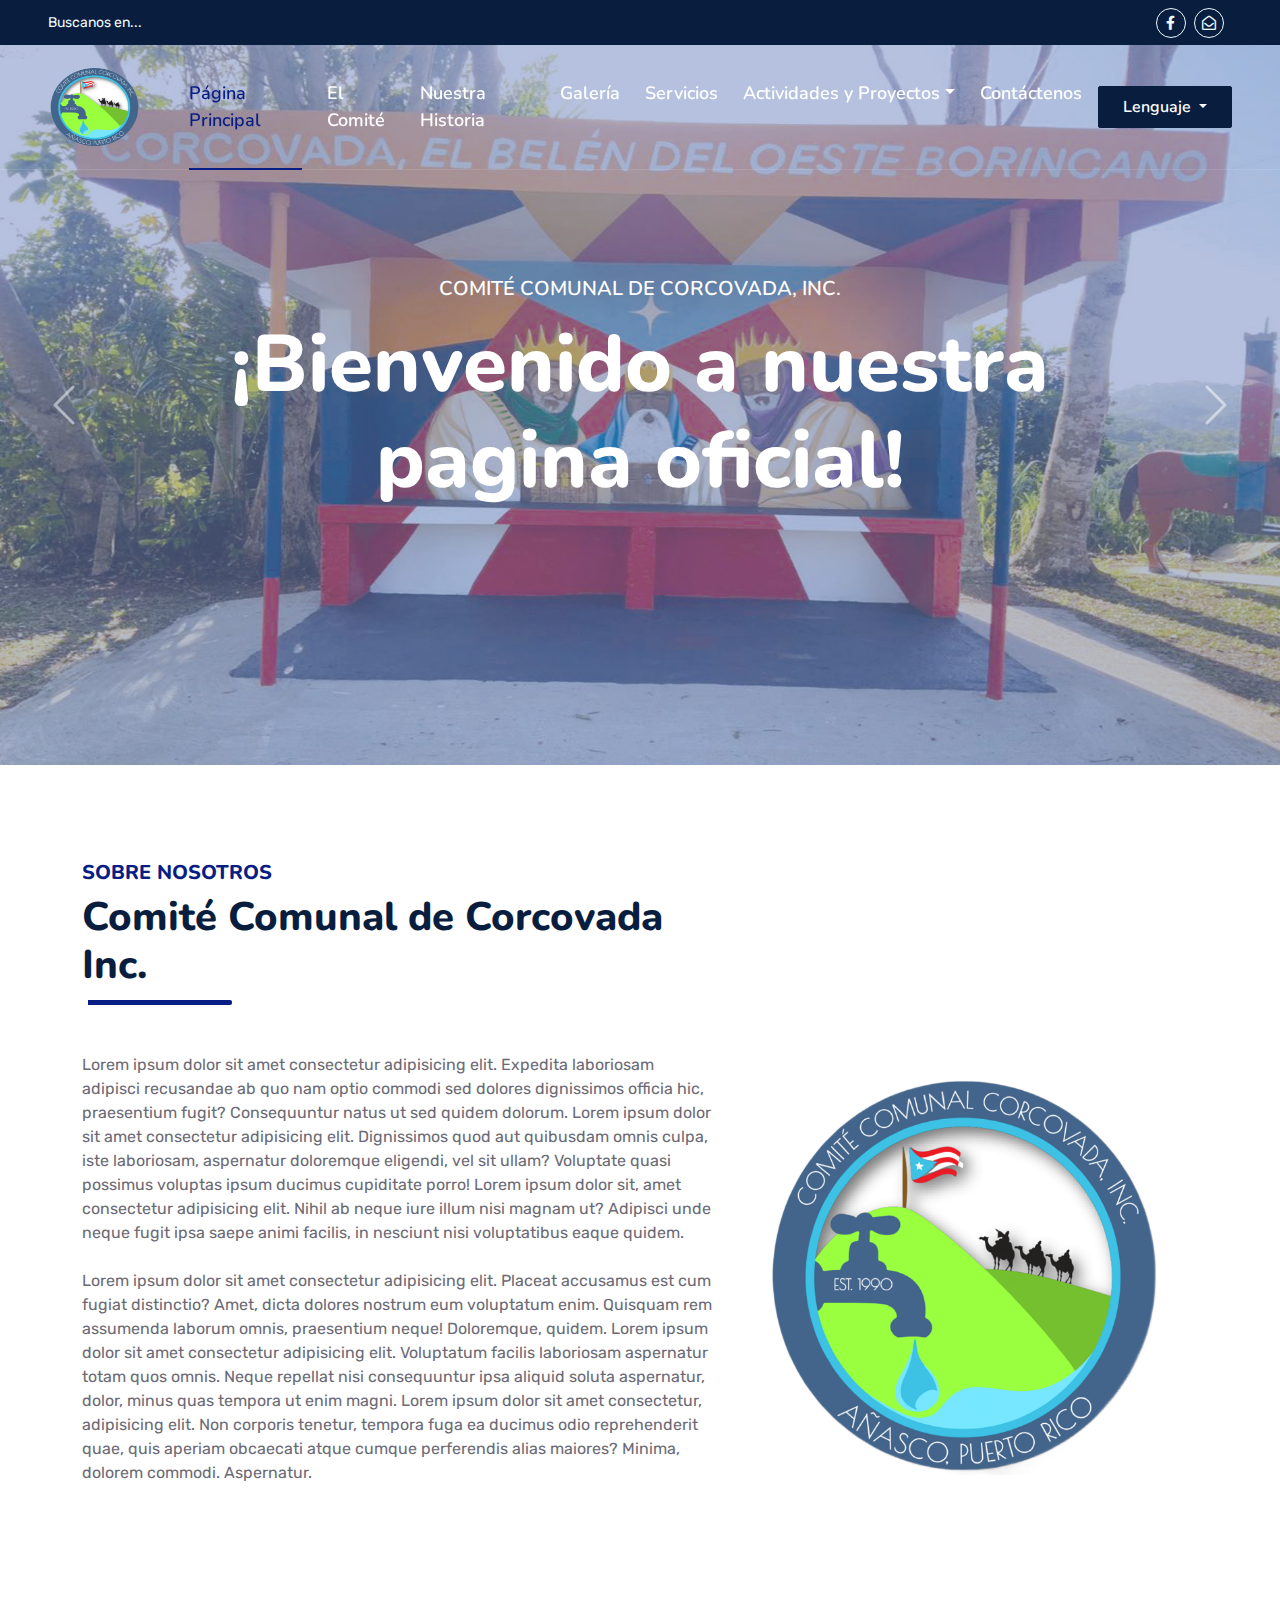
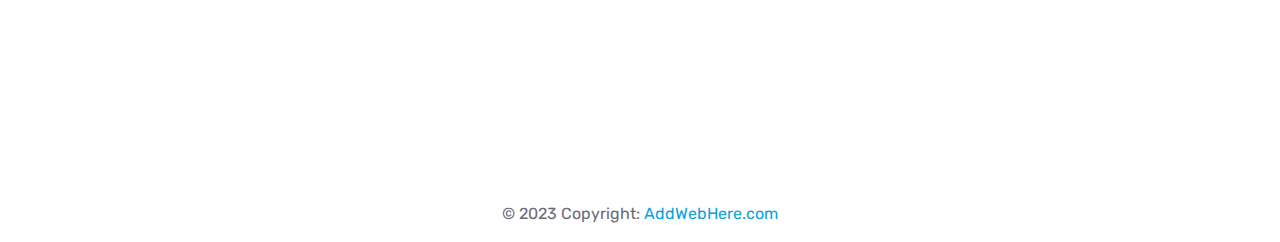
<file: index.html>
<!DOCTYPE html>
<html lang="en">

<head>
    <meta charset="utf-8">
    <title>Comité Comunal de Corcovada, Inc.</title>
    <meta content="width=device-width, initial-scale=1.0" name="viewport">

    <!-- Tab Icon -->
    <link rel="icon" type="image/x-icon" href="img/logo.png">

    <!-- Google Web Fonts -->
    <link rel="preconnect" href="https://fonts.googleapis.com">
    <link rel="preconnect" href="https://fonts.gstatic.com" crossorigin>
    <link href="https://fonts.googleapis.com/css2?family=Nunito:wght@400;600;700;800&family=Rubik:wght@400;500;600;700&display=swap" rel="stylesheet">

    <!-- Icon Font Stylesheet -->
    <link href="https://cdnjs.cloudflare.com/ajax/libs/font-awesome/5.10.0/css/all.min.css" rel="stylesheet">
    <link href="https://cdn.jsdelivr.net/npm/bootstrap-icons@1.4.1/font/bootstrap-icons.css" rel="stylesheet">

    <!-- Libraries Stylesheet -->
    <link href="lib/owlcarousel/assets/owl.carousel.min.css" rel="stylesheet">
    <link href="lib/animate/animate.min.css" rel="stylesheet">

    <!-- Customized Bootstrap Stylesheet -->
    <link href="css/bootstrap.min.css" rel="stylesheet">

    <!-- Template Stylesheet -->
    <link href="css/style.css" rel="stylesheet">
</head>

<body>
    <!-- Spinner Start -->
    <div id="spinner" class="show bg-white position-fixed translate-middle w-100 vh-100 top-50 start-50 d-flex align-items-center justify-content-center">
        <div class="spinner"></div>
    </div>
    <!-- Spinner End -->


    <!-- Topbar Start -->
    <div class="container-fluid bg-dark px-5 d-none d-lg-block">
        <div class="row gx-0">
            <div class="col-lg-8 text-center text-lg-start mb-2 mb-lg-0">
                <div class="d-inline-flex align-items-center" style="height: 45px;">
                    <small class="me-3 text-light">Buscanos en...</small>
                </div>
            </div>
            <div class="col-lg-4 text-center text-lg-end">
                <div class="d-inline-flex align-items-center" style="height: 45px;">
                    <a class="btn btn-sm btn-outline-light btn-sm-square rounded-circle me-2" href="https://www.facebook.com/comitecomunal.corcovada" target="_blank"><i class="fab fa-facebook-f fw-normal"></i></a>
                    <a class="btn btn-sm btn-outline-light btn-sm-square rounded-circle me-2" href="mailto:comite.corcovada@gmail.com"><i class="fa fa-envelope-open fw-normal"></i></a>
                </div>
            </div>
        </div>
    </div>
    <!-- Topbar End -->


    <!-- Navbar & Carousel Start -->
    <div class="container-fluid position-relative p-0">
        <nav class="navbar navbar-expand-lg navbar-dark px-5 py-3 py-lg-0">
            <a href="index.html" class="navbar-brand p-0">
                <img src="img/logo.png" class="m-0" style="width:100px;height:80px;" alt="Logo">
            </a>
            <button class="navbar-toggler" type="button" data-bs-toggle="collapse" data-bs-target="#navbarCollapse">
                <span class="fa fa-bars"></span>
            </button>
            <div class="collapse navbar-collapse" id="navbarCollapse">
                <div class="navbar-nav ms-auto py-0">
                    <a href="index.html" class="nav-item nav-link active">Página Principal</a>
                    <a href="elComite.html" class="nav-item nav-link">El Comité</a>
                    <a href="nuestraHistoria.html" class="nav-item nav-link">Nuestra Historia</a>
                    <a href="index.html" class="nav-item nav-link">Galería</a>
                    <a href="service.html" class="nav-item nav-link">Servicios</a>
                    <div class="nav-item dropdown">
                        <a href="#" class="nav-link dropdown-toggle" data-bs-toggle="dropdown">Actividades y Proyectos</a>
                        <div class="dropdown-menu m-0">
                            <a href="Actividades.html" class="dropdown-item">Actividades</a>
                            <a href="Proyectos.html" class="dropdown-item">Proyectos</a>
                        </div>
                    </div>
                    <a href="contact.html" class="nav-item nav-link">Contáctenos</a>
                </div>
                <div class="dropdown">
                    <button class="btn btn-dark dropdown-toggle py-2 px-4 ms-3" type="button" id="dropdownMenuButton" data-toggle="dropdown" aria-haspopup="true" aria-expanded="false">
                      Lenguaje
                    </button>
                    <div class="dropdown-menu" aria-labelledby="dropdownMenuButton">
                      <a class="dropdown-item" href="#">Español</a>
                      <a class="dropdown-item" href="#">English</a>
                      <a class="dropdown-item" href="#">Français</a>
                    </div>
                  </div>
            </div>
        </nav>

        <div id="header-carousel" class="carousel slide carousel-fade" data-bs-ride="carousel">
            <div class="carousel-inner">
                <div class="carousel-item active">
                    <img class="w-100" src="img/f1-carousel.png" alt="Image">
                    <div class="carousel-caption d-flex flex-column align-items-center justify-content-center">
                        <div class="p-3" style="max-width: 900px;">
                            <h5 class="text-white text-uppercase mb-3 animated slideInDown">Comité Comunal de Corcovada, Inc.</h5>
                            <h1 class="display-1 text-white mb-md-4 animated zoomIn">¡Bienvenido a nuestra pagina oficial!</h1>
                            
                        </div>
                    </div>
                </div>
                <div class="carousel-item">
                    <img class="w-100" src="img/f2-carousel.png" alt="Image">
                    <div class="carousel-caption d-flex flex-column align-items-center justify-content-center">
                        <div class="p-3" style="max-width: 900px;">
                            <h5 class="text-white text-uppercase mb-3 animated slideInDown">Comité Comunal de Corcovada, Inc.</h5>
                            <h1 class="text-white text-uppercase mb-3 animated zoomIn">¡Entra, conócenos y forma parte del cambio!</h1>
                            <a href="contact.html" class="btn btn-primary py-md-3 px-md-5 me-3 animated slideInLeft">¿Quieres formar parte del cambio?</a>
                        </div>
                    </div>
                </div>
                <div class="carousel-item">
                    <img class="w-100" src="img/f3-carousel.png" alt="Image">
                    <div class="carousel-caption d-flex flex-column align-items-center justify-content-center">
                        <div class="p-3" style="max-width: 900px;">
                            <h5 class="text-white text-uppercase mb-3 animated slideInDown">Comité Comunal de Corcovada, Inc.</h5>
                            <h1 class="text-white text-uppercase mb-3 animated zoomIn">¡Escríbanos... queremos saber de usted!</h1>
                            <a href="contact.html" class="btn btn-primary py-md-3 px-md-5 me-3 animated slideInLeft">Contáctanos</a>
                        </div>
                    </div>
                </div>
            </div>
            <button class="carousel-control-prev" type="button" data-bs-target="#header-carousel"
                data-bs-slide="prev">
                <span class="carousel-control-prev-icon" aria-hidden="true"></span>
                <span class="visually-hidden">Previous</span>
            </button>
            <button class="carousel-control-next" type="button" data-bs-target="#header-carousel"
                data-bs-slide="next">
                <span class="carousel-control-next-icon" aria-hidden="true"></span>
                <span class="visually-hidden">Next</span>
            </button>
        </div>
    </div>
    <!-- Navbar & Carousel End -->


    <!-- About Start -->
    <div class="container-fluid py-5 wow fadeInUp" data-wow-delay="0.1s">
        <div class="container py-5">
            <div class="row g-5">
                <div class="col-lg-7">
                    <div class="section-title position-relative pb-3 mb-5">
                        <h5 class="fw-bold about-col text-uppercase">Sobre nosotros</h5>
                        <h1 class="mb-0">Comité Comunal de Corcovada Inc.</h1>
                    </div>
                    <p class="mb-4">Lorem ipsum dolor sit amet consectetur adipisicing elit. Expedita laboriosam adipisci recusandae ab quo nam optio commodi sed dolores dignissimos officia hic, praesentium fugit? Consequuntur natus ut sed quidem dolorum.
                        Lorem ipsum dolor sit amet consectetur adipisicing elit. Dignissimos quod aut quibusdam omnis culpa, iste laboriosam, aspernatur doloremque eligendi, vel sit ullam? Voluptate quasi possimus voluptas ipsum ducimus cupiditate porro!
                        Lorem ipsum dolor sit, amet consectetur adipisicing elit. Nihil ab neque iure illum nisi magnam ut? Adipisci unde neque fugit ipsa saepe animi facilis, in nesciunt nisi voluptatibus eaque quidem.
                    </p>
                    <p class="mb-4">Lorem ipsum dolor sit amet consectetur adipisicing elit. Placeat accusamus est cum fugiat distinctio? Amet, dicta dolores nostrum eum voluptatum enim. Quisquam rem assumenda laborum omnis, praesentium neque! Doloremque, quidem.
                        Lorem ipsum dolor sit amet consectetur adipisicing elit. Voluptatum facilis laboriosam aspernatur totam quos omnis. Neque repellat nisi consequuntur ipsa aliquid soluta aspernatur, dolor, minus quas tempora ut enim magni.
                        Lorem ipsum dolor sit amet consectetur, adipisicing elit. Non corporis tenetur, tempora fuga ea ducimus odio reprehenderit quae, quis aperiam obcaecati atque cumque perferendis alias maiores? Minima, dolorem commodi. Aspernatur.
                    </p>
                    <div class="row g-0 mb-3">
                        <div class="col-sm-6 wow zoomIn" data-wow-delay="0.2s">
                            <h5 class="mb-3"><i class="fa fa-check about-col me-3"></i>Nota#1</h5>
                            <h5 class="mb-3"><i class="fa fa-check about-col me-3"></i>Nota#2</h5>
                        </div>
                        <div class="col-sm-6 wow zoomIn" data-wow-delay="0.4s">
                            <h5 class="mb-3"><i class="fa fa-check about-col me-3"></i>Nota#3</h5>
                            <h5 class="mb-3"><i class="fa fa-check about-col me-3"></i>Nota#4</h5>
                        </div>
                    </div>
                    <div class="d-flex align-items-center mb-4 wow fadeIn" data-wow-delay="0.6s">
                        <div class="bg-primary d-flex align-items-center justify-content-center rounded" style="width: 60px; height: 60px;">
                            <i class="fa fa-phone-alt text-white"></i>
                        </div>
                        <div class="ps-4">
                            <h5 class="mb-2">Puedes llamarnos all...</h5>
                            <h4 class="text-primary mb-0">+1 787-473-0528</h4>
                        </div>
                    </div>
                </div>
                <div class="col-lg-5" style="min-height: 700px;">
                    <div class="position-relative h-100">
                        <img class="position-absolute w-100 h-100 rounded wow zoomIn" data-wow-delay="0.9s" src="img/logo.png" style="object-fit: contain;">
                    </div>
                </div>
            </div>
        </div>
    </div>
    <!-- About End -->
    

    <!-- Back to Top -->
    <a href="#" class="btn btn-lg btn-primary btn-lg-square rounded back-to-top"><i class="bi bi-arrow-up"></i></a>

    <!-- Footer Start-->
    <footer class="page-footer font-small blue">

    <!-- Copyright -->
    <div class="footer-copyright text-center py-3">© 2023 Copyright:
      <a href="/"> AddWebHere.com</a>
    </div>
    <!-- Copyright -->
  
    </foo>
    <!-- Footer End-->


    <!-- JavaScript Libraries -->
    <script src="https://code.jquery.com/jquery-3.4.1.min.js"></script>
    <script src="https://cdn.jsdelivr.net/npm/bootstrap@5.0.0/dist/js/bootstrap.bundle.min.js"></script>
    <script src="lib/wow/wow.min.js"></script>
    <script src="lib/easing/easing.min.js"></script>
    <script src="lib/waypoints/waypoints.min.js"></script>
    <script src="lib/counterup/counterup.min.js"></script>
    <script src="lib/owlcarousel/owl.carousel.min.js"></script>

    <!-- Template Javascript -->
    <script src="js/main.js"></script>
</body>

</html>
</file>
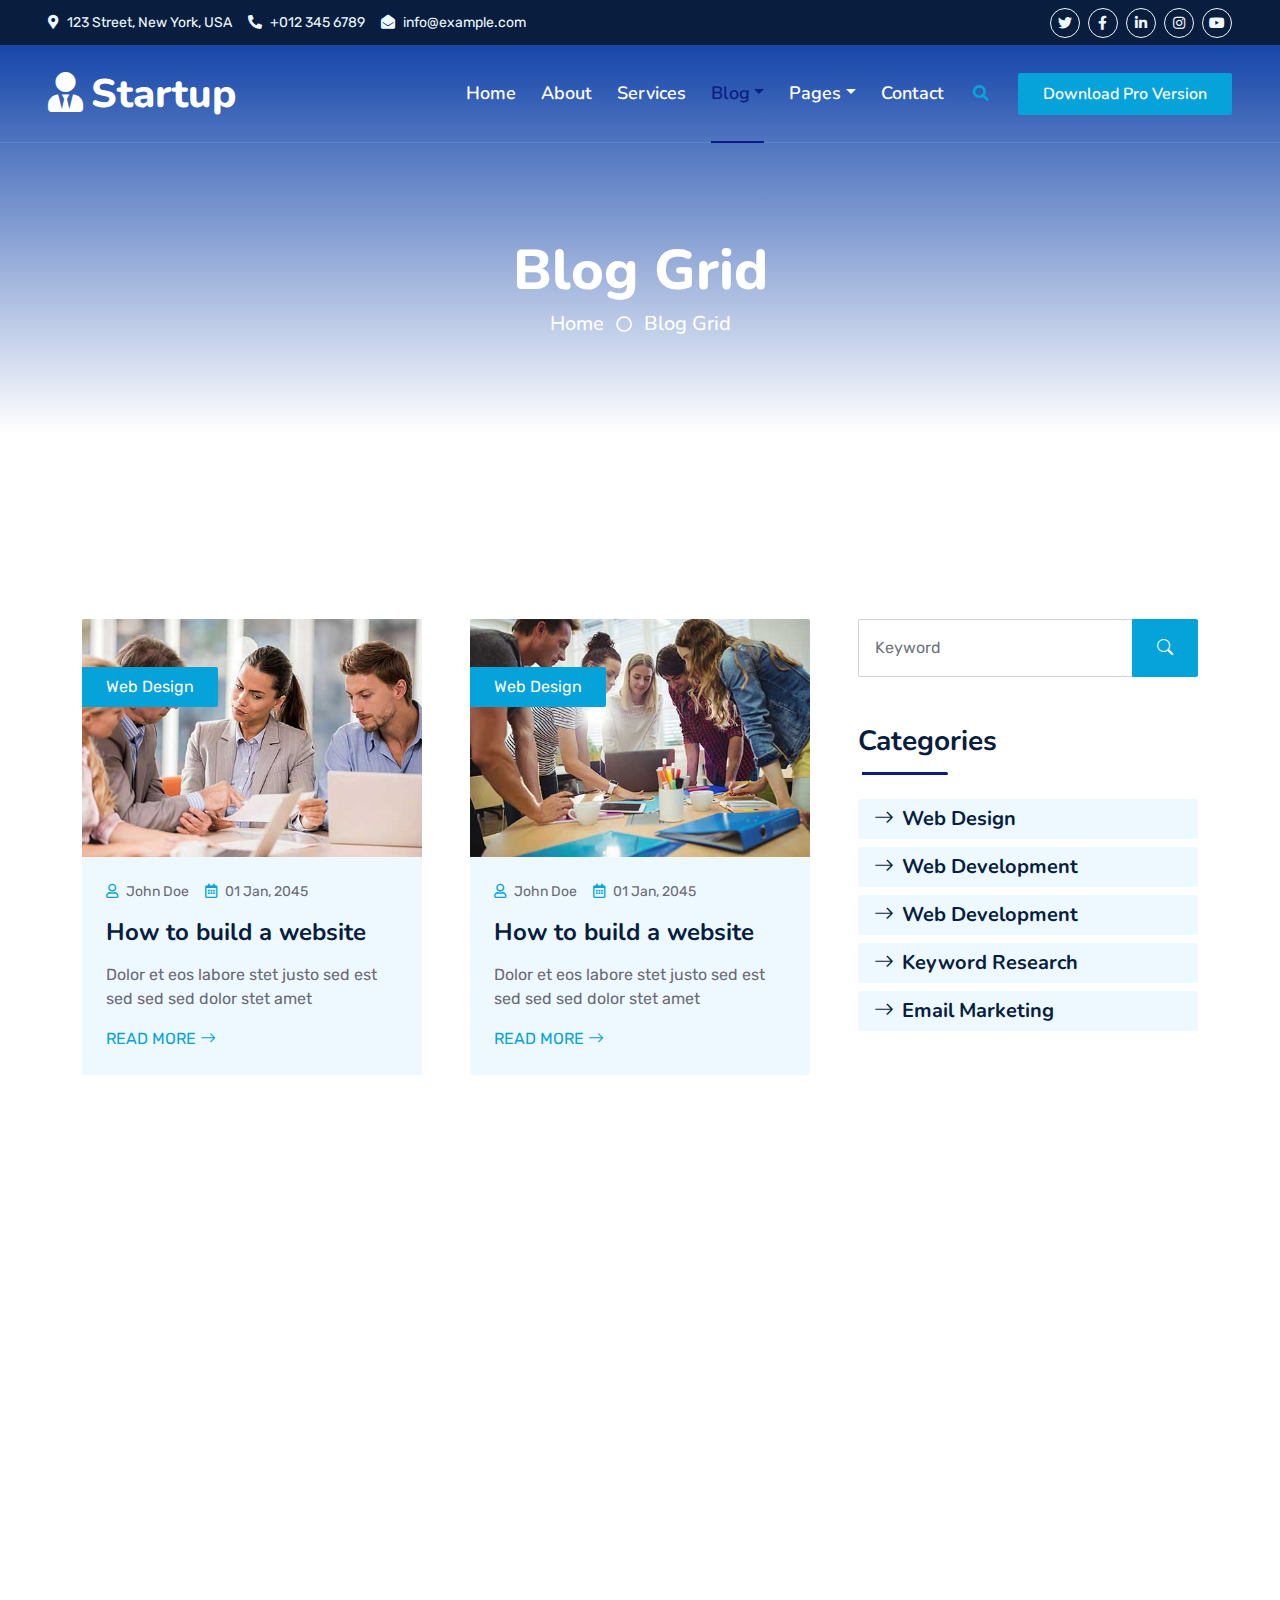
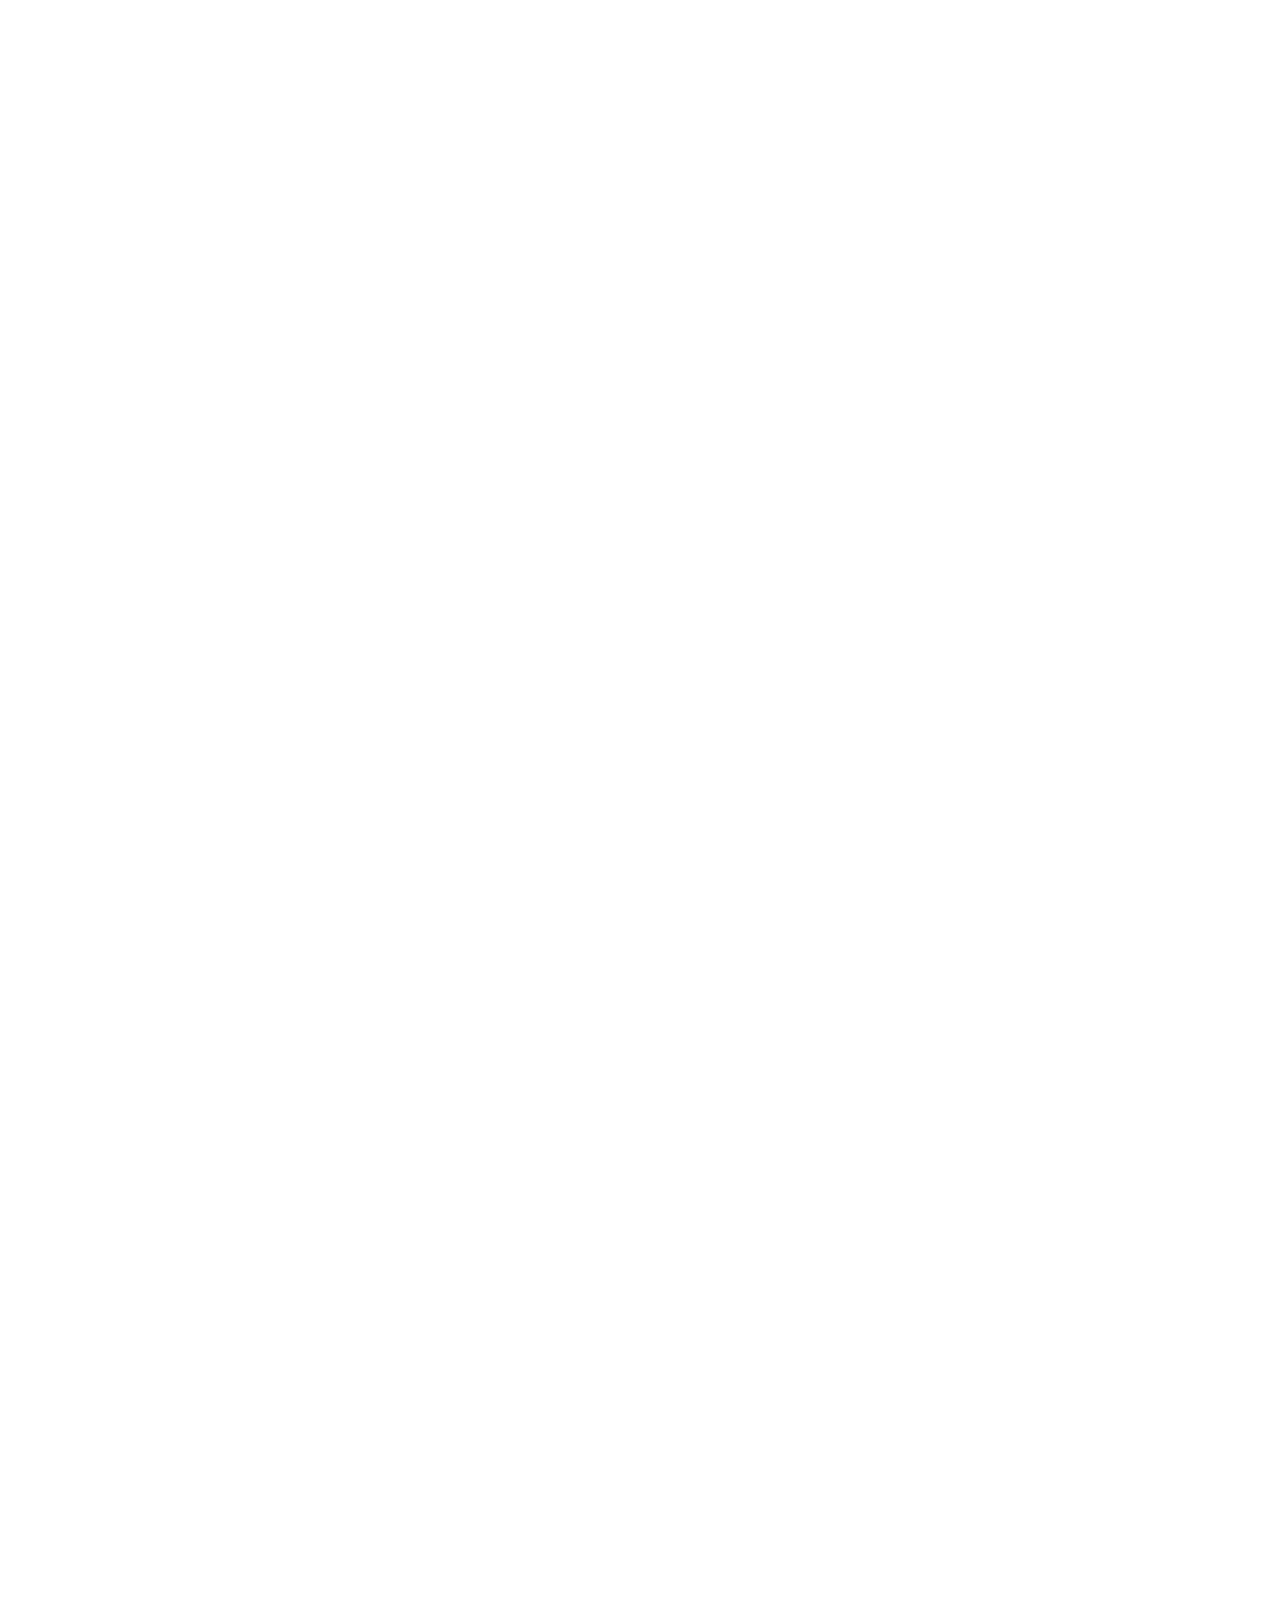
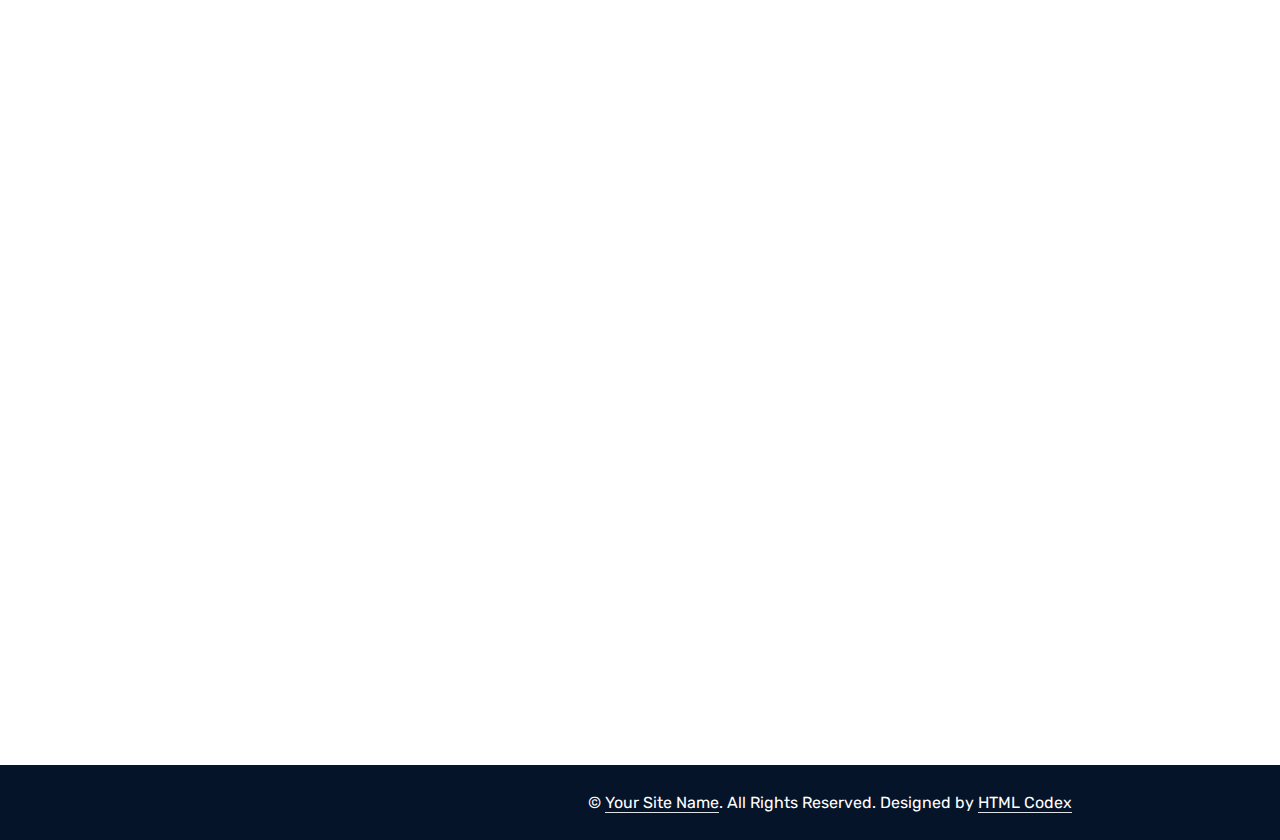
<file: blog.html>
<!DOCTYPE html>
<html lang="en">

<head>
    <meta charset="utf-8">
    <title>Startup - Startup Website Template</title>
    <meta content="width=device-width, initial-scale=1.0" name="viewport">
    <meta content="Free HTML Templates" name="keywords">
    <meta content="Free HTML Templates" name="description">

    <!-- Favicon -->
    <link href="img/favicon.ico" rel="icon">

    <!-- Google Web Fonts -->
    <link rel="preconnect" href="https://fonts.googleapis.com">
    <link rel="preconnect" href="https://fonts.gstatic.com" crossorigin>
    <link href="https://fonts.googleapis.com/css2?family=Nunito:wght@400;600;700;800&family=Rubik:wght@400;500;600;700&display=swap" rel="stylesheet">

    <!-- Icon Font Stylesheet -->
    <link href="https://cdnjs.cloudflare.com/ajax/libs/font-awesome/5.10.0/css/all.min.css" rel="stylesheet">
    <link href="https://cdn.jsdelivr.net/npm/bootstrap-icons@1.4.1/font/bootstrap-icons.css" rel="stylesheet">

    <!-- Libraries Stylesheet -->
    <link href="lib/owlcarousel/assets/owl.carousel.min.css" rel="stylesheet">
    <link href="lib/animate/animate.min.css" rel="stylesheet">

    <!-- Customized Bootstrap Stylesheet -->
    <link href="css/bootstrap.min.css" rel="stylesheet">

    <!-- Template Stylesheet -->
    <link href="css/style.css" rel="stylesheet">
</head>

<body>
    <!-- Spinner Start -->
    <div id="spinner" class="show bg-white position-fixed translate-middle w-100 vh-100 top-50 start-50 d-flex align-items-center justify-content-center">
        <div class="spinner"></div>
    </div>
    <!-- Spinner End -->


    <!-- Topbar Start -->
    <div class="container-fluid bg-dark px-5 d-none d-lg-block">
        <div class="row gx-0">
            <div class="col-lg-8 text-center text-lg-start mb-2 mb-lg-0">
                <div class="d-inline-flex align-items-center" style="height: 45px;">
                    <small class="me-3 text-light"><i class="fa fa-map-marker-alt me-2"></i>123 Street, New York, USA</small>
                    <small class="me-3 text-light"><i class="fa fa-phone-alt me-2"></i>+012 345 6789</small>
                    <small class="text-light"><i class="fa fa-envelope-open me-2"></i>info@example.com</small>
                </div>
            </div>
            <div class="col-lg-4 text-center text-lg-end">
                <div class="d-inline-flex align-items-center" style="height: 45px;">
                    <a class="btn btn-sm btn-outline-light btn-sm-square rounded-circle me-2" href=""><i class="fab fa-twitter fw-normal"></i></a>
                    <a class="btn btn-sm btn-outline-light btn-sm-square rounded-circle me-2" href=""><i class="fab fa-facebook-f fw-normal"></i></a>
                    <a class="btn btn-sm btn-outline-light btn-sm-square rounded-circle me-2" href=""><i class="fab fa-linkedin-in fw-normal"></i></a>
                    <a class="btn btn-sm btn-outline-light btn-sm-square rounded-circle me-2" href=""><i class="fab fa-instagram fw-normal"></i></a>
                    <a class="btn btn-sm btn-outline-light btn-sm-square rounded-circle" href=""><i class="fab fa-youtube fw-normal"></i></a>
                </div>
            </div>
        </div>
    </div>
    <!-- Topbar End -->


    <!-- Navbar Start -->
    <div class="container-fluid position-relative p-0">
        <nav class="navbar navbar-expand-lg navbar-dark px-5 py-3 py-lg-0">
            <a href="index.html" class="navbar-brand p-0">
                <h1 class="m-0"><i class="fa fa-user-tie me-2"></i>Startup</h1>
            </a>
            <button class="navbar-toggler" type="button" data-bs-toggle="collapse" data-bs-target="#navbarCollapse">
                <span class="fa fa-bars"></span>
            </button>
            <div class="collapse navbar-collapse" id="navbarCollapse">
                <div class="navbar-nav ms-auto py-0">
                    <a href="index.html" class="nav-item nav-link">Home</a>
                    <a href="about.html" class="nav-item nav-link">About</a>
                    <a href="service.html" class="nav-item nav-link">Services</a>
                    <div class="nav-item dropdown">
                        <a href="#" class="nav-link dropdown-toggle active" data-bs-toggle="dropdown">Blog</a>
                        <div class="dropdown-menu m-0">
                            <a href="blog.html" class="dropdown-item active">Blog Grid</a>
                            <a href="detail.html" class="dropdown-item">Blog Detail</a>
                        </div>
                    </div>
                    <div class="nav-item dropdown">
                        <a href="#" class="nav-link dropdown-toggle" data-bs-toggle="dropdown">Pages</a>
                        <div class="dropdown-menu m-0">
                            <a href="price.html" class="dropdown-item">Pricing Plan</a>
                            <a href="feature.html" class="dropdown-item">Our features</a>
                            <a href="team.html" class="dropdown-item">Team Members</a>
                            <a href="testimonial.html" class="dropdown-item">Testimonial</a>
                            <a href="quote.html" class="dropdown-item">Free Quote</a>
                        </div>
                    </div>
                    <a href="contact.html" class="nav-item nav-link">Contact</a>
                </div>
                <butaton type="button" class="btn text-primary ms-3" data-bs-toggle="modal" data-bs-target="#searchModal"><i class="fa fa-search"></i></butaton>
                <a href="https://htmlcodex.com/startup-company-website-template" class="btn btn-primary py-2 px-4 ms-3">Download Pro Version</a>
            </div>
        </nav>

        <div class="container-fluid bg-primary py-5 bg-header" style="margin-bottom: 90px;">
            <div class="row py-5">
                <div class="col-12 pt-lg-5 mt-lg-5 text-center">
                    <h1 class="display-4 text-white animated zoomIn">Blog Grid</h1>
                    <a href="" class="h5 text-white">Home</a>
                    <i class="far fa-circle text-white px-2"></i>
                    <a href="" class="h5 text-white">Blog Grid</a>
                </div>
            </div>
        </div>
    </div>
    <!-- Navbar End -->


    <!-- Full Screen Search Start -->
    <div class="modal fade" id="searchModal" tabindex="-1">
        <div class="modal-dialog modal-fullscreen">
            <div class="modal-content" style="background: rgba(9, 30, 62, .7);">
                <div class="modal-header border-0">
                    <button type="button" class="btn bg-white btn-close" data-bs-dismiss="modal" aria-label="Close"></button>
                </div>
                <div class="modal-body d-flex align-items-center justify-content-center">
                    <div class="input-group" style="max-width: 600px;">
                        <input type="text" class="form-control bg-transparent border-primary p-3" placeholder="Type search keyword">
                        <button class="btn btn-primary px-4"><i class="bi bi-search"></i></button>
                    </div>
                </div>
            </div>
        </div>
    </div>
    <!-- Full Screen Search End -->


    <!-- Blog Start -->
    <div class="container-fluid py-5 wow fadeInUp" data-wow-delay="0.1s">
        <div class="container py-5">
            <div class="row g-5">
                <!-- Blog list Start -->
                <div class="col-lg-8">
                    <div class="row g-5">
                        <div class="col-md-6 wow slideInUp" data-wow-delay="0.1s">
                            <div class="blog-item bg-light rounded overflow-hidden">
                                <div class="blog-img position-relative overflow-hidden">
                                    <img class="img-fluid" src="img/blog-1.jpg" alt="">
                                    <a class="position-absolute top-0 start-0 bg-primary text-white rounded-end mt-5 py-2 px-4" href="">Web Design</a>
                                </div>
                                <div class="p-4">
                                    <div class="d-flex mb-3">
                                        <small class="me-3"><i class="far fa-user text-primary me-2"></i>John Doe</small>
                                        <small><i class="far fa-calendar-alt text-primary me-2"></i>01 Jan, 2045</small>
                                    </div>
                                    <h4 class="mb-3">How to build a website</h4>
                                    <p>Dolor et eos labore stet justo sed est sed sed sed dolor stet amet</p>
                                    <a class="text-uppercase" href="">Read More <i class="bi bi-arrow-right"></i></a>
                                </div>
                            </div>
                        </div>
                        <div class="col-md-6 wow slideInUp" data-wow-delay="0.6s">
                            <div class="blog-item bg-light rounded overflow-hidden">
                                <div class="blog-img position-relative overflow-hidden">
                                    <img class="img-fluid" src="img/blog-2.jpg" alt="">
                                    <a class="position-absolute top-0 start-0 bg-primary text-white rounded-end mt-5 py-2 px-4" href="">Web Design</a>
                                </div>
                                <div class="p-4">
                                    <div class="d-flex mb-3">
                                        <small class="me-3"><i class="far fa-user text-primary me-2"></i>John Doe</small>
                                        <small><i class="far fa-calendar-alt text-primary me-2"></i>01 Jan, 2045</small>
                                    </div>
                                    <h4 class="mb-3">How to build a website</h4>
                                    <p>Dolor et eos labore stet justo sed est sed sed sed dolor stet amet</p>
                                    <a class="text-uppercase" href="">Read More <i class="bi bi-arrow-right"></i></a>
                                </div>
                            </div>
                        </div>
                        <div class="col-md-6 wow slideInUp" data-wow-delay="0.1s">
                            <div class="blog-item bg-light rounded overflow-hidden">
                                <div class="blog-img position-relative overflow-hidden">
                                    <img class="img-fluid" src="img/blog-3.jpg" alt="">
                                    <a class="position-absolute top-0 start-0 bg-primary text-white rounded-end mt-5 py-2 px-4" href="">Web Design</a>
                                </div>
                                <div class="p-4">
                                    <div class="d-flex mb-3">
                                        <small class="me-3"><i class="far fa-user text-primary me-2"></i>John Doe</small>
                                        <small><i class="far fa-calendar-alt text-primary me-2"></i>01 Jan, 2045</small>
                                    </div>
                                    <h4 class="mb-3">How to build a website</h4>
                                    <p>Dolor et eos labore stet justo sed est sed sed sed dolor stet amet</p>
                                    <a class="text-uppercase" href="">Read More <i class="bi bi-arrow-right"></i></a>
                                </div>
                            </div>
                        </div>
                        <div class="col-md-6 wow slideInUp" data-wow-delay="0.6s">
                            <div class="blog-item bg-light rounded overflow-hidden">
                                <div class="blog-img position-relative overflow-hidden">
                                    <img class="img-fluid" src="img/blog-1.jpg" alt="">
                                    <a class="position-absolute top-0 start-0 bg-primary text-white rounded-end mt-5 py-2 px-4" href="">Web Design</a>
                                </div>
                                <div class="p-4">
                                    <div class="d-flex mb-3">
                                        <small class="me-3"><i class="far fa-user text-primary me-2"></i>John Doe</small>
                                        <small><i class="far fa-calendar-alt text-primary me-2"></i>01 Jan, 2045</small>
                                    </div>
                                    <h4 class="mb-3">How to build a website</h4>
                                    <p>Dolor et eos labore stet justo sed est sed sed sed dolor stet amet</p>
                                    <a class="text-uppercase" href="">Read More <i class="bi bi-arrow-right"></i></a>
                                </div>
                            </div>
                        </div>
                        <div class="col-md-6 wow slideInUp" data-wow-delay="0.1s">
                            <div class="blog-item bg-light rounded overflow-hidden">
                                <div class="blog-img position-relative overflow-hidden">
                                    <img class="img-fluid" src="img/blog-2.jpg" alt="">
                                    <a class="position-absolute top-0 start-0 bg-primary text-white rounded-end mt-5 py-2 px-4" href="">Web Design</a>
                                </div>
                                <div class="p-4">
                                    <div class="d-flex mb-3">
                                        <small class="me-3"><i class="far fa-user text-primary me-2"></i>John Doe</small>
                                        <small><i class="far fa-calendar-alt text-primary me-2"></i>01 Jan, 2045</small>
                                    </div>
                                    <h4 class="mb-3">How to build a website</h4>
                                    <p>Dolor et eos labore stet justo sed est sed sed sed dolor stet amet</p>
                                    <a class="text-uppercase" href="">Read More <i class="bi bi-arrow-right"></i></a>
                                </div>
                            </div>
                        </div>
                        <div class="col-md-6 wow slideInUp" data-wow-delay="0.6s">
                            <div class="blog-item bg-light rounded overflow-hidden">
                                <div class="blog-img position-relative overflow-hidden">
                                    <img class="img-fluid" src="img/blog-3.jpg" alt="">
                                    <a class="position-absolute top-0 start-0 bg-primary text-white rounded-end mt-5 py-2 px-4" href="">Web Design</a>
                                </div>
                                <div class="p-4">
                                    <div class="d-flex mb-3">
                                        <small class="me-3"><i class="far fa-user text-primary me-2"></i>John Doe</small>
                                        <small><i class="far fa-calendar-alt text-primary me-2"></i>01 Jan, 2045</small>
                                    </div>
                                    <h4 class="mb-3">How to build a website</h4>
                                    <p>Dolor et eos labore stet justo sed est sed sed sed dolor stet amet</p>
                                    <a class="text-uppercase" href="">Read More <i class="bi bi-arrow-right"></i></a>
                                </div>
                            </div>
                        </div>
                        <div class="col-md-6 wow slideInUp" data-wow-delay="0.1s">
                            <div class="blog-item bg-light rounded overflow-hidden">
                                <div class="blog-img position-relative overflow-hidden">
                                    <img class="img-fluid" src="img/blog-1.jpg" alt="">
                                    <a class="position-absolute top-0 start-0 bg-primary text-white rounded-end mt-5 py-2 px-4" href="">Web Design</a>
                                </div>
                                <div class="p-4">
                                    <div class="d-flex mb-3">
                                        <small class="me-3"><i class="far fa-user text-primary me-2"></i>John Doe</small>
                                        <small><i class="far fa-calendar-alt text-primary me-2"></i>01 Jan, 2045</small>
                                    </div>
                                    <h4 class="mb-3">How to build a website</h4>
                                    <p>Dolor et eos labore stet justo sed est sed sed sed dolor stet amet</p>
                                    <a class="text-uppercase" href="">Read More <i class="bi bi-arrow-right"></i></a>
                                </div>
                            </div>
                        </div>
                        <div class="col-md-6 wow slideInUp" data-wow-delay="0.6s">
                            <div class="blog-item bg-light rounded overflow-hidden">
                                <div class="blog-img position-relative overflow-hidden">
                                    <img class="img-fluid" src="img/blog-2.jpg" alt="">
                                    <a class="position-absolute top-0 start-0 bg-primary text-white rounded-end mt-5 py-2 px-4" href="">Web Design</a>
                                </div>
                                <div class="p-4">
                                    <div class="d-flex mb-3">
                                        <small class="me-3"><i class="far fa-user text-primary me-2"></i>John Doe</small>
                                        <small><i class="far fa-calendar-alt text-primary me-2"></i>01 Jan, 2045</small>
                                    </div>
                                    <h4 class="mb-3">How to build a website</h4>
                                    <p>Dolor et eos labore stet justo sed est sed sed sed dolor stet amet</p>
                                    <a class="text-uppercase" href="">Read More <i class="bi bi-arrow-right"></i></a>
                                </div>
                            </div>
                        </div>
                        <div class="col-md-6 wow slideInUp" data-wow-delay="0.1s">
                            <div class="blog-item bg-light rounded overflow-hidden">
                                <div class="blog-img position-relative overflow-hidden">
                                    <img class="img-fluid" src="img/blog-3.jpg" alt="">
                                    <a class="position-absolute top-0 start-0 bg-primary text-white rounded-end mt-5 py-2 px-4" href="">Web Design</a>
                                </div>
                                <div class="p-4">
                                    <div class="d-flex mb-3">
                                        <small class="me-3"><i class="far fa-user text-primary me-2"></i>John Doe</small>
                                        <small><i class="far fa-calendar-alt text-primary me-2"></i>01 Jan, 2045</small>
                                    </div>
                                    <h4 class="mb-3">How to build a website</h4>
                                    <p>Dolor et eos labore stet justo sed est sed sed sed dolor stet amet</p>
                                    <a class="text-uppercase" href="">Read More <i class="bi bi-arrow-right"></i></a>
                                </div>
                            </div>
                        </div>
                        <div class="col-md-6 wow slideInUp" data-wow-delay="0.6s">
                            <div class="blog-item bg-light rounded overflow-hidden">
                                <div class="blog-img position-relative overflow-hidden">
                                    <img class="img-fluid" src="img/blog-1.jpg" alt="">
                                    <a class="position-absolute top-0 start-0 bg-primary text-white rounded-end mt-5 py-2 px-4" href="">Web Design</a>
                                </div>
                                <div class="p-4">
                                    <div class="d-flex mb-3">
                                        <small class="me-3"><i class="far fa-user text-primary me-2"></i>John Doe</small>
                                        <small><i class="far fa-calendar-alt text-primary me-2"></i>01 Jan, 2045</small>
                                    </div>
                                    <h4 class="mb-3">How to build a website</h4>
                                    <p>Dolor et eos labore stet justo sed est sed sed sed dolor stet amet</p>
                                    <a class="text-uppercase" href="">Read More <i class="bi bi-arrow-right"></i></a>
                                </div>
                            </div>
                        </div>
                        <div class="col-12 wow slideInUp" data-wow-delay="0.1s">
                            <nav aria-label="Page navigation">
                              <ul class="pagination pagination-lg m-0">
                                <li class="page-item disabled">
                                  <a class="page-link rounded-0" href="#" aria-label="Previous">
                                    <span aria-hidden="true"><i class="bi bi-arrow-left"></i></span>
                                  </a>
                                </li>
                                <li class="page-item active"><a class="page-link" href="#">1</a></li>
                                <li class="page-item"><a class="page-link" href="#">2</a></li>
                                <li class="page-item"><a class="page-link" href="#">3</a></li>
                                <li class="page-item">
                                  <a class="page-link rounded-0" href="#" aria-label="Next">
                                    <span aria-hidden="true"><i class="bi bi-arrow-right"></i></span>
                                  </a>
                                </li>
                              </ul>
                            </nav>
                        </div>
                    </div>
                </div>
                <!-- Blog list End -->
    
                <!-- Sidebar Start -->
                <div class="col-lg-4">
                    <!-- Search Form Start -->
                    <div class="mb-5 wow slideInUp" data-wow-delay="0.1s">
                        <div class="input-group">
                            <input type="text" class="form-control p-3" placeholder="Keyword">
                            <button class="btn btn-primary px-4"><i class="bi bi-search"></i></button>
                        </div>
                    </div>
                    <!-- Search Form End -->
    
                    <!-- Category Start -->
                    <div class="mb-5 wow slideInUp" data-wow-delay="0.1s">
                        <div class="section-title section-title-sm position-relative pb-3 mb-4">
                            <h3 class="mb-0">Categories</h3>
                        </div>
                        <div class="link-animated d-flex flex-column justify-content-start">
                            <a class="h5 fw-semi-bold bg-light rounded py-2 px-3 mb-2" href="#"><i class="bi bi-arrow-right me-2"></i>Web Design</a>
                            <a class="h5 fw-semi-bold bg-light rounded py-2 px-3 mb-2" href="#"><i class="bi bi-arrow-right me-2"></i>Web Development</a>
                            <a class="h5 fw-semi-bold bg-light rounded py-2 px-3 mb-2" href="#"><i class="bi bi-arrow-right me-2"></i>Web Development</a>
                            <a class="h5 fw-semi-bold bg-light rounded py-2 px-3 mb-2" href="#"><i class="bi bi-arrow-right me-2"></i>Keyword Research</a>
                            <a class="h5 fw-semi-bold bg-light rounded py-2 px-3 mb-2" href="#"><i class="bi bi-arrow-right me-2"></i>Email Marketing</a>
                        </div>
                    </div>
                    <!-- Category End -->
    
                    <!-- Recent Post Start -->
                    <div class="mb-5 wow slideInUp" data-wow-delay="0.1s">
                        <div class="section-title section-title-sm position-relative pb-3 mb-4">
                            <h3 class="mb-0">Recent Post</h3>
                        </div>
                        <div class="d-flex rounded overflow-hidden mb-3">
                            <img class="img-fluid" src="img/blog-1.jpg" style="width: 100px; height: 100px; object-fit: cover;" alt="">
                            <a href="" class="h5 fw-semi-bold d-flex align-items-center bg-light px-3 mb-0">Lorem ipsum dolor sit amet adipis elit
                            </a>
                        </div>
                        <div class="d-flex rounded overflow-hidden mb-3">
                            <img class="img-fluid" src="img/blog-2.jpg" style="width: 100px; height: 100px; object-fit: cover;" alt="">
                            <a href="" class="h5 fw-semi-bold d-flex align-items-center bg-light px-3 mb-0">Lorem ipsum dolor sit amet adipis elit
                            </a>
                        </div>
                        <div class="d-flex rounded overflow-hidden mb-3">
                            <img class="img-fluid" src="img/blog-3.jpg" style="width: 100px; height: 100px; object-fit: cover;" alt="">
                            <a href="" class="h5 fw-semi-bold d-flex align-items-center bg-light px-3 mb-0">Lorem ipsum dolor sit amet adipis elit
                            </a>
                        </div>
                        <div class="d-flex rounded overflow-hidden mb-3">
                            <img class="img-fluid" src="img/blog-1.jpg" style="width: 100px; height: 100px; object-fit: cover;" alt="">
                            <a href="" class="h5 fw-semi-bold d-flex align-items-center bg-light px-3 mb-0">Lorem ipsum dolor sit amet adipis elit
                            </a>
                        </div>
                        <div class="d-flex rounded overflow-hidden mb-3">
                            <img class="img-fluid" src="img/blog-2.jpg" style="width: 100px; height: 100px; object-fit: cover;" alt="">
                            <a href="" class="h5 fw-semi-bold d-flex align-items-center bg-light px-3 mb-0">Lorem ipsum dolor sit amet adipis elit
                            </a>
                        </div>
                        <div class="d-flex rounded overflow-hidden mb-3">
                            <img class="img-fluid" src="img/blog-3.jpg" style="width: 100px; height: 100px; object-fit: cover;" alt="">
                            <a href="" class="h5 fw-semi-bold d-flex align-items-center bg-light px-3 mb-0">Lorem ipsum dolor sit amet adipis elit
                            </a>
                        </div>
                    </div>
                    <!-- Recent Post End -->
    
                    <!-- Image Start -->
                    <div class="mb-5 wow slideInUp" data-wow-delay="0.1s">
                        <img src="img/blog-1.jpg" alt="" class="img-fluid rounded">
                    </div>
                    <!-- Image End -->
    
                    <!-- Tags Start -->
                    <div class="mb-5 wow slideInUp" data-wow-delay="0.1s">
                        <div class="section-title section-title-sm position-relative pb-3 mb-4">
                            <h3 class="mb-0">Tag Cloud</h3>
                        </div>
                        <div class="d-flex flex-wrap m-n1">
                            <a href="" class="btn btn-light m-1">Design</a>
                            <a href="" class="btn btn-light m-1">Development</a>
                            <a href="" class="btn btn-light m-1">Marketing</a>
                            <a href="" class="btn btn-light m-1">SEO</a>
                            <a href="" class="btn btn-light m-1">Writing</a>
                            <a href="" class="btn btn-light m-1">Consulting</a>
                            <a href="" class="btn btn-light m-1">Design</a>
                            <a href="" class="btn btn-light m-1">Development</a>
                            <a href="" class="btn btn-light m-1">Marketing</a>
                            <a href="" class="btn btn-light m-1">SEO</a>
                            <a href="" class="btn btn-light m-1">Writing</a>
                            <a href="" class="btn btn-light m-1">Consulting</a>
                        </div>
                    </div>
                    <!-- Tags End -->
    
                    <!-- Plain Text Start -->
                    <div class="wow slideInUp" data-wow-delay="0.1s">
                        <div class="section-title section-title-sm position-relative pb-3 mb-4">
                            <h3 class="mb-0">Plain Text</h3>
                        </div>
                        <div class="bg-light text-center" style="padding: 30px;">
                            <p>Vero sea et accusam justo dolor accusam lorem consetetur, dolores sit amet sit dolor clita kasd justo, diam accusam no sea ut tempor magna takimata, amet sit et diam dolor ipsum amet diam</p>
                            <a href="" class="btn btn-primary py-2 px-4">Read More</a>
                        </div>
                    </div>
                    <!-- Plain Text End -->
                </div>
                <!-- Sidebar End -->
            </div>
        </div>
    </div>
    <!-- Blog End -->


    <!-- Vendor Start -->
    <div class="container-fluid py-5 wow fadeInUp" data-wow-delay="0.1s">
        <div class="container py-5 mb-5">
            <div class="bg-white">
                <div class="owl-carousel vendor-carousel">
                    <img src="img/vendor-1.jpg" alt="">
                    <img src="img/vendor-2.jpg" alt="">
                    <img src="img/vendor-3.jpg" alt="">
                    <img src="img/vendor-4.jpg" alt="">
                    <img src="img/vendor-5.jpg" alt="">
                    <img src="img/vendor-6.jpg" alt="">
                    <img src="img/vendor-7.jpg" alt="">
                    <img src="img/vendor-8.jpg" alt="">
                    <img src="img/vendor-9.jpg" alt="">
                </div>
            </div>
        </div>
    </div>
    <!-- Vendor End -->
    

    <!-- Footer Start -->
    <div class="container-fluid bg-dark text-light mt-5 wow fadeInUp" data-wow-delay="0.1s">
        <div class="container">
            <div class="row gx-5">
                <div class="col-lg-4 col-md-6 footer-about">
                    <div class="d-flex flex-column align-items-center justify-content-center text-center h-100 bg-primary p-4">
                        <a href="index.html" class="navbar-brand">
                            <h1 class="m-0 text-white"><i class="fa fa-user-tie me-2"></i>Startup</h1>
                        </a>
                        <p class="mt-3 mb-4">Lorem diam sit erat dolor elitr et, diam lorem justo amet clita stet eos sit. Elitr dolor duo lorem, elitr clita ipsum sea. Diam amet erat lorem stet eos. Diam amet et kasd eos duo.</p>
                        <form action="">
                            <div class="input-group">
                                <input type="text" class="form-control border-white p-3" placeholder="Your Email">
                                <button class="btn btn-dark">Sign Up</button>
                            </div>
                        </form>
                    </div>
                </div>
                <div class="col-lg-8 col-md-6">
                    <div class="row gx-5">
                        <div class="col-lg-4 col-md-12 pt-5 mb-5">
                            <div class="section-title section-title-sm position-relative pb-3 mb-4">
                                <h3 class="text-light mb-0">Get In Touch</h3>
                            </div>
                            <div class="d-flex mb-2">
                                <i class="bi bi-geo-alt text-primary me-2"></i>
                                <p class="mb-0">123 Street, New York, USA</p>
                            </div>
                            <div class="d-flex mb-2">
                                <i class="bi bi-envelope-open text-primary me-2"></i>
                                <p class="mb-0">info@example.com</p>
                            </div>
                            <div class="d-flex mb-2">
                                <i class="bi bi-telephone text-primary me-2"></i>
                                <p class="mb-0">+012 345 67890</p>
                            </div>
                            <div class="d-flex mt-4">
                                <a class="btn btn-primary btn-square me-2" href="#"><i class="fab fa-twitter fw-normal"></i></a>
                                <a class="btn btn-primary btn-square me-2" href="#"><i class="fab fa-facebook-f fw-normal"></i></a>
                                <a class="btn btn-primary btn-square me-2" href="#"><i class="fab fa-linkedin-in fw-normal"></i></a>
                                <a class="btn btn-primary btn-square" href="#"><i class="fab fa-instagram fw-normal"></i></a>
                            </div>
                        </div>
                        <div class="col-lg-4 col-md-12 pt-0 pt-lg-5 mb-5">
                            <div class="section-title section-title-sm position-relative pb-3 mb-4">
                                <h3 class="text-light mb-0">Quick Links</h3>
                            </div>
                            <div class="link-animated d-flex flex-column justify-content-start">
                                <a class="text-light mb-2" href="#"><i class="bi bi-arrow-right text-primary me-2"></i>Home</a>
                                <a class="text-light mb-2" href="#"><i class="bi bi-arrow-right text-primary me-2"></i>About Us</a>
                                <a class="text-light mb-2" href="#"><i class="bi bi-arrow-right text-primary me-2"></i>Our Services</a>
                                <a class="text-light mb-2" href="#"><i class="bi bi-arrow-right text-primary me-2"></i>Meet The Team</a>
                                <a class="text-light mb-2" href="#"><i class="bi bi-arrow-right text-primary me-2"></i>Latest Blog</a>
                                <a class="text-light" href="#"><i class="bi bi-arrow-right text-primary me-2"></i>Contact Us</a>
                            </div>
                        </div>
                        <div class="col-lg-4 col-md-12 pt-0 pt-lg-5 mb-5">
                            <div class="section-title section-title-sm position-relative pb-3 mb-4">
                                <h3 class="text-light mb-0">Popular Links</h3>
                            </div>
                            <div class="link-animated d-flex flex-column justify-content-start">
                                <a class="text-light mb-2" href="#"><i class="bi bi-arrow-right text-primary me-2"></i>Home</a>
                                <a class="text-light mb-2" href="#"><i class="bi bi-arrow-right text-primary me-2"></i>About Us</a>
                                <a class="text-light mb-2" href="#"><i class="bi bi-arrow-right text-primary me-2"></i>Our Services</a>
                                <a class="text-light mb-2" href="#"><i class="bi bi-arrow-right text-primary me-2"></i>Meet The Team</a>
                                <a class="text-light mb-2" href="#"><i class="bi bi-arrow-right text-primary me-2"></i>Latest Blog</a>
                                <a class="text-light" href="#"><i class="bi bi-arrow-right text-primary me-2"></i>Contact Us</a>
                            </div>
                        </div>
                    </div>
                </div>
            </div>
        </div>
    </div>
    <div class="container-fluid text-white" style="background: #061429;">
        <div class="container text-center">
            <div class="row justify-content-end">
                <div class="col-lg-8 col-md-6">
                    <div class="d-flex align-items-center justify-content-center" style="height: 75px;">
                        <p class="mb-0">&copy; <a class="text-white border-bottom" href="#">Your Site Name</a>. All Rights Reserved. 
						
						<!--/*** This template is free as long as you keep the footer author’s credit link/attribution link/backlink. If you'd like to use the template without the footer author’s credit link/attribution link/backlink, you can purchase the Credit Removal License from "https://htmlcodex.com/credit-removal". Thank you for your support. ***/-->
						Designed by <a class="text-white border-bottom" href="https://htmlcodex.com">HTML Codex</a></p>
                    </div>
                </div>
            </div>
        </div>
    </div>
    <!-- Footer End -->


    <!-- Back to Top -->
    <a href="#" class="btn btn-lg btn-primary btn-lg-square rounded back-to-top"><i class="bi bi-arrow-up"></i></a>


    <!-- JavaScript Libraries -->
    <script src="https://code.jquery.com/jquery-3.4.1.min.js"></script>
    <script src="https://cdn.jsdelivr.net/npm/bootstrap@5.0.0/dist/js/bootstrap.bundle.min.js"></script>
    <script src="lib/wow/wow.min.js"></script>
    <script src="lib/easing/easing.min.js"></script>
    <script src="lib/waypoints/waypoints.min.js"></script>
    <script src="lib/counterup/counterup.min.js"></script>
    <script src="lib/owlcarousel/owl.carousel.min.js"></script>

    <!-- Template Javascript -->
    <script src="js/main.js"></script>
</body>

</html>
</file>
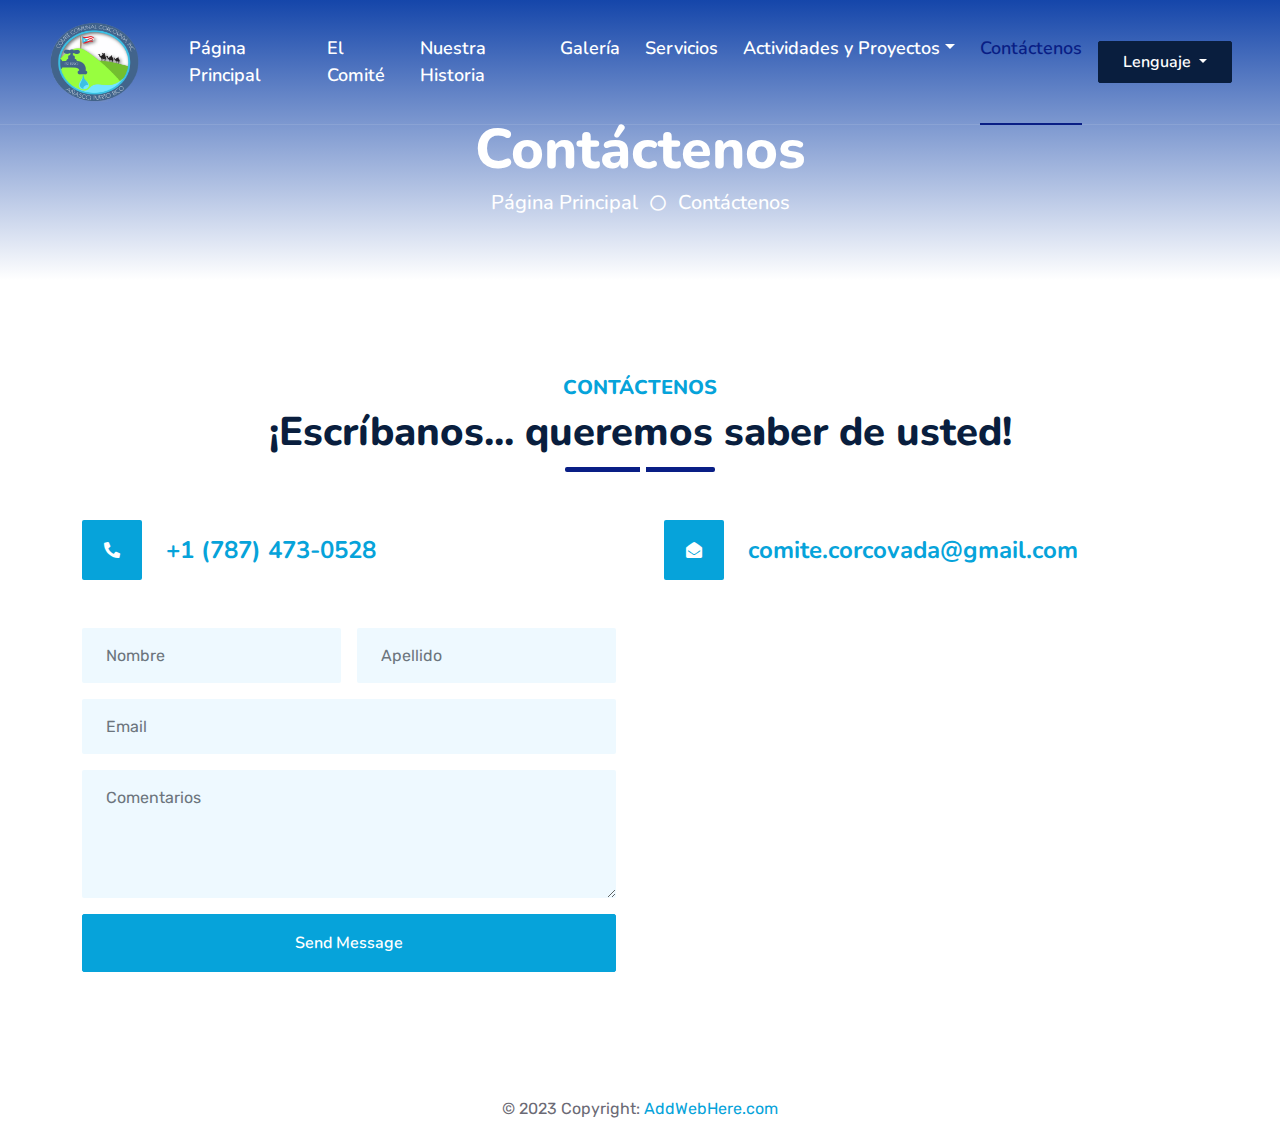
<file: contact.html>
<!DOCTYPE html>
<html lang="en">

<head>
    <meta charset="utf-8">
    <title>Contáctenos - Comité Comunal de Corcovada, Inc.</title>
    <meta content="width=device-width, initial-scale=1.0" name="viewport">

    <!-- Tab Icon -->
    <link rel="icon" type="image/x-icon" href="img/logo.png">

    <!-- Google Web Fonts -->
    <link rel="preconnect" href="https://fonts.googleapis.com">
    <link rel="preconnect" href="https://fonts.gstatic.com" crossorigin>
    <link href="https://fonts.googleapis.com/css2?family=Nunito:wght@400;600;700;800&family=Rubik:wght@400;500;600;700&display=swap" rel="stylesheet">

    <!-- Icon Font Stylesheet -->
    <link href="https://cdnjs.cloudflare.com/ajax/libs/font-awesome/5.10.0/css/all.min.css" rel="stylesheet">
    <link href="https://cdn.jsdelivr.net/npm/bootstrap-icons@1.4.1/font/bootstrap-icons.css" rel="stylesheet">

    <!-- Libraries Stylesheet -->
    <link href="lib/owlcarousel/assets/owl.carousel.min.css" rel="stylesheet">
    <link href="lib/animate/animate.min.css" rel="stylesheet">

    <!-- Customized Bootstrap Stylesheet -->
    <link href="css/bootstrap.min.css" rel="stylesheet">

    <!-- Template Stylesheet -->
    <link href="css/style.css" rel="stylesheet">
</head>

<body>
    <!-- Spinner Start -->
    <div id="spinner" class="show bg-white position-fixed translate-middle w-100 vh-100 top-50 start-50 d-flex align-items-center justify-content-center">
        <div class="spinner"></div>
    </div>
    <!-- Spinner End -->


    <!-- Navbar Start -->
    <div class="container-fluid position-relative p-0">
        <nav class="navbar navbar-expand-lg navbar-dark px-5 py-3 py-lg-0">
            <a href="index.html" class="navbar-brand p-0">
                <img src="img/logo.png" class="m-0" style="width:100px;height:80px;" alt="Logo">
            </a>
            <button class="navbar-toggler" type="button" data-bs-toggle="collapse" data-bs-target="#navbarCollapse">
                <span class="fa fa-bars"></span>
            </button>
            <div class="collapse navbar-collapse" id="navbarCollapse">
                <div class="navbar-nav ms-auto py-0">
                    <a href="index.html" class="nav-item nav-link">Página Principal</a>
                    <a href="elComite.html" class="nav-item nav-link">El Comité</a>
                    <a href="nuestraHistoria.html" class="nav-item nav-link">Nuestra Historia</a>
                    <a href="index.html" class="nav-item nav-link">Galería</a>
                    <a href="service.html" class="nav-item nav-link">Servicios</a>
                    <div class="nav-item dropdown">
                        <a href="#" class="nav-link dropdown-toggle" data-bs-toggle="dropdown">Actividades y Proyectos</a>
                        <div class="dropdown-menu m-0">
                            <a href="Actividades.html" class="dropdown-item">Actividades</a>
                            <a href="Proyectos.html" class="dropdown-item">Proyectos</a>
                        </div>
                    </div>
                    <a href="contact.html" class="nav-item nav-link active">Contáctenos</a>
                </div>
                <div class="dropdown">
                    <button class="btn btn-dark dropdown-toggle py-2 px-4 ms-3" type="button" id="dropdownMenuButton" data-toggle="dropdown" aria-haspopup="true" aria-expanded="false">
                      Lenguaje
                    </button>
                    <div class="dropdown-menu" aria-labelledby="dropdownMenuButton">
                      <a class="dropdown-item" href="#">Español</a>
                      <a class="dropdown-item" href="#">English</a>
                      <a class="dropdown-item" href="#">Français</a>
                    </div>
                  </div>
            </div>
        </nav>

        <div class=" py-5 bg-header" >
            <div class="row py-3">
                <div class="col-12 pt-lg-1 mt-lg-5 text-center">
                    <h1 class="display-4 text-white animated zoomIn">Contáctenos</h1>
                    <a href="index.html" class="h5 text-white">Página Principal</a>
                    <i class="far fa-circle text-white px-2"></i>
                    <a href="contact.html" class="h5 text-white">Contáctenos</a>
                </div>
            </div>
        </div>

    </div>
    <!-- Navbar End -->


    <!-- Full Screen Search Start -->
    <div class="modal fade" id="searchModal" tabindex="-1">
        <div class="modal-dialog modal-fullscreen">
            <div class="modal-content" style="background: rgba(9, 30, 62, .7);">
                <div class="modal-header border-0">
                    <button type="button" class="btn bg-white btn-close" data-bs-dismiss="modal" aria-label="Close"></button>
                </div>
                <div class="modal-body d-flex align-items-center justify-content-center">
                    <div class="input-group" style="max-width: 600px;">
                        <input type="text" class="form-control bg-transparent border-primary p-3" placeholder="Type search keyword">
                        <button class="btn btn-primary px-4"><i class="bi bi-search"></i></button>
                    </div>
                </div>
            </div>
        </div>
    </div>
    <!-- Full Screen Search End -->


    <!-- Contact Start -->
    <div class="container-fluid py-5 wow fadeInUp" data-wow-delay="0.1s">
        <div class="container py-5">
            <div class="section-title text-center position-relative pb-3 mb-5 mx-auto" style="max-width: 800px;">
                <h5 class="fw-bold text-primary text-uppercase">Contáctenos</h5>
                <h1 class="mb-0">¡Escríbanos... queremos saber de usted!</h1>
            </div>
            <div class="row g-5 mb-5">
                <div class="col">
                    <div class="d-flex align-items-center wow fadeIn" data-wow-delay="0.1s">
                        <div class="bg-primary d-flex align-items-center justify-content-center rounded" style="width: 60px; height: 60px;">
                            <i class="fa fa-phone-alt text-white"></i>
                        </div>
                        <div class="ps-4">
                            <h4 class="text-primary mb-0">+1 (787) 473-0528</h4>
                        </div>
                    </div>
                </div>
                <div class="col">
                    <div class="d-flex align-items-center wow fadeIn" data-wow-delay="0.4s">
                        <div class="bg-primary d-flex align-items-center justify-content-center rounded" style="width: 60px; height: 60px;">
                            <i class="fa fa-envelope-open text-white"></i>
                        </div>
                        <div class="ps-4">
                            <h4 class="text-primary mb-0">comite.corcovada@gmail.com</h4>
                        </div>
                    </div>
                </div>
            </div>
            <div class="row g-5">
                <div class="col-lg-6 wow slideInUp" data-wow-delay="0.3s">
                    <form>
                        <div class="row g-3">
                            <div class="col-md-6">
                                <input type="text" class="form-control border-0 bg-light px-4" placeholder="Nombre" style="height: 55px;" required>
                            </div>
                            <div class="col-md-6">
                                <input type="text" class="form-control border-0 bg-light px-4" placeholder="Apellido" style="height: 55px;" required>
                            </div>
                            <div class="col-12">
                                <input type="email" class="form-control border-0 bg-light px-4" placeholder="Email" style="height: 55px;" required>
                            </div>
                            <div class="col-12">
                                <textarea class="form-control border-0 bg-light px-4 py-3" rows="4" placeholder="Comentarios" required></textarea>
                            </div>
                            <div class="col-12">
                                <button class="btn btn-primary w-100 py-3" type="submit">Send Message</button>
                            </div>
                        </div>
                    </form>
                </div>
                <div class="col-lg-6 wow slideInUp" data-wow-delay="0.6s">
                    <iframe class="position-relative rounded w-100 h-100"
                        src="https://www.google.com/maps/embed?pb=!1m18!1m12!1m3!1d2678.5606633560988!2d-67.0584113063357!3d18.29900965854309!2m3!1f0!2f0!3f0!3m2!1i1024!2i768!4f13.1!3m3!1m2!1s0x8c02b7ad42346b1b%3A0x9c7ec967323289c5!2sCentro%20Comvenciones%20Comunitario%20Corcovada!5e0!3m2!1ses-419!2spr!4v1679625550859!5m2!1ses-419!2spr"
                        frameborder="0" style="min-height: 350px; border:0;" allowfullscreen="" aria-hidden="false"
                        tabindex="0"></iframe>
                </div>
            </div>
        </div>
    </div>
    <!-- Contact End -->


     <!-- Back to Top -->
     <a href="#" class="btn btn-lg btn-primary btn-lg-square rounded back-to-top"><i class="bi bi-arrow-up"></i></a>

     <!-- Footer Start-->
     <footer class="page-footer font-small blue">
 
     <!-- Copyright -->
     <div class="footer-copyright text-center py-3">© 2023 Copyright:
       <a href="/"> AddWebHere.com</a>
     </div>
     <!-- Copyright -->
   
     </foo>
     <!-- Footer End-->


    <!-- Back to Top -->
    <a href="#" class="btn btn-lg btn-primary btn-lg-square rounded back-to-top"><i class="bi bi-arrow-up"></i></a>


    <!-- JavaScript Libraries -->
    <script src="https://code.jquery.com/jquery-3.4.1.min.js"></script>
    <script src="https://cdn.jsdelivr.net/npm/bootstrap@5.0.0/dist/js/bootstrap.bundle.min.js"></script>
    <script src="lib/wow/wow.min.js"></script>
    <script src="lib/easing/easing.min.js"></script>
    <script src="lib/waypoints/waypoints.min.js"></script>
    <script src="lib/counterup/counterup.min.js"></script>
    <script src="lib/owlcarousel/owl.carousel.min.js"></script>

    <!-- Template Javascript -->
    <script src="js/main.js"></script>
</body>

</html>
</file>
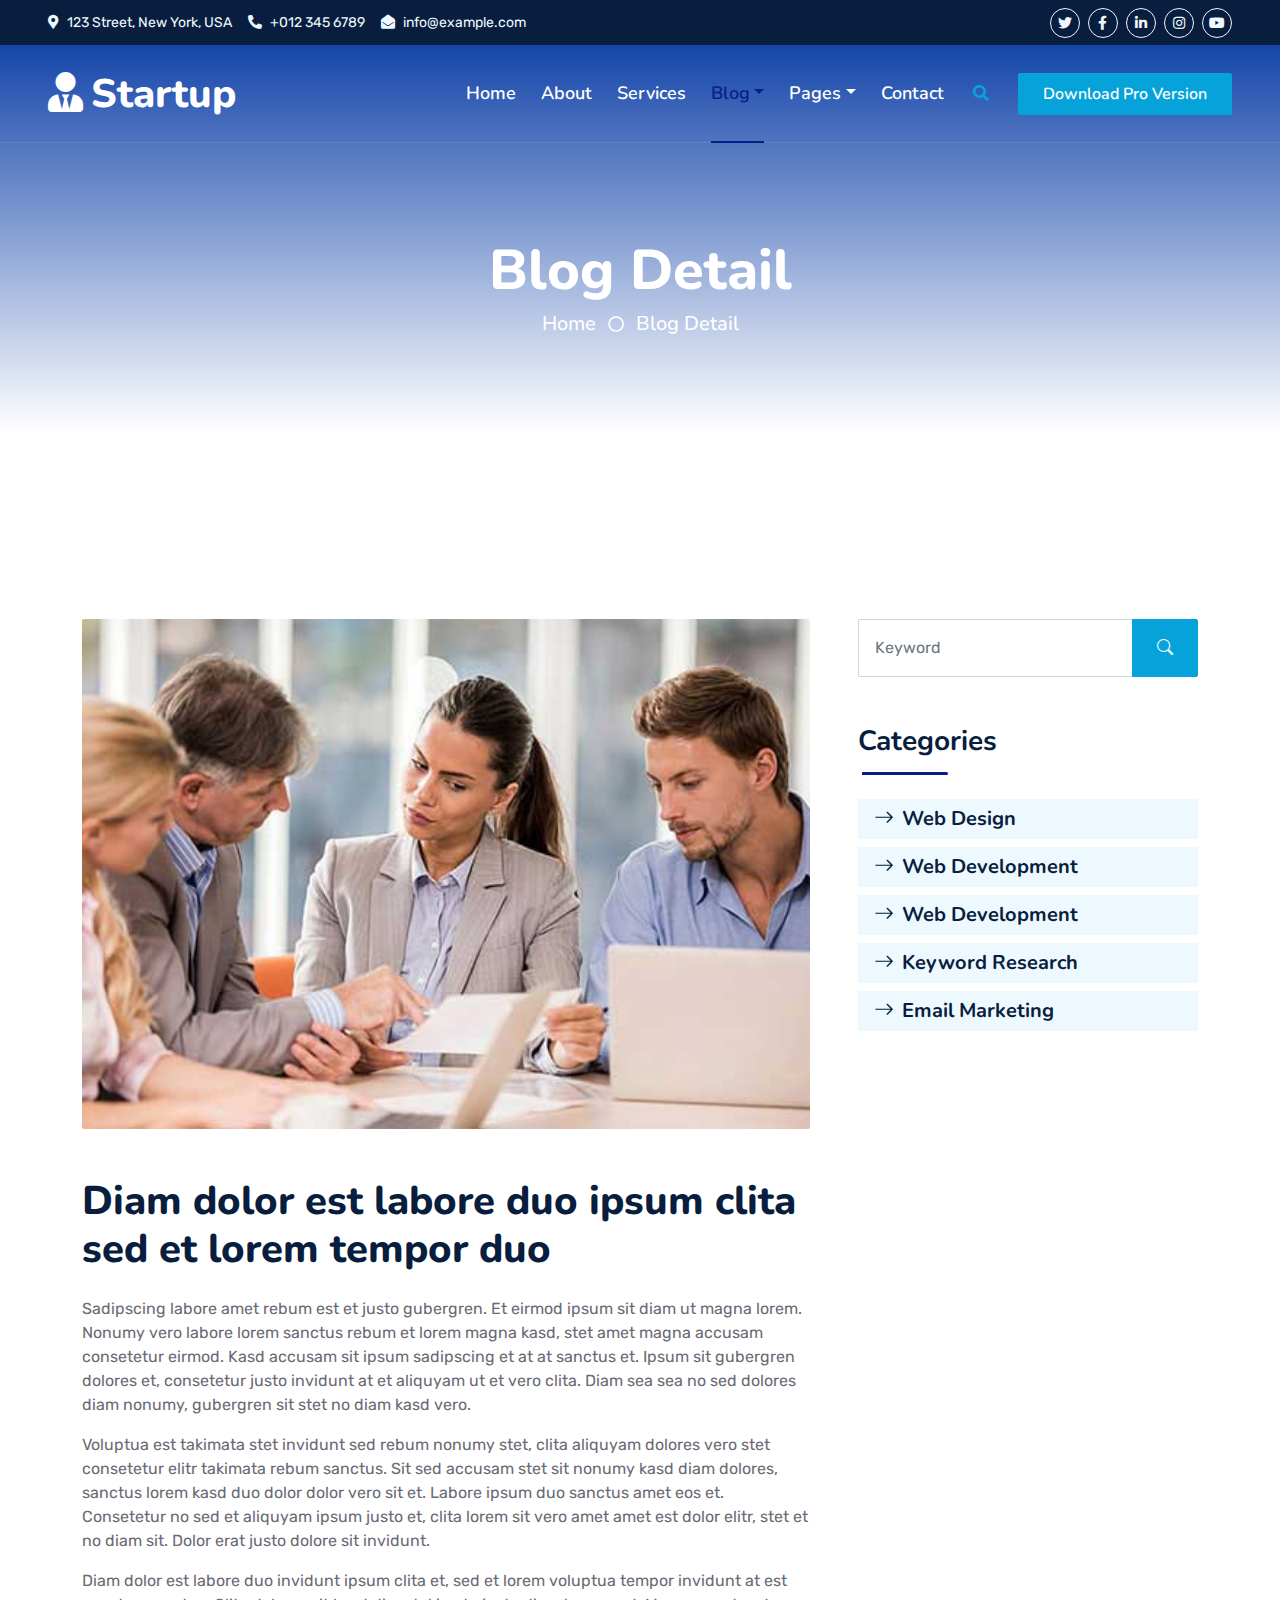
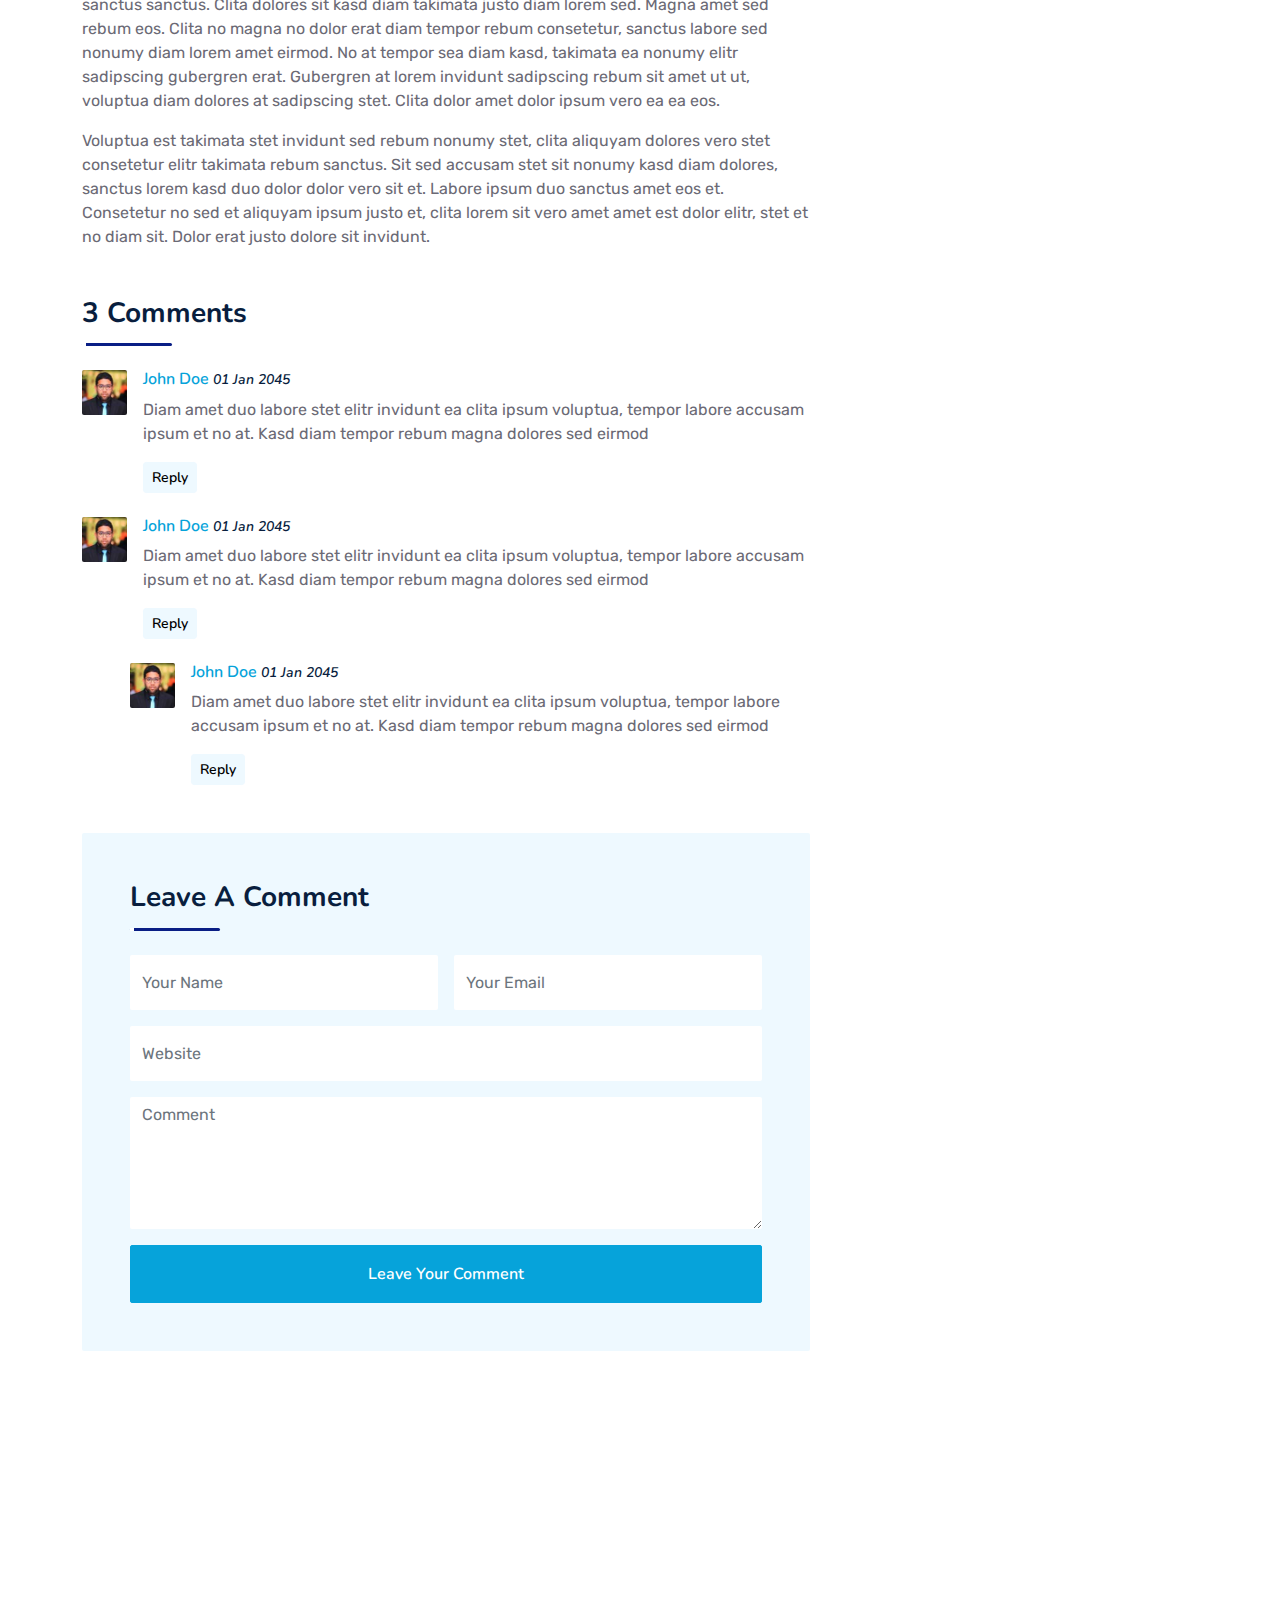
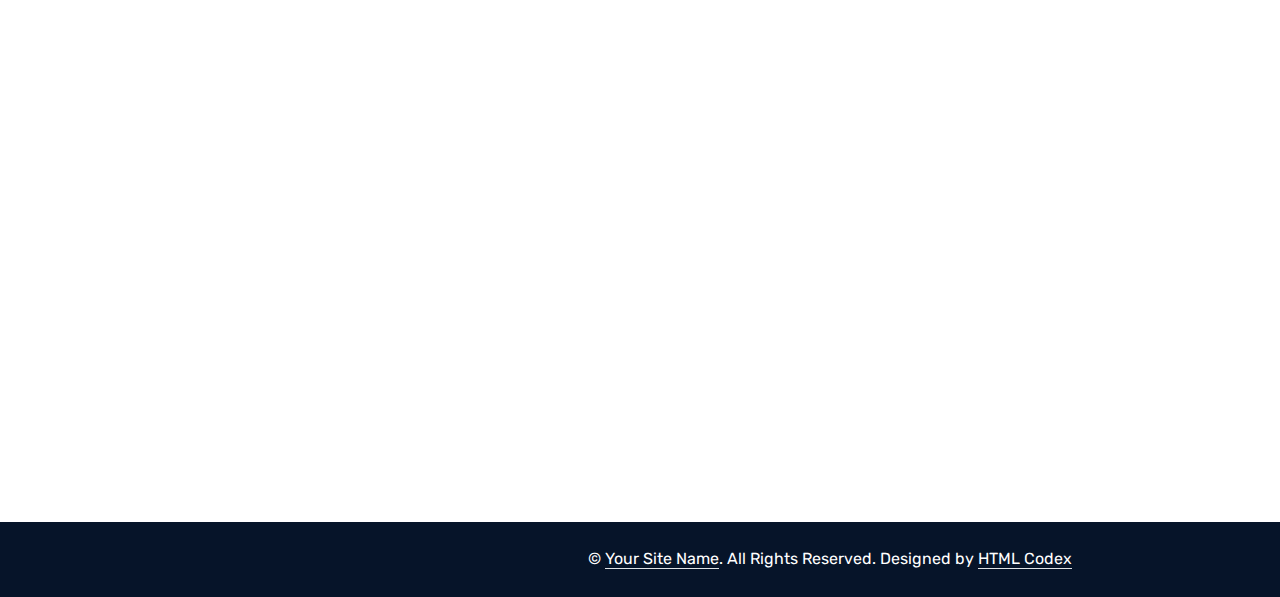
<file: detail.html>
<!DOCTYPE html>
<html lang="en">

<head>
    <meta charset="utf-8">
    <title>Startup - Startup Website Template</title>
    <meta content="width=device-width, initial-scale=1.0" name="viewport">
    <meta content="Free HTML Templates" name="keywords">
    <meta content="Free HTML Templates" name="description">

    <!-- Favicon -->
    <link href="img/favicon.ico" rel="icon">

    <!-- Google Web Fonts -->
    <link rel="preconnect" href="https://fonts.googleapis.com">
    <link rel="preconnect" href="https://fonts.gstatic.com" crossorigin>
    <link href="https://fonts.googleapis.com/css2?family=Nunito:wght@400;600;700;800&family=Rubik:wght@400;500;600;700&display=swap" rel="stylesheet">

    <!-- Icon Font Stylesheet -->
    <link href="https://cdnjs.cloudflare.com/ajax/libs/font-awesome/5.10.0/css/all.min.css" rel="stylesheet">
    <link href="https://cdn.jsdelivr.net/npm/bootstrap-icons@1.4.1/font/bootstrap-icons.css" rel="stylesheet">

    <!-- Libraries Stylesheet -->
    <link href="lib/owlcarousel/assets/owl.carousel.min.css" rel="stylesheet">
    <link href="lib/animate/animate.min.css" rel="stylesheet">

    <!-- Customized Bootstrap Stylesheet -->
    <link href="css/bootstrap.min.css" rel="stylesheet">

    <!-- Template Stylesheet -->
    <link href="css/style.css" rel="stylesheet">
</head>

<body>
    <!-- Spinner Start -->
    <div id="spinner" class="show bg-white position-fixed translate-middle w-100 vh-100 top-50 start-50 d-flex align-items-center justify-content-center">
        <div class="spinner"></div>
    </div>
    <!-- Spinner End -->


    <!-- Topbar Start -->
    <div class="container-fluid bg-dark px-5 d-none d-lg-block">
        <div class="row gx-0">
            <div class="col-lg-8 text-center text-lg-start mb-2 mb-lg-0">
                <div class="d-inline-flex align-items-center" style="height: 45px;">
                    <small class="me-3 text-light"><i class="fa fa-map-marker-alt me-2"></i>123 Street, New York, USA</small>
                    <small class="me-3 text-light"><i class="fa fa-phone-alt me-2"></i>+012 345 6789</small>
                    <small class="text-light"><i class="fa fa-envelope-open me-2"></i>info@example.com</small>
                </div>
            </div>
            <div class="col-lg-4 text-center text-lg-end">
                <div class="d-inline-flex align-items-center" style="height: 45px;">
                    <a class="btn btn-sm btn-outline-light btn-sm-square rounded-circle me-2" href=""><i class="fab fa-twitter fw-normal"></i></a>
                    <a class="btn btn-sm btn-outline-light btn-sm-square rounded-circle me-2" href=""><i class="fab fa-facebook-f fw-normal"></i></a>
                    <a class="btn btn-sm btn-outline-light btn-sm-square rounded-circle me-2" href=""><i class="fab fa-linkedin-in fw-normal"></i></a>
                    <a class="btn btn-sm btn-outline-light btn-sm-square rounded-circle me-2" href=""><i class="fab fa-instagram fw-normal"></i></a>
                    <a class="btn btn-sm btn-outline-light btn-sm-square rounded-circle" href=""><i class="fab fa-youtube fw-normal"></i></a>
                </div>
            </div>
        </div>
    </div>
    <!-- Topbar End -->


    <!-- Navbar Start -->
    <div class="container-fluid position-relative p-0">
        <nav class="navbar navbar-expand-lg navbar-dark px-5 py-3 py-lg-0">
            <a href="index.html" class="navbar-brand p-0">
                <h1 class="m-0"><i class="fa fa-user-tie me-2"></i>Startup</h1>
            </a>
            <button class="navbar-toggler" type="button" data-bs-toggle="collapse" data-bs-target="#navbarCollapse">
                <span class="fa fa-bars"></span>
            </button>
            <div class="collapse navbar-collapse" id="navbarCollapse">
                <div class="navbar-nav ms-auto py-0">
                    <a href="index.html" class="nav-item nav-link">Home</a>
                    <a href="about.html" class="nav-item nav-link">About</a>
                    <a href="service.html" class="nav-item nav-link">Services</a>
                    <div class="nav-item dropdown">
                        <a href="#" class="nav-link dropdown-toggle active" data-bs-toggle="dropdown">Blog</a>
                        <div class="dropdown-menu m-0">
                            <a href="blog.html" class="dropdown-item">Blog Grid</a>
                            <a href="detail.html" class="dropdown-item active">Blog Detail</a>
                        </div>
                    </div>
                    <div class="nav-item dropdown">
                        <a href="#" class="nav-link dropdown-toggle" data-bs-toggle="dropdown">Pages</a>
                        <div class="dropdown-menu m-0">
                            <a href="price.html" class="dropdown-item">Pricing Plan</a>
                            <a href="feature.html" class="dropdown-item">Our features</a>
                            <a href="team.html" class="dropdown-item">Team Members</a>
                            <a href="testimonial.html" class="dropdown-item">Testimonial</a>
                            <a href="quote.html" class="dropdown-item">Free Quote</a>
                        </div>
                    </div>
                    <a href="contact.html" class="nav-item nav-link">Contact</a>
                </div>
                <butaton type="button" class="btn text-primary ms-3" data-bs-toggle="modal" data-bs-target="#searchModal"><i class="fa fa-search"></i></butaton>
                <a href="https://htmlcodex.com/startup-company-website-template" class="btn btn-primary py-2 px-4 ms-3">Download Pro Version</a>
            </div>
        </nav>

        <div class="container-fluid bg-primary py-5 bg-header" style="margin-bottom: 90px;">
            <div class="row py-5">
                <div class="col-12 pt-lg-5 mt-lg-5 text-center">
                    <h1 class="display-4 text-white animated zoomIn">Blog Detail</h1>
                    <a href="" class="h5 text-white">Home</a>
                    <i class="far fa-circle text-white px-2"></i>
                    <a href="" class="h5 text-white">Blog Detail</a>
                </div>
            </div>
        </div>
    </div>
    <!-- Navbar End -->


    <!-- Full Screen Search Start -->
    <div class="modal fade" id="searchModal" tabindex="-1">
        <div class="modal-dialog modal-fullscreen">
            <div class="modal-content" style="background: rgba(9, 30, 62, .7);">
                <div class="modal-header border-0">
                    <button type="button" class="btn bg-white btn-close" data-bs-dismiss="modal" aria-label="Close"></button>
                </div>
                <div class="modal-body d-flex align-items-center justify-content-center">
                    <div class="input-group" style="max-width: 600px;">
                        <input type="text" class="form-control bg-transparent border-primary p-3" placeholder="Type search keyword">
                        <button class="btn btn-primary px-4"><i class="bi bi-search"></i></button>
                    </div>
                </div>
            </div>
        </div>
    </div>
    <!-- Full Screen Search End -->


    <!-- Blog Start -->
    <div class="container-fluid py-5 wow fadeInUp" data-wow-delay="0.1s">
        <div class="container py-5">
            <div class="row g-5">
                <div class="col-lg-8">
                    <!-- Blog Detail Start -->
                    <div class="mb-5">
                        <img class="img-fluid w-100 rounded mb-5" src="img/blog-1.jpg" alt="">
                        <h1 class="mb-4">Diam dolor est labore duo ipsum clita sed et lorem tempor duo</h1>
                        <p>Sadipscing labore amet rebum est et justo gubergren. Et eirmod ipsum sit diam ut
                            magna lorem. Nonumy vero labore lorem sanctus rebum et lorem magna kasd, stet
                            amet magna accusam consetetur eirmod. Kasd accusam sit ipsum sadipscing et at at
                            sanctus et. Ipsum sit gubergren dolores et, consetetur justo invidunt at et
                            aliquyam ut et vero clita. Diam sea sea no sed dolores diam nonumy, gubergren
                            sit stet no diam kasd vero.</p>
                        <p>Voluptua est takimata stet invidunt sed rebum nonumy stet, clita aliquyam dolores
                            vero stet consetetur elitr takimata rebum sanctus. Sit sed accusam stet sit
                            nonumy kasd diam dolores, sanctus lorem kasd duo dolor dolor vero sit et. Labore
                            ipsum duo sanctus amet eos et. Consetetur no sed et aliquyam ipsum justo et,
                            clita lorem sit vero amet amet est dolor elitr, stet et no diam sit. Dolor erat
                            justo dolore sit invidunt.</p>
                        <p>Diam dolor est labore duo invidunt ipsum clita et, sed et lorem voluptua tempor
                            invidunt at est sanctus sanctus. Clita dolores sit kasd diam takimata justo diam
                            lorem sed. Magna amet sed rebum eos. Clita no magna no dolor erat diam tempor
                            rebum consetetur, sanctus labore sed nonumy diam lorem amet eirmod. No at tempor
                            sea diam kasd, takimata ea nonumy elitr sadipscing gubergren erat. Gubergren at
                            lorem invidunt sadipscing rebum sit amet ut ut, voluptua diam dolores at
                            sadipscing stet. Clita dolor amet dolor ipsum vero ea ea eos.</p>
                        <p>Voluptua est takimata stet invidunt sed rebum nonumy stet, clita aliquyam dolores
                            vero stet consetetur elitr takimata rebum sanctus. Sit sed accusam stet sit
                            nonumy kasd diam dolores, sanctus lorem kasd duo dolor dolor vero sit et. Labore
                            ipsum duo sanctus amet eos et. Consetetur no sed et aliquyam ipsum justo et,
                            clita lorem sit vero amet amet est dolor elitr, stet et no diam sit. Dolor erat
                            justo dolore sit invidunt.</p>
                    </div>
                    <!-- Blog Detail End -->
    
                    <!-- Comment List Start -->
                    <div class="mb-5">
                        <div class="section-title section-title-sm position-relative pb-3 mb-4">
                            <h3 class="mb-0">3 Comments</h3>
                        </div>
                        <div class="d-flex mb-4">
                            <img src="img/user.jpg" class="img-fluid rounded" style="width: 45px; height: 45px;">
                            <div class="ps-3">
                                <h6><a href="">John Doe</a> <small><i>01 Jan 2045</i></small></h6>
                                <p>Diam amet duo labore stet elitr invidunt ea clita ipsum voluptua, tempor labore
                                    accusam ipsum et no at. Kasd diam tempor rebum magna dolores sed eirmod</p>
                                <button class="btn btn-sm btn-light">Reply</button>
                            </div>
                        </div>
                        <div class="d-flex mb-4">
                            <img src="img/user.jpg" class="img-fluid rounded" style="width: 45px; height: 45px;">
                            <div class="ps-3">
                                <h6><a href="">John Doe</a> <small><i>01 Jan 2045</i></small></h6>
                                <p>Diam amet duo labore stet elitr invidunt ea clita ipsum voluptua, tempor labore
                                    accusam ipsum et no at. Kasd diam tempor rebum magna dolores sed eirmod</p>
                                <button class="btn btn-sm btn-light">Reply</button>
                            </div>
                        </div>
                        <div class="d-flex ms-5 mb-4">
                            <img src="img/user.jpg" class="img-fluid rounded" style="width: 45px; height: 45px;">
                            <div class="ps-3">
                                <h6><a href="">John Doe</a> <small><i>01 Jan 2045</i></small></h6>
                                <p>Diam amet duo labore stet elitr invidunt ea clita ipsum voluptua, tempor labore
                                    accusam ipsum et no at. Kasd diam tempor rebum magna dolores sed eirmod</p>
                                <button class="btn btn-sm btn-light">Reply</button>
                            </div>
                        </div>
                    </div>
                    <!-- Comment List End -->
    
                    <!-- Comment Form Start -->
                    <div class="bg-light rounded p-5">
                        <div class="section-title section-title-sm position-relative pb-3 mb-4">
                            <h3 class="mb-0">Leave A Comment</h3>
                        </div>
                        <form>
                            <div class="row g-3">
                                <div class="col-12 col-sm-6">
                                    <input type="text" class="form-control bg-white border-0" placeholder="Your Name" style="height: 55px;">
                                </div>
                                <div class="col-12 col-sm-6">
                                    <input type="email" class="form-control bg-white border-0" placeholder="Your Email" style="height: 55px;">
                                </div>
                                <div class="col-12">
                                    <input type="text" class="form-control bg-white border-0" placeholder="Website" style="height: 55px;">
                                </div>
                                <div class="col-12">
                                    <textarea class="form-control bg-white border-0" rows="5" placeholder="Comment"></textarea>
                                </div>
                                <div class="col-12">
                                    <button class="btn btn-primary w-100 py-3" type="submit">Leave Your Comment</button>
                                </div>
                            </div>
                        </form>
                    </div>
                    <!-- Comment Form End -->
                </div>
    
                <!-- Sidebar Start -->
                <div class="col-lg-4">
                    <!-- Search Form Start -->
                    <div class="mb-5 wow slideInUp" data-wow-delay="0.1s">
                        <div class="input-group">
                            <input type="text" class="form-control p-3" placeholder="Keyword">
                            <button class="btn btn-primary px-4"><i class="bi bi-search"></i></button>
                        </div>
                    </div>
                    <!-- Search Form End -->
    
                    <!-- Category Start -->
                    <div class="mb-5 wow slideInUp" data-wow-delay="0.1s">
                        <div class="section-title section-title-sm position-relative pb-3 mb-4">
                            <h3 class="mb-0">Categories</h3>
                        </div>
                        <div class="link-animated d-flex flex-column justify-content-start">
                            <a class="h5 fw-semi-bold bg-light rounded py-2 px-3 mb-2" href="#"><i class="bi bi-arrow-right me-2"></i>Web Design</a>
                            <a class="h5 fw-semi-bold bg-light rounded py-2 px-3 mb-2" href="#"><i class="bi bi-arrow-right me-2"></i>Web Development</a>
                            <a class="h5 fw-semi-bold bg-light rounded py-2 px-3 mb-2" href="#"><i class="bi bi-arrow-right me-2"></i>Web Development</a>
                            <a class="h5 fw-semi-bold bg-light rounded py-2 px-3 mb-2" href="#"><i class="bi bi-arrow-right me-2"></i>Keyword Research</a>
                            <a class="h5 fw-semi-bold bg-light rounded py-2 px-3 mb-2" href="#"><i class="bi bi-arrow-right me-2"></i>Email Marketing</a>
                        </div>
                    </div>
                    <!-- Category End -->
    
                    <!-- Recent Post Start -->
                    <div class="mb-5 wow slideInUp" data-wow-delay="0.1s">
                        <div class="section-title section-title-sm position-relative pb-3 mb-4">
                            <h3 class="mb-0">Recent Post</h3>
                        </div>
                        <div class="d-flex rounded overflow-hidden mb-3">
                            <img class="img-fluid" src="img/blog-1.jpg" style="width: 100px; height: 100px; object-fit: cover;" alt="">
                            <a href="" class="h5 fw-semi-bold d-flex align-items-center bg-light px-3 mb-0">Lorem ipsum dolor sit amet adipis elit
                            </a>
                        </div>
                        <div class="d-flex rounded overflow-hidden mb-3">
                            <img class="img-fluid" src="img/blog-2.jpg" style="width: 100px; height: 100px; object-fit: cover;" alt="">
                            <a href="" class="h5 fw-semi-bold d-flex align-items-center bg-light px-3 mb-0">Lorem ipsum dolor sit amet adipis elit
                            </a>
                        </div>
                        <div class="d-flex rounded overflow-hidden mb-3">
                            <img class="img-fluid" src="img/blog-3.jpg" style="width: 100px; height: 100px; object-fit: cover;" alt="">
                            <a href="" class="h5 fw-semi-bold d-flex align-items-center bg-light px-3 mb-0">Lorem ipsum dolor sit amet adipis elit
                            </a>
                        </div>
                        <div class="d-flex rounded overflow-hidden mb-3">
                            <img class="img-fluid" src="img/blog-1.jpg" style="width: 100px; height: 100px; object-fit: cover;" alt="">
                            <a href="" class="h5 fw-semi-bold d-flex align-items-center bg-light px-3 mb-0">Lorem ipsum dolor sit amet adipis elit
                            </a>
                        </div>
                        <div class="d-flex rounded overflow-hidden mb-3">
                            <img class="img-fluid" src="img/blog-2.jpg" style="width: 100px; height: 100px; object-fit: cover;" alt="">
                            <a href="" class="h5 fw-semi-bold d-flex align-items-center bg-light px-3 mb-0">Lorem ipsum dolor sit amet adipis elit
                            </a>
                        </div>
                        <div class="d-flex rounded overflow-hidden mb-3">
                            <img class="img-fluid" src="img/blog-3.jpg" style="width: 100px; height: 100px; object-fit: cover;" alt="">
                            <a href="" class="h5 fw-semi-bold d-flex align-items-center bg-light px-3 mb-0">Lorem ipsum dolor sit amet adipis elit
                            </a>
                        </div>
                    </div>
                    <!-- Recent Post End -->
    
                    <!-- Image Start -->
                    <div class="mb-5 wow slideInUp" data-wow-delay="0.1s">
                        <img src="img/blog-1.jpg" alt="" class="img-fluid rounded">
                    </div>
                    <!-- Image End -->
    
                    <!-- Tags Start -->
                    <div class="mb-5 wow slideInUp" data-wow-delay="0.1s">
                        <div class="section-title section-title-sm position-relative pb-3 mb-4">
                            <h3 class="mb-0">Tag Cloud</h3>
                        </div>
                        <div class="d-flex flex-wrap m-n1">
                            <a href="" class="btn btn-light m-1">Design</a>
                            <a href="" class="btn btn-light m-1">Development</a>
                            <a href="" class="btn btn-light m-1">Marketing</a>
                            <a href="" class="btn btn-light m-1">SEO</a>
                            <a href="" class="btn btn-light m-1">Writing</a>
                            <a href="" class="btn btn-light m-1">Consulting</a>
                            <a href="" class="btn btn-light m-1">Design</a>
                            <a href="" class="btn btn-light m-1">Development</a>
                            <a href="" class="btn btn-light m-1">Marketing</a>
                            <a href="" class="btn btn-light m-1">SEO</a>
                            <a href="" class="btn btn-light m-1">Writing</a>
                            <a href="" class="btn btn-light m-1">Consulting</a>
                        </div>
                    </div>
                    <!-- Tags End -->
    
                    <!-- Plain Text Start -->
                    <div class="wow slideInUp" data-wow-delay="0.1s">
                        <div class="section-title section-title-sm position-relative pb-3 mb-4">
                            <h3 class="mb-0">Plain Text</h3>
                        </div>
                        <div class="bg-light text-center" style="padding: 30px;">
                            <p>Vero sea et accusam justo dolor accusam lorem consetetur, dolores sit amet sit dolor clita kasd justo, diam accusam no sea ut tempor magna takimata, amet sit et diam dolor ipsum amet diam</p>
                            <a href="" class="btn btn-primary py-2 px-4">Read More</a>
                        </div>
                    </div>
                    <!-- Plain Text End -->
                </div>
                <!-- Sidebar End -->
            </div>
        </div>
    </div>
    <!-- Blog End -->


    <!-- Vendor Start -->
    <div class="container-fluid py-5 wow fadeInUp" data-wow-delay="0.1s">
        <div class="container py-5 mb-5">
            <div class="bg-white">
                <div class="owl-carousel vendor-carousel">
                    <img src="img/vendor-1.jpg" alt="">
                    <img src="img/vendor-2.jpg" alt="">
                    <img src="img/vendor-3.jpg" alt="">
                    <img src="img/vendor-4.jpg" alt="">
                    <img src="img/vendor-5.jpg" alt="">
                    <img src="img/vendor-6.jpg" alt="">
                    <img src="img/vendor-7.jpg" alt="">
                    <img src="img/vendor-8.jpg" alt="">
                    <img src="img/vendor-9.jpg" alt="">
                </div>
            </div>
        </div>
    </div>
    <!-- Vendor End -->
    

    <!-- Footer Start -->
    <div class="container-fluid bg-dark text-light mt-5 wow fadeInUp" data-wow-delay="0.1s">
        <div class="container">
            <div class="row gx-5">
                <div class="col-lg-4 col-md-6 footer-about">
                    <div class="d-flex flex-column align-items-center justify-content-center text-center h-100 bg-primary p-4">
                        <a href="index.html" class="navbar-brand">
                            <h1 class="m-0 text-white"><i class="fa fa-user-tie me-2"></i>Startup</h1>
                        </a>
                        <p class="mt-3 mb-4">Lorem diam sit erat dolor elitr et, diam lorem justo amet clita stet eos sit. Elitr dolor duo lorem, elitr clita ipsum sea. Diam amet erat lorem stet eos. Diam amet et kasd eos duo.</p>
                        <form action="">
                            <div class="input-group">
                                <input type="text" class="form-control border-white p-3" placeholder="Your Email">
                                <button class="btn btn-dark">Sign Up</button>
                            </div>
                        </form>
                    </div>
                </div>
                <div class="col-lg-8 col-md-6">
                    <div class="row gx-5">
                        <div class="col-lg-4 col-md-12 pt-5 mb-5">
                            <div class="section-title section-title-sm position-relative pb-3 mb-4">
                                <h3 class="text-light mb-0">Get In Touch</h3>
                            </div>
                            <div class="d-flex mb-2">
                                <i class="bi bi-geo-alt text-primary me-2"></i>
                                <p class="mb-0">123 Street, New York, USA</p>
                            </div>
                            <div class="d-flex mb-2">
                                <i class="bi bi-envelope-open text-primary me-2"></i>
                                <p class="mb-0">info@example.com</p>
                            </div>
                            <div class="d-flex mb-2">
                                <i class="bi bi-telephone text-primary me-2"></i>
                                <p class="mb-0">+012 345 67890</p>
                            </div>
                            <div class="d-flex mt-4">
                                <a class="btn btn-primary btn-square me-2" href="#"><i class="fab fa-twitter fw-normal"></i></a>
                                <a class="btn btn-primary btn-square me-2" href="#"><i class="fab fa-facebook-f fw-normal"></i></a>
                                <a class="btn btn-primary btn-square me-2" href="#"><i class="fab fa-linkedin-in fw-normal"></i></a>
                                <a class="btn btn-primary btn-square" href="#"><i class="fab fa-instagram fw-normal"></i></a>
                            </div>
                        </div>
                        <div class="col-lg-4 col-md-12 pt-0 pt-lg-5 mb-5">
                            <div class="section-title section-title-sm position-relative pb-3 mb-4">
                                <h3 class="text-light mb-0">Quick Links</h3>
                            </div>
                            <div class="link-animated d-flex flex-column justify-content-start">
                                <a class="text-light mb-2" href="#"><i class="bi bi-arrow-right text-primary me-2"></i>Home</a>
                                <a class="text-light mb-2" href="#"><i class="bi bi-arrow-right text-primary me-2"></i>About Us</a>
                                <a class="text-light mb-2" href="#"><i class="bi bi-arrow-right text-primary me-2"></i>Our Services</a>
                                <a class="text-light mb-2" href="#"><i class="bi bi-arrow-right text-primary me-2"></i>Meet The Team</a>
                                <a class="text-light mb-2" href="#"><i class="bi bi-arrow-right text-primary me-2"></i>Latest Blog</a>
                                <a class="text-light" href="#"><i class="bi bi-arrow-right text-primary me-2"></i>Contact Us</a>
                            </div>
                        </div>
                        <div class="col-lg-4 col-md-12 pt-0 pt-lg-5 mb-5">
                            <div class="section-title section-title-sm position-relative pb-3 mb-4">
                                <h3 class="text-light mb-0">Popular Links</h3>
                            </div>
                            <div class="link-animated d-flex flex-column justify-content-start">
                                <a class="text-light mb-2" href="#"><i class="bi bi-arrow-right text-primary me-2"></i>Home</a>
                                <a class="text-light mb-2" href="#"><i class="bi bi-arrow-right text-primary me-2"></i>About Us</a>
                                <a class="text-light mb-2" href="#"><i class="bi bi-arrow-right text-primary me-2"></i>Our Services</a>
                                <a class="text-light mb-2" href="#"><i class="bi bi-arrow-right text-primary me-2"></i>Meet The Team</a>
                                <a class="text-light mb-2" href="#"><i class="bi bi-arrow-right text-primary me-2"></i>Latest Blog</a>
                                <a class="text-light" href="#"><i class="bi bi-arrow-right text-primary me-2"></i>Contact Us</a>
                            </div>
                        </div>
                    </div>
                </div>
            </div>
        </div>
    </div>
    <div class="container-fluid text-white" style="background: #061429;">
        <div class="container text-center">
            <div class="row justify-content-end">
                <div class="col-lg-8 col-md-6">
                    <div class="d-flex align-items-center justify-content-center" style="height: 75px;">
                        <p class="mb-0">&copy; <a class="text-white border-bottom" href="#">Your Site Name</a>. All Rights Reserved. 
						
						<!--/*** This template is free as long as you keep the footer author’s credit link/attribution link/backlink. If you'd like to use the template without the footer author’s credit link/attribution link/backlink, you can purchase the Credit Removal License from "https://htmlcodex.com/credit-removal". Thank you for your support. ***/-->
						Designed by <a class="text-white border-bottom" href="https://htmlcodex.com">HTML Codex</a></p>
                    </div>
                </div>
            </div>
        </div>
    </div>
    <!-- Footer End -->


    <!-- Back to Top -->
    <a href="#" class="btn btn-lg btn-primary btn-lg-square rounded back-to-top"><i class="bi bi-arrow-up"></i></a>


    <!-- JavaScript Libraries -->
    <script src="https://code.jquery.com/jquery-3.4.1.min.js"></script>
    <script src="https://cdn.jsdelivr.net/npm/bootstrap@5.0.0/dist/js/bootstrap.bundle.min.js"></script>
    <script src="lib/wow/wow.min.js"></script>
    <script src="lib/easing/easing.min.js"></script>
    <script src="lib/waypoints/waypoints.min.js"></script>
    <script src="lib/counterup/counterup.min.js"></script>
    <script src="lib/owlcarousel/owl.carousel.min.js"></script>

    <!-- Template Javascript -->
    <script src="js/main.js"></script>
</body>

</html>
</file>
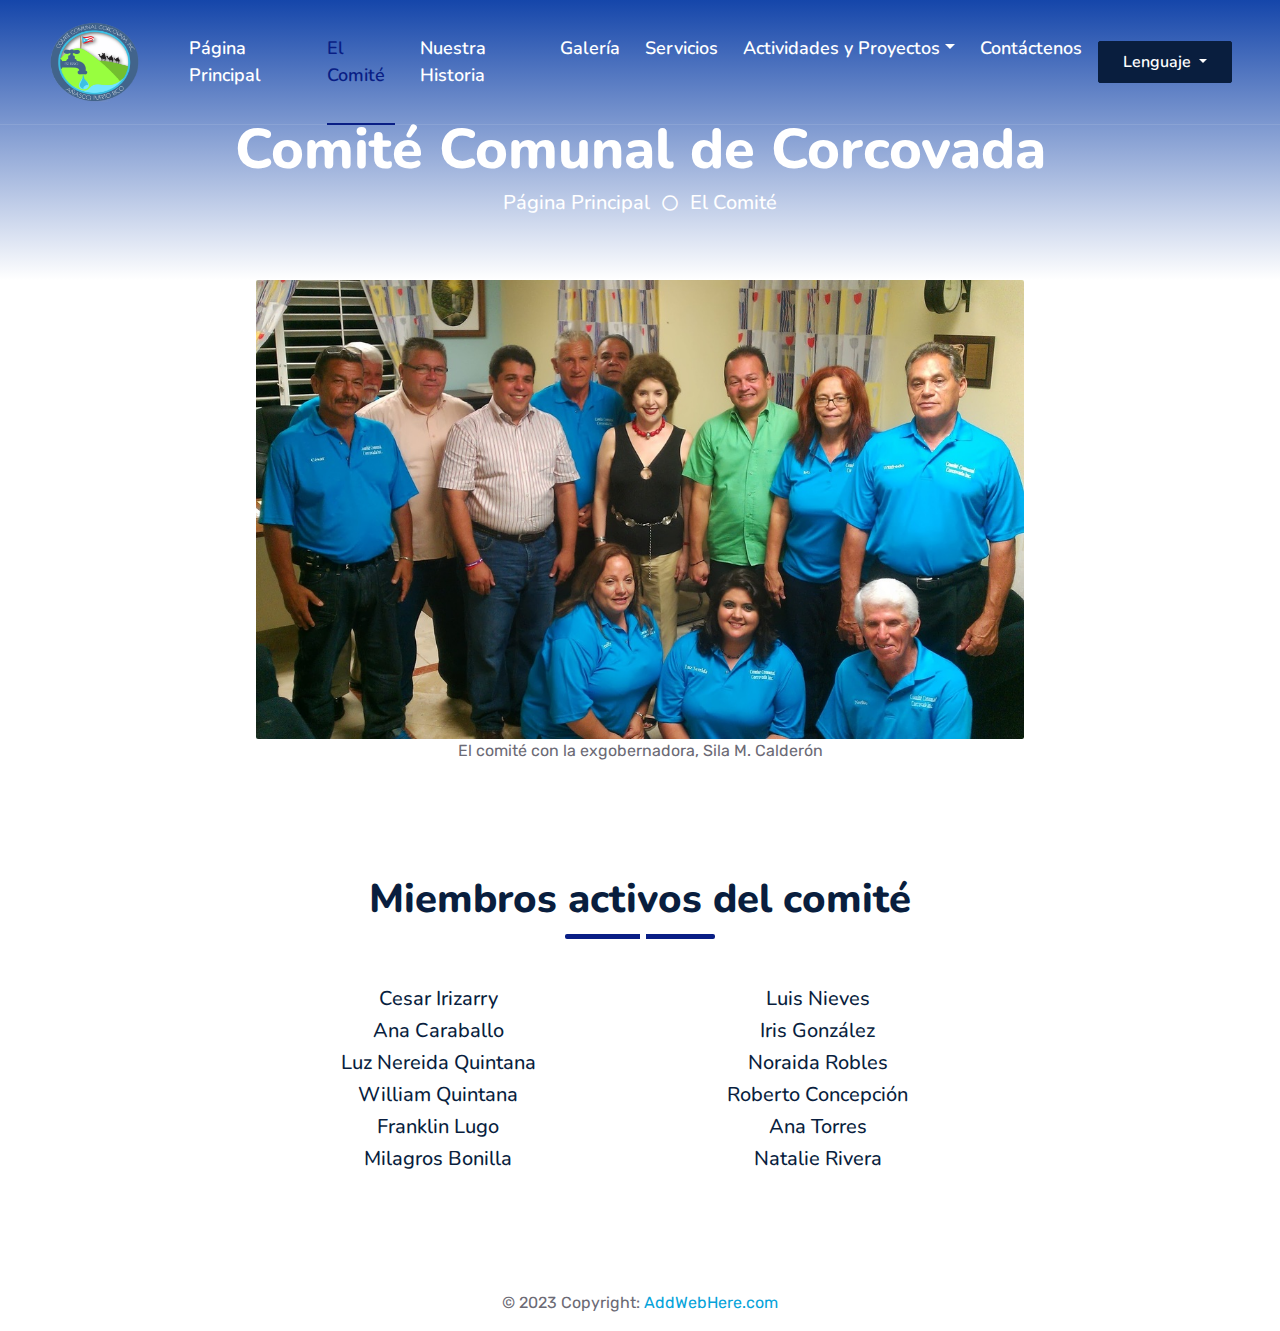
<file: elComite.html>
<!DOCTYPE html>
<html lang="en">

<head>
    <meta charset="utf-8">
    <title>El Comité - Comité Comunal de Corcovada, Inc.</title>
    <meta content="width=device-width, initial-scale=1.0" name="viewport">

    <!-- Tab Icon -->
    <link rel="icon" type="image/x-icon" href="img/logo.png">

    <!-- Google Web Fonts -->
    <link rel="preconnect" href="https://fonts.googleapis.com">
    <link rel="preconnect" href="https://fonts.gstatic.com" crossorigin>
    <link href="https://fonts.googleapis.com/css2?family=Nunito:wght@400;600;700;800&family=Rubik:wght@400;500;600;700&display=swap" rel="stylesheet">

    <!-- Icon Font Stylesheet -->
    <link href="https://cdnjs.cloudflare.com/ajax/libs/font-awesome/5.10.0/css/all.min.css" rel="stylesheet">
    <link href="https://cdn.jsdelivr.net/npm/bootstrap-icons@1.4.1/font/bootstrap-icons.css" rel="stylesheet">

    <!-- Libraries Stylesheet -->
    <link href="lib/owlcarousel/assets/owl.carousel.min.css" rel="stylesheet">
    <link href="lib/animate/animate.min.css" rel="stylesheet">

    <!-- Customized Bootstrap Stylesheet -->
    <link href="css/bootstrap.min.css" rel="stylesheet">

    <!-- Template Stylesheet -->
    <link href="css/style.css" rel="stylesheet">
</head>

<body>
    <!-- Spinner Start -->
    <div id="spinner" class="show bg-white position-fixed translate-middle w-100 vh-100 top-50 start-50 d-flex align-items-center justify-content-center">
        <div class="spinner"></div>
    </div>
    <!-- Spinner End -->


    <!-- Navbar Start -->
    <div class="container-fluid position-relative p-0">
        <nav class="navbar navbar-expand-lg navbar-dark px-5 py-3 py-lg-0">
            <a href="index.html" class="navbar-brand p-0">
                <img src="img/logo.png" class="m-0" style="width:100px;height:80px;" alt="Logo">
            </a>
            <button class="navbar-toggler" type="button" data-bs-toggle="collapse" data-bs-target="#navbarCollapse">
                <span class="fa fa-bars"></span>
            </button>
            <div class="collapse navbar-collapse" id="navbarCollapse">
                <div class="navbar-nav ms-auto py-0">
                    <a href="index.html" class="nav-item nav-link">Página Principal</a>
                    <a href="elComite.html" class="nav-item nav-link active">El Comité</a>
                    <a href="nuestraHistoria.html" class="nav-item nav-link">Nuestra Historia</a>
                    <a href="index.html" class="nav-item nav-link">Galería</a>
                    <a href="service.html" class="nav-item nav-link">Servicios</a>
                    <div class="nav-item dropdown">
                        <a href="#" class="nav-link dropdown-toggle" data-bs-toggle="dropdown">Actividades y Proyectos</a>
                        <div class="dropdown-menu m-0">
                            <a href="Actividades.html" class="dropdown-item">Actividades</a>
                            <a href="Proyectos.html" class="dropdown-item">Proyectos</a>
                        </div>
                    </div>
                    <a href="contact.html" class="nav-item nav-link">Contáctenos</a>
                </div>
                <div class="dropdown">
                    <button class="btn btn-dark dropdown-toggle py-2 px-4 ms-3" type="button" id="dropdownMenuButton" data-toggle="dropdown" aria-haspopup="true" aria-expanded="false">
                      Lenguaje
                    </button>
                    <div class="dropdown-menu" aria-labelledby="dropdownMenuButton">
                      <a class="dropdown-item" href="#">Español</a>
                      <a class="dropdown-item" href="#">English</a>
                      <a class="dropdown-item" href="#">Français</a>
                    </div>
                  </div>
            </div>
        </nav>

        <div class=" py-5 bg-header" >
            <div class="row py-3">
                <div class="col-12 pt-lg-1 mt-lg-5 text-center">
                    <h1 class="display-4 text-white animated zoomIn">Comité Comunal de Corcovada</h1>
                    <a href="index.html" class="h5 text-white">Página Principal</a>
                    <i class="far fa-circle text-white px-2"></i>
                    <a href="elComite.html" class="h5 text-white">El Comité</a>
                </div>
            </div>
        </div>
    </div>
    <!-- Navbar End -->


    <!--Committee Image-->
    <div class="text-center">
        <img id="Comite" src="img/fotoComite.jpg" class="rounded" style="max-width:60%;" >
        <p>El comité con la exgobernadora, Sila M. Calderón</p>
    </div>

    <!-- Committee Start -->
    <div class="container-fluid py-5 wow fadeInUp" data-wow-delay="0.1s">
        <div class="container py-5">
            <div class="row g-5">
                <div class="section-title text-center position-relative pb-3 mb-5 mx-auto" style="max-width: 600px;">
                    <h1 class="mb-0">Miembros activos del comité</h1>
                </div>

                    <div class="row justify-content-md-center">
                      <div class="h5 col-6 col-sm-4 text-center">Cesar Irizarry</div>
                      <div class="h5 col-6 col-sm-4 text-center">Luis Nieves</div>
                  
                      <!-- Force next columns to break to new line at md breakpoint and up -->
                      <div class="w-100 d-none d-md-block"></div>
                  
                      <div class="h5 col-6 col-sm-4 text-center">Ana Caraballo</div>
                      <div class="h5 col-6 col-sm-4 text-center">Iris González</div>

                      <div class="w-100 d-none d-md-block"></div>
                  
                      <div class="h5 col-6 col-sm-4 text-center">Luz Nereida Quintana</div>
                      <div class="h5 col-6 col-sm-4 text-center">Noraida Robles</div>

                      <div class="w-100 d-none d-md-block"></div>
                  
                      <div class="h5 col-6 col-sm-4 text-center">William Quintana</div>
                      <div class="h5 col-6 col-sm-4 text-center">Roberto Concepción</div>

                      <div class="w-100 d-none d-md-block"></div>
                  
                      <div class="h5 col-6 col-sm-4 text-center">Franklin Lugo</div>
                      <div class="h5 col-6 col-sm-4 text-center">Ana Torres</div>

                      <div class="w-100 d-none d-md-block"></div>
                  
                      <div class="h5 col-6 col-sm-4 text-center">Milagros Bonilla</div>
                      <div class="h5 col-6 col-sm-4 text-center">Natalie Rivera</div>
                    </div>

                
            </div>
        </div>
    </div>
    <!-- Committee End -->


    <!-- Back to Top -->
    <a href="#" class="btn btn-lg btn-primary btn-lg-square rounded back-to-top"><i class="bi bi-arrow-up"></i></a>

    <!-- Footer Start-->
    <footer class="page-footer font-small blue">

    <!-- Copyright -->
    <div class="footer-copyright text-center py-3">© 2023 Copyright:
      <a href="/"> AddWebHere.com</a>
    </div>
    <!-- Copyright -->
  
    </footer>
    <!-- Footer End-->


    <!-- JavaScript Libraries -->
    <script src="https://code.jquery.com/jquery-3.4.1.min.js"></script>
    <script src="https://cdn.jsdelivr.net/npm/bootstrap@5.0.0/dist/js/bootstrap.bundle.min.js"></script>
    <script src="lib/wow/wow.min.js"></script>
    <script src="lib/easing/easing.min.js"></script>
    <script src="lib/waypoints/waypoints.min.js"></script>
    <script src="lib/counterup/counterup.min.js"></script>
    <script src="lib/owlcarousel/owl.carousel.min.js"></script>

    <!-- Template Javascript -->
    <script src="js/main.js"></script>
</body>

</html>
</file>
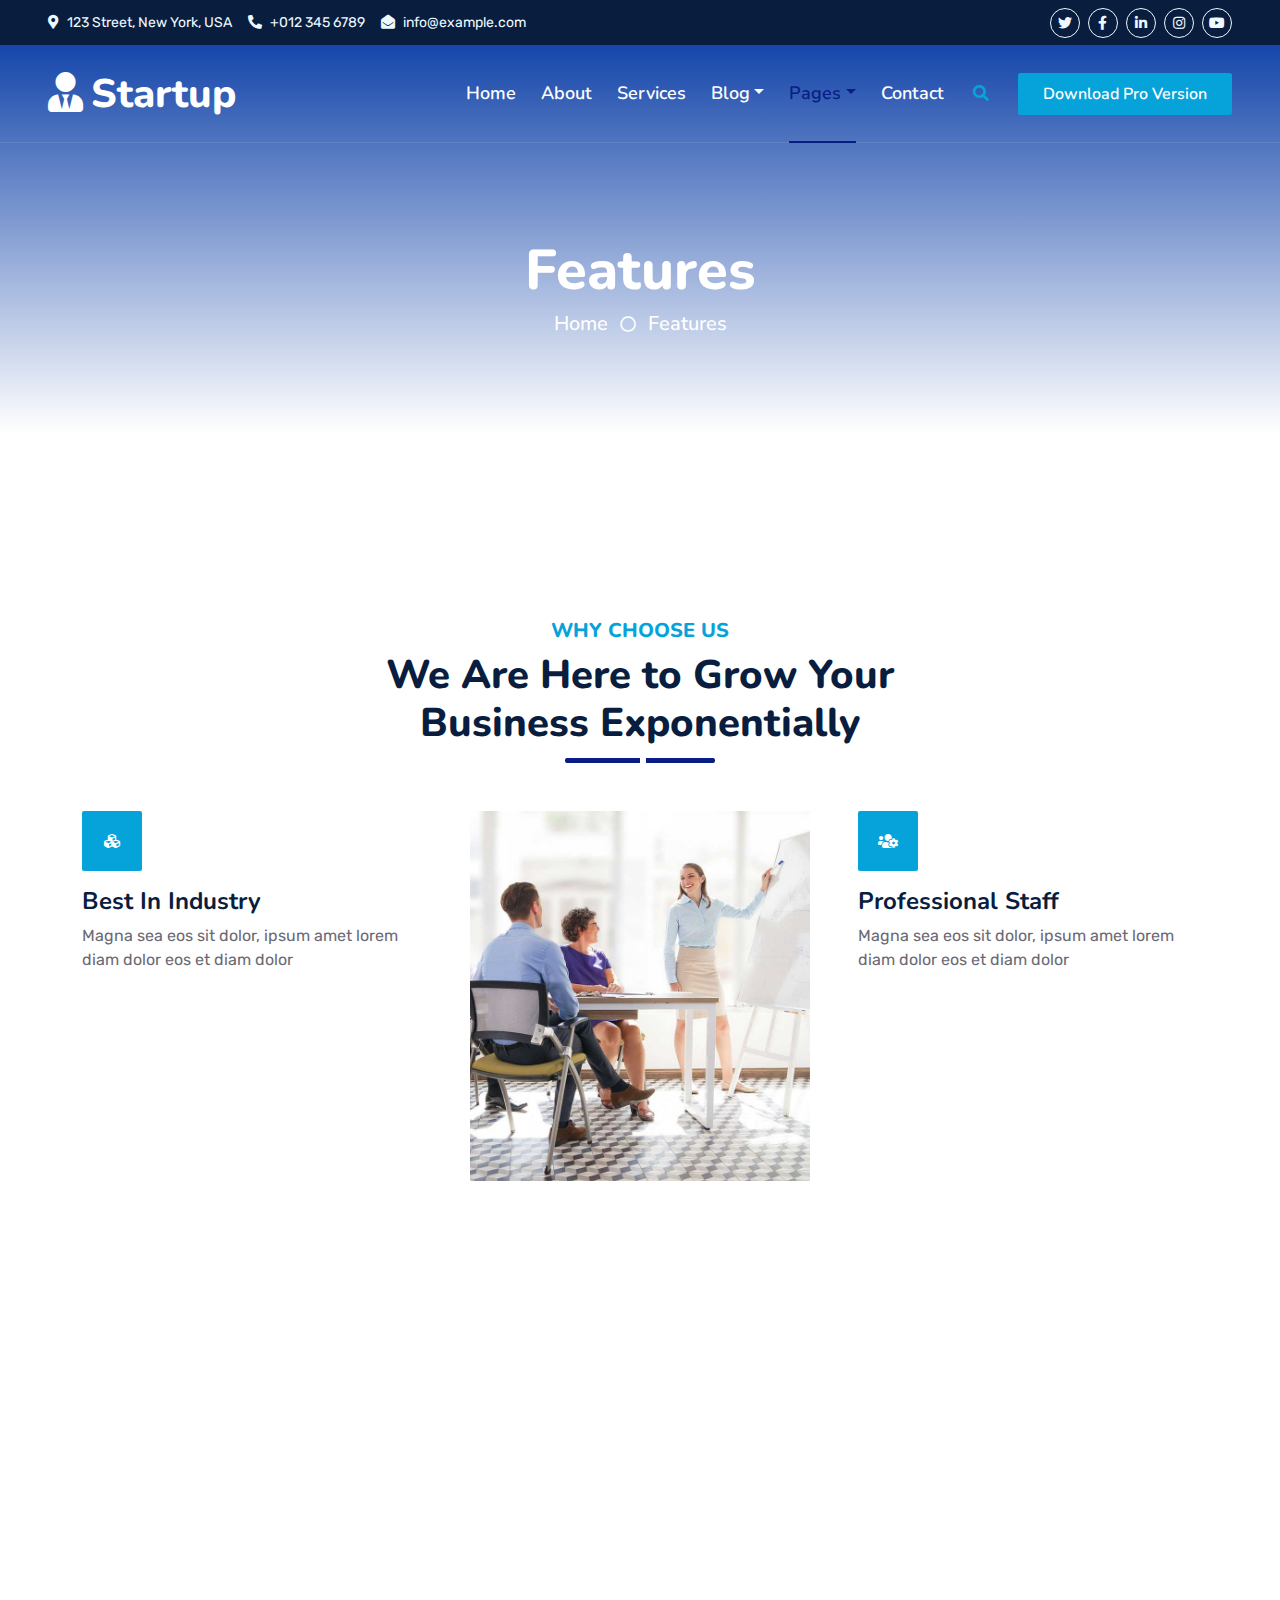
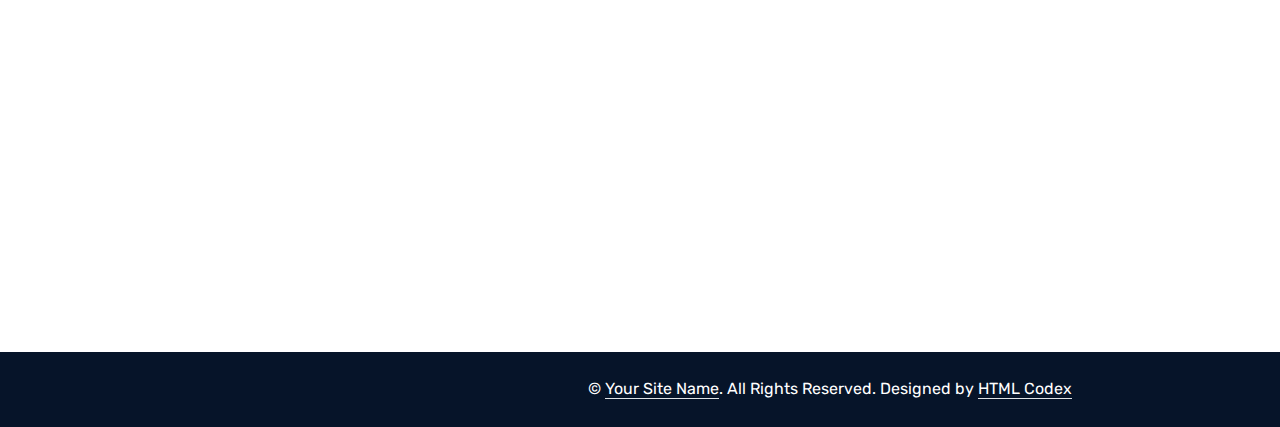
<file: feature.html>
<!DOCTYPE html>
<html lang="en">

<head>
    <meta charset="utf-8">
    <title>Startup - Startup Website Template</title>
    <meta content="width=device-width, initial-scale=1.0" name="viewport">
    <meta content="Free HTML Templates" name="keywords">
    <meta content="Free HTML Templates" name="description">

    <!-- Favicon -->
    <link href="img/favicon.ico" rel="icon">

    <!-- Google Web Fonts -->
    <link rel="preconnect" href="https://fonts.googleapis.com">
    <link rel="preconnect" href="https://fonts.gstatic.com" crossorigin>
    <link href="https://fonts.googleapis.com/css2?family=Nunito:wght@400;600;700;800&family=Rubik:wght@400;500;600;700&display=swap" rel="stylesheet">

    <!-- Icon Font Stylesheet -->
    <link href="https://cdnjs.cloudflare.com/ajax/libs/font-awesome/5.10.0/css/all.min.css" rel="stylesheet">
    <link href="https://cdn.jsdelivr.net/npm/bootstrap-icons@1.4.1/font/bootstrap-icons.css" rel="stylesheet">

    <!-- Libraries Stylesheet -->
    <link href="lib/owlcarousel/assets/owl.carousel.min.css" rel="stylesheet">
    <link href="lib/animate/animate.min.css" rel="stylesheet">

    <!-- Customized Bootstrap Stylesheet -->
    <link href="css/bootstrap.min.css" rel="stylesheet">

    <!-- Template Stylesheet -->
    <link href="css/style.css" rel="stylesheet">
</head>

<body>
    <!-- Spinner Start -->
    <div id="spinner" class="show bg-white position-fixed translate-middle w-100 vh-100 top-50 start-50 d-flex align-items-center justify-content-center">
        <div class="spinner"></div>
    </div>
    <!-- Spinner End -->


    <!-- Topbar Start -->
    <div class="container-fluid bg-dark px-5 d-none d-lg-block">
        <div class="row gx-0">
            <div class="col-lg-8 text-center text-lg-start mb-2 mb-lg-0">
                <div class="d-inline-flex align-items-center" style="height: 45px;">
                    <small class="me-3 text-light"><i class="fa fa-map-marker-alt me-2"></i>123 Street, New York, USA</small>
                    <small class="me-3 text-light"><i class="fa fa-phone-alt me-2"></i>+012 345 6789</small>
                    <small class="text-light"><i class="fa fa-envelope-open me-2"></i>info@example.com</small>
                </div>
            </div>
            <div class="col-lg-4 text-center text-lg-end">
                <div class="d-inline-flex align-items-center" style="height: 45px;">
                    <a class="btn btn-sm btn-outline-light btn-sm-square rounded-circle me-2" href=""><i class="fab fa-twitter fw-normal"></i></a>
                    <a class="btn btn-sm btn-outline-light btn-sm-square rounded-circle me-2" href=""><i class="fab fa-facebook-f fw-normal"></i></a>
                    <a class="btn btn-sm btn-outline-light btn-sm-square rounded-circle me-2" href=""><i class="fab fa-linkedin-in fw-normal"></i></a>
                    <a class="btn btn-sm btn-outline-light btn-sm-square rounded-circle me-2" href=""><i class="fab fa-instagram fw-normal"></i></a>
                    <a class="btn btn-sm btn-outline-light btn-sm-square rounded-circle" href=""><i class="fab fa-youtube fw-normal"></i></a>
                </div>
            </div>
        </div>
    </div>
    <!-- Topbar End -->


    <!-- Navbar Start -->
    <div class="container-fluid position-relative p-0">
        <nav class="navbar navbar-expand-lg navbar-dark px-5 py-3 py-lg-0">
            <a href="index.html" class="navbar-brand p-0">
                <h1 class="m-0"><i class="fa fa-user-tie me-2"></i>Startup</h1>
            </a>
            <button class="navbar-toggler" type="button" data-bs-toggle="collapse" data-bs-target="#navbarCollapse">
                <span class="fa fa-bars"></span>
            </button>
            <div class="collapse navbar-collapse" id="navbarCollapse">
                <div class="navbar-nav ms-auto py-0">
                    <a href="index.html" class="nav-item nav-link">Home</a>
                    <a href="about.html" class="nav-item nav-link">About</a>
                    <a href="service.html" class="nav-item nav-link">Services</a>
                    <div class="nav-item dropdown">
                        <a href="#" class="nav-link dropdown-toggle" data-bs-toggle="dropdown">Blog</a>
                        <div class="dropdown-menu m-0">
                            <a href="blog.html" class="dropdown-item">Blog Grid</a>
                            <a href="detail.html" class="dropdown-item">Blog Detail</a>
                        </div>
                    </div>
                    <div class="nav-item dropdown">
                        <a href="#" class="nav-link dropdown-toggle active" data-bs-toggle="dropdown">Pages</a>
                        <div class="dropdown-menu m-0">
                            <a href="price.html" class="dropdown-item">Pricing Plan</a>
                            <a href="feature.html" class="dropdown-item active">Our features</a>
                            <a href="team.html" class="dropdown-item">Team Members</a>
                            <a href="testimonial.html" class="dropdown-item">Testimonial</a>
                            <a href="quote.html" class="dropdown-item">Free Quote</a>
                        </div>
                    </div>
                    <a href="contact.html" class="nav-item nav-link">Contact</a>
                </div>
                <butaton type="button" class="btn text-primary ms-3" data-bs-toggle="modal" data-bs-target="#searchModal"><i class="fa fa-search"></i></butaton>
                <a href="https://htmlcodex.com/startup-company-website-template" class="btn btn-primary py-2 px-4 ms-3">Download Pro Version</a>
            </div>
        </nav>

        <div class="container-fluid bg-primary py-5 bg-header" style="margin-bottom: 90px;">
            <div class="row py-5">
                <div class="col-12 pt-lg-5 mt-lg-5 text-center">
                    <h1 class="display-4 text-white animated zoomIn">Features</h1>
                    <a href="" class="h5 text-white">Home</a>
                    <i class="far fa-circle text-white px-2"></i>
                    <a href="" class="h5 text-white">Features</a>
                </div>
            </div>
        </div>
    </div>
    <!-- Navbar End -->


    <!-- Full Screen Search Start -->
    <div class="modal fade" id="searchModal" tabindex="-1">
        <div class="modal-dialog modal-fullscreen">
            <div class="modal-content" style="background: rgba(9, 30, 62, .7);">
                <div class="modal-header border-0">
                    <button type="button" class="btn bg-white btn-close" data-bs-dismiss="modal" aria-label="Close"></button>
                </div>
                <div class="modal-body d-flex align-items-center justify-content-center">
                    <div class="input-group" style="max-width: 600px;">
                        <input type="text" class="form-control bg-transparent border-primary p-3" placeholder="Type search keyword">
                        <button class="btn btn-primary px-4"><i class="bi bi-search"></i></button>
                    </div>
                </div>
            </div>
        </div>
    </div>
    <!-- Full Screen Search End -->


    <!-- Features Start -->
    <div class="container-fluid py-5 wow fadeInUp" data-wow-delay="0.1s">
        <div class="container py-5">
            <div class="section-title text-center position-relative pb-3 mb-5 mx-auto" style="max-width: 600px;">
                <h5 class="fw-bold text-primary text-uppercase">Why Choose Us</h5>
                <h1 class="mb-0">We Are Here to Grow Your Business Exponentially</h1>
            </div>
            <div class="row g-5">
                <div class="col-lg-4">
                    <div class="row g-5">
                        <div class="col-12 wow zoomIn" data-wow-delay="0.2s">
                            <div class="bg-primary rounded d-flex align-items-center justify-content-center mb-3" style="width: 60px; height: 60px;">
                                <i class="fa fa-cubes text-white"></i>
                            </div>
                            <h4>Best In Industry</h4>
                            <p class="mb-0">Magna sea eos sit dolor, ipsum amet lorem diam dolor eos et diam dolor</p>
                        </div>
                        <div class="col-12 wow zoomIn" data-wow-delay="0.6s">
                            <div class="bg-primary rounded d-flex align-items-center justify-content-center mb-3" style="width: 60px; height: 60px;">
                                <i class="fa fa-award text-white"></i>
                            </div>
                            <h4>Award Winning</h4>
                            <p class="mb-0">Magna sea eos sit dolor, ipsum amet lorem diam dolor eos et diam dolor</p>
                        </div>
                    </div>
                </div>
                <div class="col-lg-4  wow zoomIn" data-wow-delay="0.9s" style="min-height: 350px;">
                    <div class="position-relative h-100">
                        <img class="position-absolute w-100 h-100 rounded wow zoomIn" data-wow-delay="0.1s" src="img/feature.jpg" style="object-fit: cover;">
                    </div>
                </div>
                <div class="col-lg-4">
                    <div class="row g-5">
                        <div class="col-12 wow zoomIn" data-wow-delay="0.4s">
                            <div class="bg-primary rounded d-flex align-items-center justify-content-center mb-3" style="width: 60px; height: 60px;">
                                <i class="fa fa-users-cog text-white"></i>
                            </div>
                            <h4>Professional Staff</h4>
                            <p class="mb-0">Magna sea eos sit dolor, ipsum amet lorem diam dolor eos et diam dolor</p>
                        </div>
                        <div class="col-12 wow zoomIn" data-wow-delay="0.8s">
                            <div class="bg-primary rounded d-flex align-items-center justify-content-center mb-3" style="width: 60px; height: 60px;">
                                <i class="fa fa-phone-alt text-white"></i>
                            </div>
                            <h4>24/7 Support</h4>
                            <p class="mb-0">Magna sea eos sit dolor, ipsum amet lorem diam dolor eos et diam dolor</p>
                        </div>
                    </div>
                </div>
            </div>
        </div>
    </div>
    <!-- Features Start -->


    <!-- Vendor Start -->
    <div class="container-fluid py-5 wow fadeInUp" data-wow-delay="0.1s">
        <div class="container py-5 mb-5">
            <div class="bg-white">
                <div class="owl-carousel vendor-carousel">
                    <img src="img/vendor-1.jpg" alt="">
                    <img src="img/vendor-2.jpg" alt="">
                    <img src="img/vendor-3.jpg" alt="">
                    <img src="img/vendor-4.jpg" alt="">
                    <img src="img/vendor-5.jpg" alt="">
                    <img src="img/vendor-6.jpg" alt="">
                    <img src="img/vendor-7.jpg" alt="">
                    <img src="img/vendor-8.jpg" alt="">
                    <img src="img/vendor-9.jpg" alt="">
                </div>
            </div>
        </div>
    </div>
    <!-- Vendor End -->
    

    <!-- Footer Start -->
    <div class="container-fluid bg-dark text-light mt-5 wow fadeInUp" data-wow-delay="0.1s">
        <div class="container">
            <div class="row gx-5">
                <div class="col-lg-4 col-md-6 footer-about">
                    <div class="d-flex flex-column align-items-center justify-content-center text-center h-100 bg-primary p-4">
                        <a href="index.html" class="navbar-brand">
                            <h1 class="m-0 text-white"><i class="fa fa-user-tie me-2"></i>Startup</h1>
                        </a>
                        <p class="mt-3 mb-4">Lorem diam sit erat dolor elitr et, diam lorem justo amet clita stet eos sit. Elitr dolor duo lorem, elitr clita ipsum sea. Diam amet erat lorem stet eos. Diam amet et kasd eos duo.</p>
                        <form action="">
                            <div class="input-group">
                                <input type="text" class="form-control border-white p-3" placeholder="Your Email">
                                <button class="btn btn-dark">Sign Up</button>
                            </div>
                        </form>
                    </div>
                </div>
                <div class="col-lg-8 col-md-6">
                    <div class="row gx-5">
                        <div class="col-lg-4 col-md-12 pt-5 mb-5">
                            <div class="section-title section-title-sm position-relative pb-3 mb-4">
                                <h3 class="text-light mb-0">Get In Touch</h3>
                            </div>
                            <div class="d-flex mb-2">
                                <i class="bi bi-geo-alt text-primary me-2"></i>
                                <p class="mb-0">123 Street, New York, USA</p>
                            </div>
                            <div class="d-flex mb-2">
                                <i class="bi bi-envelope-open text-primary me-2"></i>
                                <p class="mb-0">info@example.com</p>
                            </div>
                            <div class="d-flex mb-2">
                                <i class="bi bi-telephone text-primary me-2"></i>
                                <p class="mb-0">+012 345 67890</p>
                            </div>
                            <div class="d-flex mt-4">
                                <a class="btn btn-primary btn-square me-2" href="#"><i class="fab fa-twitter fw-normal"></i></a>
                                <a class="btn btn-primary btn-square me-2" href="#"><i class="fab fa-facebook-f fw-normal"></i></a>
                                <a class="btn btn-primary btn-square me-2" href="#"><i class="fab fa-linkedin-in fw-normal"></i></a>
                                <a class="btn btn-primary btn-square" href="#"><i class="fab fa-instagram fw-normal"></i></a>
                            </div>
                        </div>
                        <div class="col-lg-4 col-md-12 pt-0 pt-lg-5 mb-5">
                            <div class="section-title section-title-sm position-relative pb-3 mb-4">
                                <h3 class="text-light mb-0">Quick Links</h3>
                            </div>
                            <div class="link-animated d-flex flex-column justify-content-start">
                                <a class="text-light mb-2" href="#"><i class="bi bi-arrow-right text-primary me-2"></i>Home</a>
                                <a class="text-light mb-2" href="#"><i class="bi bi-arrow-right text-primary me-2"></i>About Us</a>
                                <a class="text-light mb-2" href="#"><i class="bi bi-arrow-right text-primary me-2"></i>Our Services</a>
                                <a class="text-light mb-2" href="#"><i class="bi bi-arrow-right text-primary me-2"></i>Meet The Team</a>
                                <a class="text-light mb-2" href="#"><i class="bi bi-arrow-right text-primary me-2"></i>Latest Blog</a>
                                <a class="text-light" href="#"><i class="bi bi-arrow-right text-primary me-2"></i>Contact Us</a>
                            </div>
                        </div>
                        <div class="col-lg-4 col-md-12 pt-0 pt-lg-5 mb-5">
                            <div class="section-title section-title-sm position-relative pb-3 mb-4">
                                <h3 class="text-light mb-0">Popular Links</h3>
                            </div>
                            <div class="link-animated d-flex flex-column justify-content-start">
                                <a class="text-light mb-2" href="#"><i class="bi bi-arrow-right text-primary me-2"></i>Home</a>
                                <a class="text-light mb-2" href="#"><i class="bi bi-arrow-right text-primary me-2"></i>About Us</a>
                                <a class="text-light mb-2" href="#"><i class="bi bi-arrow-right text-primary me-2"></i>Our Services</a>
                                <a class="text-light mb-2" href="#"><i class="bi bi-arrow-right text-primary me-2"></i>Meet The Team</a>
                                <a class="text-light mb-2" href="#"><i class="bi bi-arrow-right text-primary me-2"></i>Latest Blog</a>
                                <a class="text-light" href="#"><i class="bi bi-arrow-right text-primary me-2"></i>Contact Us</a>
                            </div>
                        </div>
                    </div>
                </div>
            </div>
        </div>
    </div>
    <div class="container-fluid text-white" style="background: #061429;">
        <div class="container text-center">
            <div class="row justify-content-end">
                <div class="col-lg-8 col-md-6">
                    <div class="d-flex align-items-center justify-content-center" style="height: 75px;">
                        <p class="mb-0">&copy; <a class="text-white border-bottom" href="#">Your Site Name</a>. All Rights Reserved. 
						
						<!--/*** This template is free as long as you keep the footer author’s credit link/attribution link/backlink. If you'd like to use the template without the footer author’s credit link/attribution link/backlink, you can purchase the Credit Removal License from "https://htmlcodex.com/credit-removal". Thank you for your support. ***/-->
						Designed by <a class="text-white border-bottom" href="https://htmlcodex.com">HTML Codex</a></p>
                    </div>
                </div>
            </div>
        </div>
    </div>
    <!-- Footer End -->


    <!-- Back to Top -->
    <a href="#" class="btn btn-lg btn-primary btn-lg-square rounded back-to-top"><i class="bi bi-arrow-up"></i></a>


    <!-- JavaScript Libraries -->
    <script src="https://code.jquery.com/jquery-3.4.1.min.js"></script>
    <script src="https://cdn.jsdelivr.net/npm/bootstrap@5.0.0/dist/js/bootstrap.bundle.min.js"></script>
    <script src="lib/wow/wow.min.js"></script>
    <script src="lib/easing/easing.min.js"></script>
    <script src="lib/waypoints/waypoints.min.js"></script>
    <script src="lib/counterup/counterup.min.js"></script>
    <script src="lib/owlcarousel/owl.carousel.min.js"></script>

    <!-- Template Javascript -->
    <script src="js/main.js"></script>
</body>

</html>
</file>
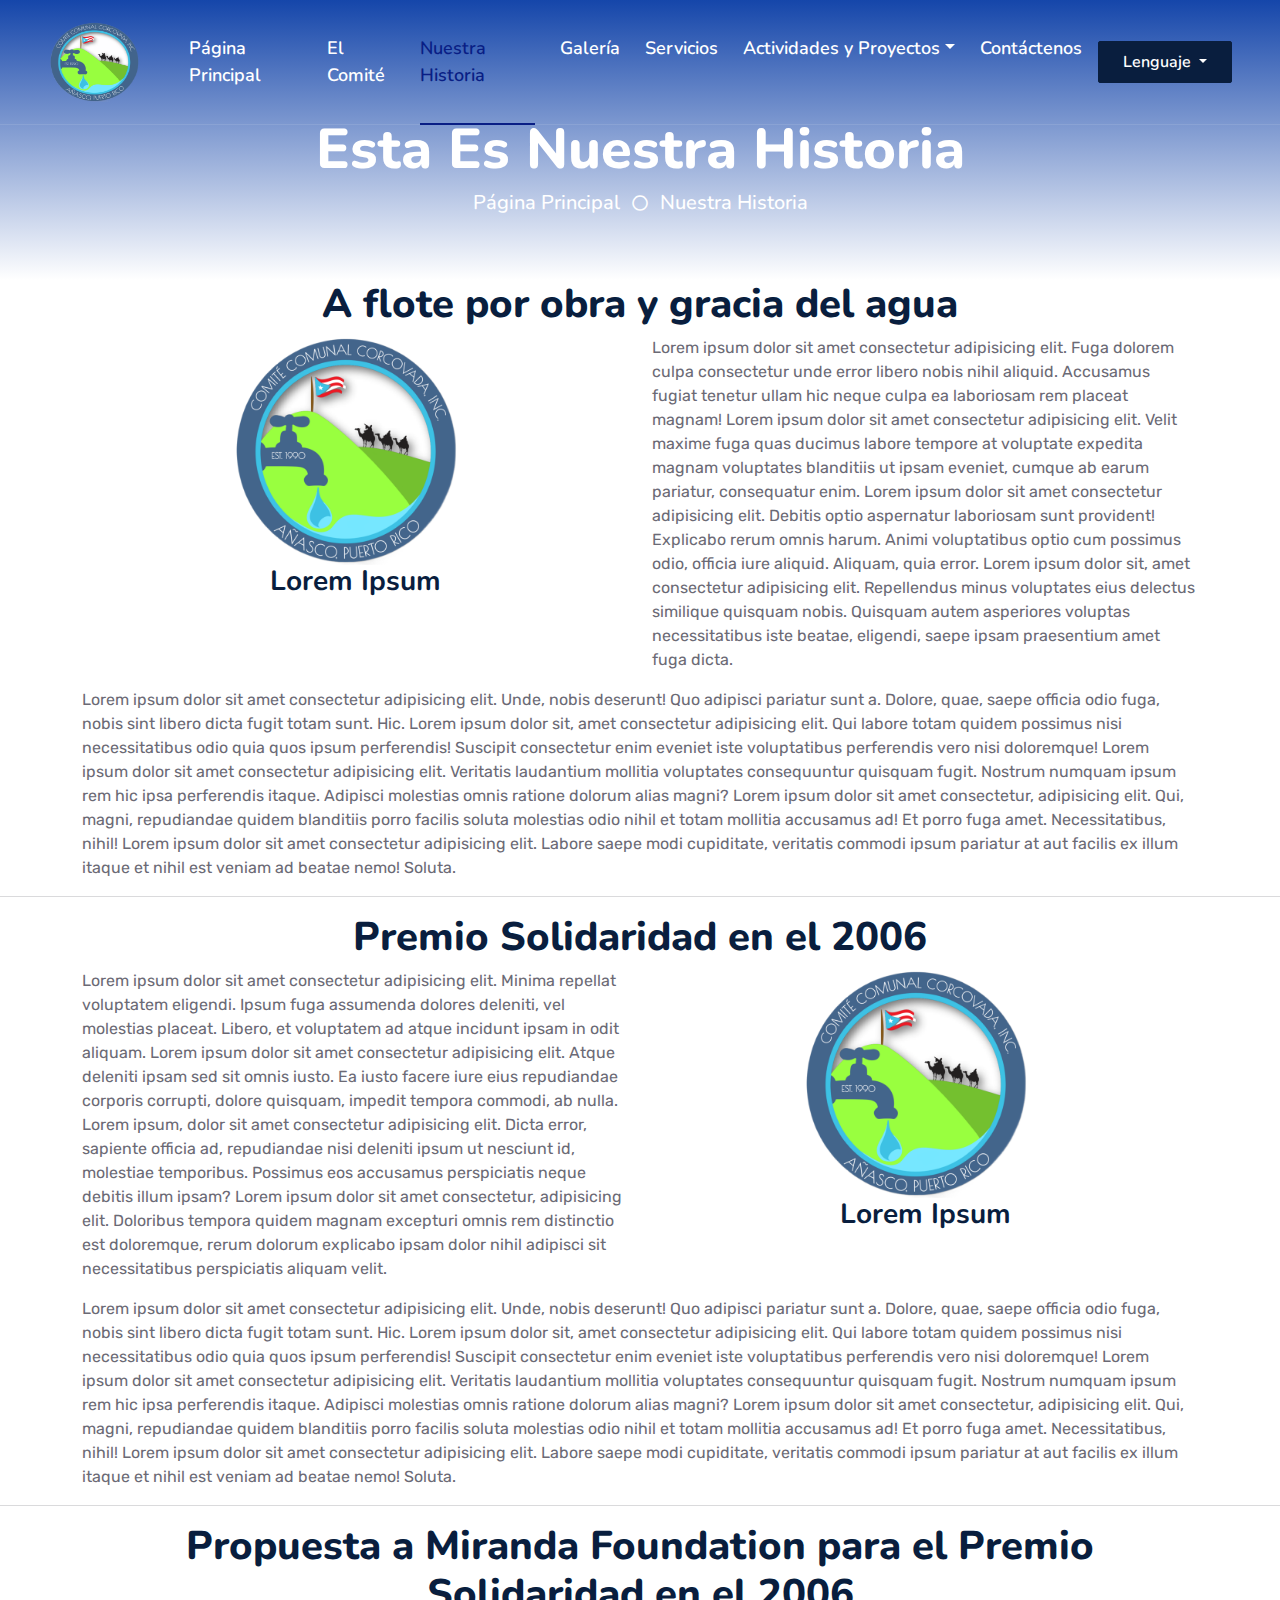
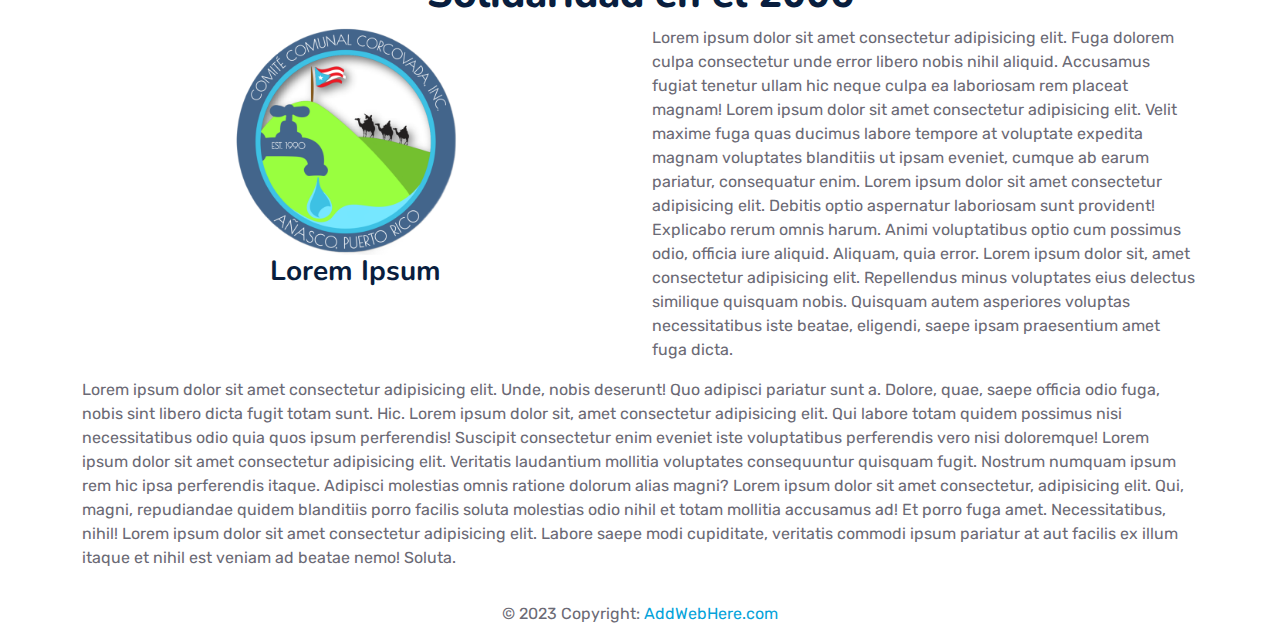
<file: nuestraHistoria.html>
<!DOCTYPE html>
<html lang="en">

<head>
    <meta charset="utf-8">
    <title>Nuestra Historia - Comité Comunal de Corcovada, Inc. </title>
    <meta content="width=device-width, initial-scale=1.0" name="viewport">

    <!-- Tab Icon -->
    <link rel="icon" type="image/x-icon" href="img/logo.png">

    <!-- Google Web Fonts -->
    <link rel="preconnect" href="https://fonts.googleapis.com">
    <link rel="preconnect" href="https://fonts.gstatic.com" crossorigin>
    <link href="https://fonts.googleapis.com/css2?family=Nunito:wght@400;600;700;800&family=Rubik:wght@400;500;600;700&display=swap" rel="stylesheet">

    <!-- Icon Font Stylesheet -->
    <link href="https://cdnjs.cloudflare.com/ajax/libs/font-awesome/5.10.0/css/all.min.css" rel="stylesheet">
    <link href="https://cdn.jsdelivr.net/npm/bootstrap-icons@1.4.1/font/bootstrap-icons.css" rel="stylesheet">

    <!-- Libraries Stylesheet -->
    <link href="lib/owlcarousel/assets/owl.carousel.min.css" rel="stylesheet">
    <link href="lib/animate/animate.min.css" rel="stylesheet">

    <!-- Customized Bootstrap Stylesheet -->
    <link href="css/bootstrap.min.css" rel="stylesheet">

    <!-- Template Stylesheet -->
    <link href="css/style.css" rel="stylesheet">
</head>

<body>
    <!-- Spinner Start -->
    <div id="spinner" class="show bg-white position-fixed translate-middle w-100 vh-100 top-50 start-50 d-flex align-items-center justify-content-center">
        <div class="spinner"></div>
    </div>
    <!-- Spinner End -->


    <!-- Navbar Start -->
    <div class="container-fluid position-relative p-0">
        <nav class="navbar navbar-expand-lg navbar-dark px-5 py-3 py-lg-0">
            <a href="index.html" class="navbar-brand p-0">
                <img src="img/logo.png" class="m-0" style="width:100px;height:80px;" alt="Logo">
            </a>
            <button class="navbar-toggler" type="button" data-bs-toggle="collapse" data-bs-target="#navbarCollapse">
                <span class="fa fa-bars"></span>
            </button>
            <div class="collapse navbar-collapse" id="navbarCollapse">
                <div class="navbar-nav ms-auto py-0">
                    <a href="index.html" class="nav-item nav-link">Página Principal</a>
                    <a href="elComite.html" class="nav-item nav-link">El Comité</a>
                    <a href="nuestraHistoria.html" class="nav-item nav-link active">Nuestra Historia</a>
                    <a href="index.html" class="nav-item nav-link">Galería</a>
                    <a href="service.html" class="nav-item nav-link">Servicios</a>
                    <div class="nav-item dropdown">
                        <a href="#" class="nav-link dropdown-toggle" data-bs-toggle="dropdown">Actividades y Proyectos</a>
                        <div class="dropdown-menu m-0">
                            <a href="Actividades.html" class="dropdown-item">Actividades</a>
                            <a href="Proyectos.html" class="dropdown-item">Proyectos</a>
                        </div>
                    </div>
                    <a href="contact.html" class="nav-item nav-link">Contáctenos</a>
                </div>
                <div class="dropdown">
                    <button class="btn btn-dark dropdown-toggle py-2 px-4 ms-3" type="button" id="dropdownMenuButton" data-toggle="dropdown" aria-haspopup="true" aria-expanded="false">
                      Lenguaje
                    </button>
                    <div class="dropdown-menu" aria-labelledby="dropdownMenuButton">
                      <a class="dropdown-item" href="#">Español</a>
                      <a class="dropdown-item" href="#">English</a>
                      <a class="dropdown-item" href="#">Français</a>
                    </div>
                  </div>
            </div>
        </nav>

        <div class=" py-5 bg-header" >
            <div class="row py-3">
                <div class="col-12 pt-lg-1 mt-lg-5 text-center">
                    <h1 class="display-4 text-white animated zoomIn">Esta Es Nuestra Historia</h1>
                    <a href="index.html" class="h5 text-white">Página Principal</a>
                    <i class="far fa-circle text-white px-2"></i>
                    <a href="nuestraHistoria.html" class="h5 text-white">Nuestra Historia</a>
                </div>
            </div>
        </div>
    </div>
    <!-- Navbar End -->

    
    <!-- Our History Start-->
    <div class="container">
        <h1 class="text-center">A flote por obra y gracia del agua</h1>
        <div class="row ">
            <div class="col-md-6 text-center">
                <img class="" src="img/logo.png" width="250px">
                <h3 class="text-center">Lorem Ipsum</h3>
            </div>
            <div class="col-md-6">
                <p >Lorem ipsum dolor sit amet consectetur adipisicing elit. Fuga dolorem culpa consectetur unde error libero nobis nihil aliquid. Accusamus fugiat tenetur ullam hic neque culpa ea laboriosam rem placeat magnam!
                    Lorem ipsum dolor sit amet consectetur adipisicing elit. Velit maxime fuga quas ducimus labore tempore at voluptate expedita magnam voluptates blanditiis ut ipsam eveniet, cumque ab earum pariatur, consequatur enim.
                    Lorem ipsum dolor sit amet consectetur adipisicing elit. Debitis optio aspernatur laboriosam sunt provident! Explicabo rerum omnis harum. Animi voluptatibus optio cum possimus odio, officia iure aliquid. Aliquam, quia error.
                    Lorem ipsum dolor sit, amet consectetur adipisicing elit. Repellendus minus voluptates eius delectus similique quisquam nobis. Quisquam autem asperiores voluptas necessitatibus iste beatae, eligendi, saepe ipsam praesentium amet fuga dicta.
                </p>
            </div>
            
        </div>
        <p>Lorem ipsum dolor sit amet consectetur adipisicing elit. Unde, nobis deserunt! Quo adipisci pariatur sunt a. Dolore, quae, saepe officia odio fuga, nobis sint libero dicta fugit totam sunt. Hic.
            Lorem ipsum dolor sit, amet consectetur adipisicing elit. Qui labore totam quidem possimus nisi necessitatibus odio quia quos ipsum perferendis! Suscipit consectetur enim eveniet iste voluptatibus perferendis vero nisi doloremque!
            Lorem ipsum dolor sit amet consectetur adipisicing elit. Veritatis laudantium mollitia voluptates consequuntur quisquam fugit. Nostrum numquam ipsum rem hic ipsa perferendis itaque. Adipisci molestias omnis ratione dolorum alias magni?
            Lorem ipsum dolor sit amet consectetur, adipisicing elit. Qui, magni, repudiandae quidem blanditiis porro facilis soluta molestias odio nihil et totam mollitia accusamus ad! Et porro fuga amet. Necessitatibus, nihil!
            Lorem ipsum dolor sit amet consectetur adipisicing elit. Labore saepe modi cupiditate, veritatis commodi ipsum pariatur at aut facilis ex illum itaque et nihil est veniam ad beatae nemo! Soluta.
        </p>
    </div>

    <hr> <!-- Add line -->

    <div class="container">
        <h1 class="text-center">Premio Solidaridad en el 2006</h1>
        <div class="row ">
            <div class="col-md-6">
                <p>Lorem ipsum dolor sit amet consectetur adipisicing elit. Minima repellat voluptatem eligendi. Ipsum fuga assumenda dolores deleniti, vel molestias placeat. Libero, et voluptatem ad atque incidunt ipsam in odit aliquam.
                    Lorem ipsum dolor sit amet consectetur adipisicing elit. Atque deleniti ipsam sed sit omnis iusto. Ea iusto facere iure eius repudiandae corporis corrupti, dolore quisquam, impedit tempora commodi, ab nulla.
                    Lorem ipsum, dolor sit amet consectetur adipisicing elit. Dicta error, sapiente officia ad, repudiandae nisi deleniti ipsum ut nesciunt id, molestiae temporibus. Possimus eos accusamus perspiciatis neque debitis illum ipsam?
                    Lorem ipsum dolor sit amet consectetur, adipisicing elit. Doloribus tempora quidem magnam excepturi omnis rem distinctio est doloremque, rerum dolorum explicabo ipsam dolor nihil adipisci sit necessitatibus perspiciatis aliquam velit.
                </p>
            </div>
            <div class="col-md-6 text-center">
                <img class="" src="img/logo.png" width="250px">
                <h3 class="text-center">Lorem Ipsum</h3>
            </div>
        </div>
        <p>Lorem ipsum dolor sit amet consectetur adipisicing elit. Unde, nobis deserunt! Quo adipisci pariatur sunt a. Dolore, quae, saepe officia odio fuga, nobis sint libero dicta fugit totam sunt. Hic.
            Lorem ipsum dolor sit, amet consectetur adipisicing elit. Qui labore totam quidem possimus nisi necessitatibus odio quia quos ipsum perferendis! Suscipit consectetur enim eveniet iste voluptatibus perferendis vero nisi doloremque!
            Lorem ipsum dolor sit amet consectetur adipisicing elit. Veritatis laudantium mollitia voluptates consequuntur quisquam fugit. Nostrum numquam ipsum rem hic ipsa perferendis itaque. Adipisci molestias omnis ratione dolorum alias magni?
            Lorem ipsum dolor sit amet consectetur, adipisicing elit. Qui, magni, repudiandae quidem blanditiis porro facilis soluta molestias odio nihil et totam mollitia accusamus ad! Et porro fuga amet. Necessitatibus, nihil!
            Lorem ipsum dolor sit amet consectetur adipisicing elit. Labore saepe modi cupiditate, veritatis commodi ipsum pariatur at aut facilis ex illum itaque et nihil est veniam ad beatae nemo! Soluta.
        </p>
    </div>

    <hr>

    <div class="container">
        <h1 class="text-center">Propuesta a Miranda Foundation para el Premio Solidaridad en el 2006</h1>
        <div class="row ">
            <div class="col-md-6 text-center">
                <img class="" src="img/logo.png" width="250px">
                <h3 class="text-center">Lorem Ipsum</h3>
            </div>
            <div class="col-md-6">
                <p>Lorem ipsum dolor sit amet consectetur adipisicing elit. Fuga dolorem culpa consectetur unde error libero nobis nihil aliquid. Accusamus fugiat tenetur ullam hic neque culpa ea laboriosam rem placeat magnam!
                    Lorem ipsum dolor sit amet consectetur adipisicing elit. Velit maxime fuga quas ducimus labore tempore at voluptate expedita magnam voluptates blanditiis ut ipsam eveniet, cumque ab earum pariatur, consequatur enim.
                    Lorem ipsum dolor sit amet consectetur adipisicing elit. Debitis optio aspernatur laboriosam sunt provident! Explicabo rerum omnis harum. Animi voluptatibus optio cum possimus odio, officia iure aliquid. Aliquam, quia error.
                    Lorem ipsum dolor sit, amet consectetur adipisicing elit. Repellendus minus voluptates eius delectus similique quisquam nobis. Quisquam autem asperiores voluptas necessitatibus iste beatae, eligendi, saepe ipsam praesentium amet fuga dicta.
                </p>
            </div>
        </div>
        <p>Lorem ipsum dolor sit amet consectetur adipisicing elit. Unde, nobis deserunt! Quo adipisci pariatur sunt a. Dolore, quae, saepe officia odio fuga, nobis sint libero dicta fugit totam sunt. Hic.
            Lorem ipsum dolor sit, amet consectetur adipisicing elit. Qui labore totam quidem possimus nisi necessitatibus odio quia quos ipsum perferendis! Suscipit consectetur enim eveniet iste voluptatibus perferendis vero nisi doloremque!
            Lorem ipsum dolor sit amet consectetur adipisicing elit. Veritatis laudantium mollitia voluptates consequuntur quisquam fugit. Nostrum numquam ipsum rem hic ipsa perferendis itaque. Adipisci molestias omnis ratione dolorum alias magni?
            Lorem ipsum dolor sit amet consectetur, adipisicing elit. Qui, magni, repudiandae quidem blanditiis porro facilis soluta molestias odio nihil et totam mollitia accusamus ad! Et porro fuga amet. Necessitatibus, nihil!
            Lorem ipsum dolor sit amet consectetur adipisicing elit. Labore saepe modi cupiditate, veritatis commodi ipsum pariatur at aut facilis ex illum itaque et nihil est veniam ad beatae nemo! Soluta.
        </p>
    </div>

    <!-- Our history End-->


    <!-- Back to Top -->
    <a href="#" class="btn btn-lg btn-primary btn-lg-square rounded back-to-top"><i class="bi bi-arrow-up"></i></a>

    <!-- Footer Start-->
    <footer class="page-footer font-small blue">

    <!-- Copyright -->
    <div class="footer-copyright text-center py-3">© 2023 Copyright:
        <a href="/"> AddWebHere.com</a>
    </div>
    <!-- Copyright -->
    
    </footer>
    <!-- Footer End-->


    <!-- JavaScript Libraries -->
    <script src="https://code.jquery.com/jquery-3.4.1.min.js"></script>
    <script src="https://cdn.jsdelivr.net/npm/bootstrap@5.0.0/dist/js/bootstrap.bundle.min.js"></script>
    <script src="lib/wow/wow.min.js"></script>
    <script src="lib/easing/easing.min.js"></script>
    <script src="lib/waypoints/waypoints.min.js"></script>
    <script src="lib/counterup/counterup.min.js"></script>
    <script src="lib/owlcarousel/owl.carousel.min.js"></script>

    <!-- Template Javascript -->
    <script src="js/main.js"></script>
</body>

</html>
</file>
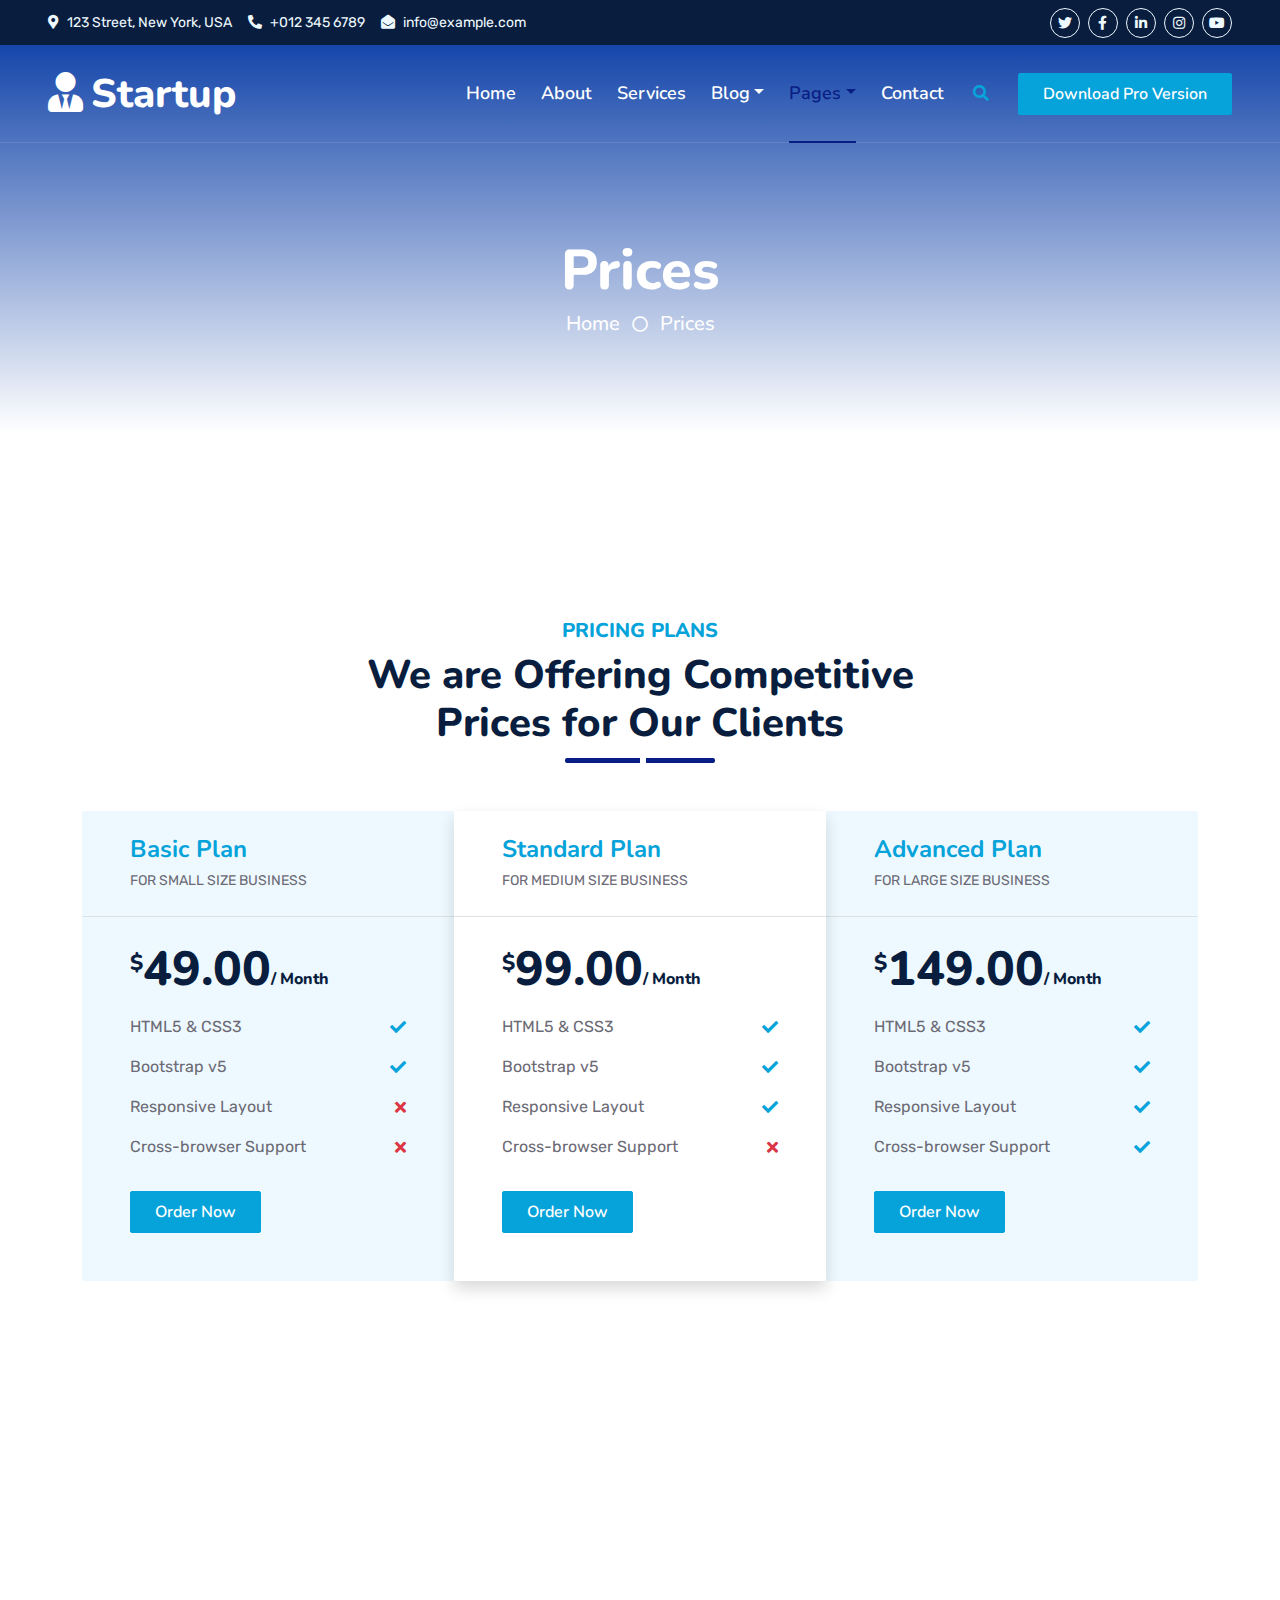
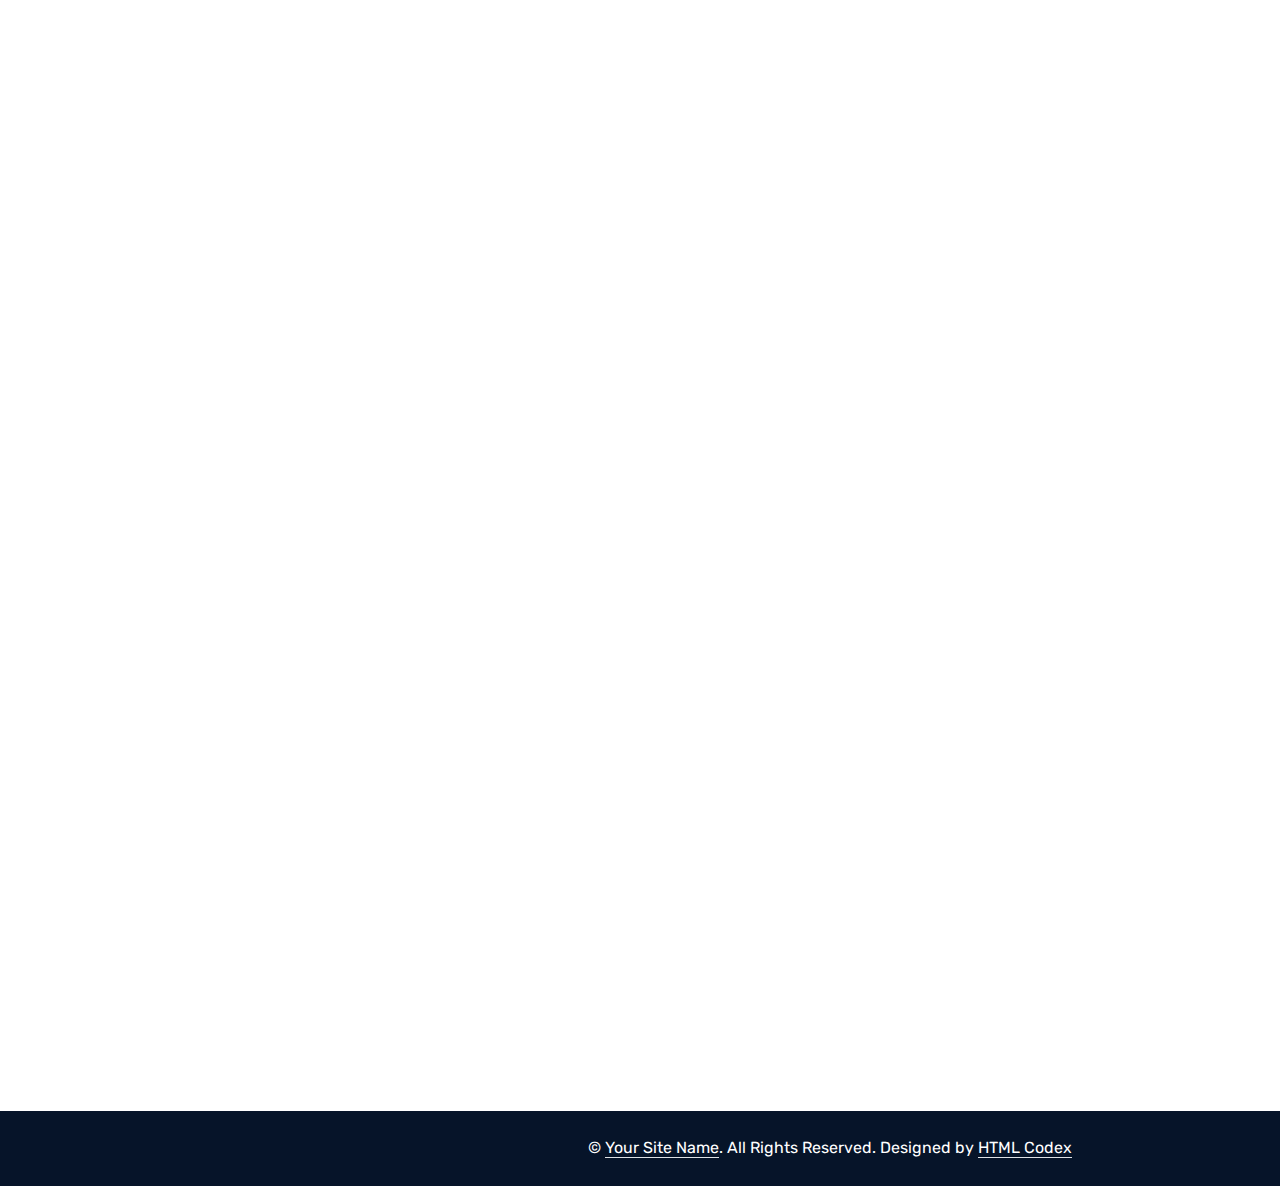
<file: price.html>
<!DOCTYPE html>
<html lang="en">

<head>
    <meta charset="utf-8">
    <title>Startup - Startup Website Template</title>
    <meta content="width=device-width, initial-scale=1.0" name="viewport">
    <meta content="Free HTML Templates" name="keywords">
    <meta content="Free HTML Templates" name="description">

    <!-- Favicon -->
    <link href="img/favicon.ico" rel="icon">

    <!-- Google Web Fonts -->
    <link rel="preconnect" href="https://fonts.googleapis.com">
    <link rel="preconnect" href="https://fonts.gstatic.com" crossorigin>
    <link href="https://fonts.googleapis.com/css2?family=Nunito:wght@400;600;700;800&family=Rubik:wght@400;500;600;700&display=swap" rel="stylesheet">

    <!-- Icon Font Stylesheet -->
    <link href="https://cdnjs.cloudflare.com/ajax/libs/font-awesome/5.10.0/css/all.min.css" rel="stylesheet">
    <link href="https://cdn.jsdelivr.net/npm/bootstrap-icons@1.4.1/font/bootstrap-icons.css" rel="stylesheet">

    <!-- Libraries Stylesheet -->
    <link href="lib/owlcarousel/assets/owl.carousel.min.css" rel="stylesheet">
    <link href="lib/animate/animate.min.css" rel="stylesheet">

    <!-- Customized Bootstrap Stylesheet -->
    <link href="css/bootstrap.min.css" rel="stylesheet">

    <!-- Template Stylesheet -->
    <link href="css/style.css" rel="stylesheet">
</head>

<body>
    <!-- Spinner Start -->
    <div id="spinner" class="show bg-white position-fixed translate-middle w-100 vh-100 top-50 start-50 d-flex align-items-center justify-content-center">
        <div class="spinner"></div>
    </div>
    <!-- Spinner End -->


    <!-- Topbar Start -->
    <div class="container-fluid bg-dark px-5 d-none d-lg-block">
        <div class="row gx-0">
            <div class="col-lg-8 text-center text-lg-start mb-2 mb-lg-0">
                <div class="d-inline-flex align-items-center" style="height: 45px;">
                    <small class="me-3 text-light"><i class="fa fa-map-marker-alt me-2"></i>123 Street, New York, USA</small>
                    <small class="me-3 text-light"><i class="fa fa-phone-alt me-2"></i>+012 345 6789</small>
                    <small class="text-light"><i class="fa fa-envelope-open me-2"></i>info@example.com</small>
                </div>
            </div>
            <div class="col-lg-4 text-center text-lg-end">
                <div class="d-inline-flex align-items-center" style="height: 45px;">
                    <a class="btn btn-sm btn-outline-light btn-sm-square rounded-circle me-2" href=""><i class="fab fa-twitter fw-normal"></i></a>
                    <a class="btn btn-sm btn-outline-light btn-sm-square rounded-circle me-2" href=""><i class="fab fa-facebook-f fw-normal"></i></a>
                    <a class="btn btn-sm btn-outline-light btn-sm-square rounded-circle me-2" href=""><i class="fab fa-linkedin-in fw-normal"></i></a>
                    <a class="btn btn-sm btn-outline-light btn-sm-square rounded-circle me-2" href=""><i class="fab fa-instagram fw-normal"></i></a>
                    <a class="btn btn-sm btn-outline-light btn-sm-square rounded-circle" href=""><i class="fab fa-youtube fw-normal"></i></a>
                </div>
            </div>
        </div>
    </div>
    <!-- Topbar End -->


    <!-- Navbar Start -->
    <div class="container-fluid position-relative p-0">
        <nav class="navbar navbar-expand-lg navbar-dark px-5 py-3 py-lg-0">
            <a href="index.html" class="navbar-brand p-0">
                <h1 class="m-0"><i class="fa fa-user-tie me-2"></i>Startup</h1>
            </a>
            <button class="navbar-toggler" type="button" data-bs-toggle="collapse" data-bs-target="#navbarCollapse">
                <span class="fa fa-bars"></span>
            </button>
            <div class="collapse navbar-collapse" id="navbarCollapse">
                <div class="navbar-nav ms-auto py-0">
                    <a href="index.html" class="nav-item nav-link">Home</a>
                    <a href="about.html" class="nav-item nav-link">About</a>
                    <a href="service.html" class="nav-item nav-link">Services</a>
                    <div class="nav-item dropdown">
                        <a href="#" class="nav-link dropdown-toggle" data-bs-toggle="dropdown">Blog</a>
                        <div class="dropdown-menu m-0">
                            <a href="blog.html" class="dropdown-item">Blog Grid</a>
                            <a href="detail.html" class="dropdown-item">Blog Detail</a>
                        </div>
                    </div>
                    <div class="nav-item dropdown">
                        <a href="#" class="nav-link dropdown-toggle active" data-bs-toggle="dropdown">Pages</a>
                        <div class="dropdown-menu m-0">
                            <a href="price.html" class="dropdown-item active">Pricing Plan</a>
                            <a href="feature.html" class="dropdown-item">Our features</a>
                            <a href="team.html" class="dropdown-item">Team Members</a>
                            <a href="testimonial.html" class="dropdown-item">Testimonial</a>
                            <a href="quote.html" class="dropdown-item">Free Quote</a>
                        </div>
                    </div>
                    <a href="contact.html" class="nav-item nav-link">Contact</a>
                </div>
                <butaton type="button" class="btn text-primary ms-3" data-bs-toggle="modal" data-bs-target="#searchModal"><i class="fa fa-search"></i></butaton>
                <a href="https://htmlcodex.com/startup-company-website-template" class="btn btn-primary py-2 px-4 ms-3">Download Pro Version</a>
            </div>
        </nav>

        <div class="container-fluid bg-primary py-5 bg-header" style="margin-bottom: 90px;">
            <div class="row py-5">
                <div class="col-12 pt-lg-5 mt-lg-5 text-center">
                    <h1 class="display-4 text-white animated zoomIn">Prices</h1>
                    <a href="" class="h5 text-white">Home</a>
                    <i class="far fa-circle text-white px-2"></i>
                    <a href="" class="h5 text-white">Prices</a>
                </div>
            </div>
        </div>
    </div>
    <!-- Navbar End -->


    <!-- Full Screen Search Start -->
    <div class="modal fade" id="searchModal" tabindex="-1">
        <div class="modal-dialog modal-fullscreen">
            <div class="modal-content" style="background: rgba(9, 30, 62, .7);">
                <div class="modal-header border-0">
                    <button type="button" class="btn bg-white btn-close" data-bs-dismiss="modal" aria-label="Close"></button>
                </div>
                <div class="modal-body d-flex align-items-center justify-content-center">
                    <div class="input-group" style="max-width: 600px;">
                        <input type="text" class="form-control bg-transparent border-primary p-3" placeholder="Type search keyword">
                        <button class="btn btn-primary px-4"><i class="bi bi-search"></i></button>
                    </div>
                </div>
            </div>
        </div>
    </div>
    <!-- Full Screen Search End -->


    <!-- Pricing Plan Start -->
    <div class="container-fluid py-5 wow fadeInUp" data-wow-delay="0.1s">
        <div class="container py-5">
            <div class="section-title text-center position-relative pb-3 mb-5 mx-auto" style="max-width: 600px;">
                <h5 class="fw-bold text-primary text-uppercase">Pricing Plans</h5>
                <h1 class="mb-0">We are Offering Competitive Prices for Our Clients</h1>
            </div>
            <div class="row g-0">
                <div class="col-lg-4 wow slideInUp" data-wow-delay="0.6s">
                    <div class="bg-light rounded">
                        <div class="border-bottom py-4 px-5 mb-4">
                            <h4 class="text-primary mb-1">Basic Plan</h4>
                            <small class="text-uppercase">For Small Size Business</small>
                        </div>
                        <div class="p-5 pt-0">
                            <h1 class="display-5 mb-3">
                                <small class="align-top" style="font-size: 22px; line-height: 45px;">$</small>49.00<small
                                    class="align-bottom" style="font-size: 16px; line-height: 40px;">/ Month</small>
                            </h1>
                            <div class="d-flex justify-content-between mb-3"><span>HTML5 & CSS3</span><i class="fa fa-check text-primary pt-1"></i></div>
                            <div class="d-flex justify-content-between mb-3"><span>Bootstrap v5</span><i class="fa fa-check text-primary pt-1"></i></div>
                            <div class="d-flex justify-content-between mb-3"><span>Responsive Layout</span><i class="fa fa-times text-danger pt-1"></i></div>
                            <div class="d-flex justify-content-between mb-2"><span>Cross-browser Support</span><i class="fa fa-times text-danger pt-1"></i></div>
                            <a href="" class="btn btn-primary py-2 px-4 mt-4">Order Now</a>
                        </div>
                    </div>
                </div>
                <div class="col-lg-4 wow slideInUp" data-wow-delay="0.3s">
                    <div class="bg-white rounded shadow position-relative" style="z-index: 1;">
                        <div class="border-bottom py-4 px-5 mb-4">
                            <h4 class="text-primary mb-1">Standard Plan</h4>
                            <small class="text-uppercase">For Medium Size Business</small>
                        </div>
                        <div class="p-5 pt-0">
                            <h1 class="display-5 mb-3">
                                <small class="align-top" style="font-size: 22px; line-height: 45px;">$</small>99.00<small
                                    class="align-bottom" style="font-size: 16px; line-height: 40px;">/ Month</small>
                            </h1>
                            <div class="d-flex justify-content-between mb-3"><span>HTML5 & CSS3</span><i class="fa fa-check text-primary pt-1"></i></div>
                            <div class="d-flex justify-content-between mb-3"><span>Bootstrap v5</span><i class="fa fa-check text-primary pt-1"></i></div>
                            <div class="d-flex justify-content-between mb-3"><span>Responsive Layout</span><i class="fa fa-check text-primary pt-1"></i></div>
                            <div class="d-flex justify-content-between mb-2"><span>Cross-browser Support</span><i class="fa fa-times text-danger pt-1"></i></div>
                            <a href="" class="btn btn-primary py-2 px-4 mt-4">Order Now</a>
                        </div>
                    </div>
                </div>
                <div class="col-lg-4 wow slideInUp" data-wow-delay="0.9s">
                    <div class="bg-light rounded">
                        <div class="border-bottom py-4 px-5 mb-4">
                            <h4 class="text-primary mb-1">Advanced Plan</h4>
                            <small class="text-uppercase">For Large Size Business</small>
                        </div>
                        <div class="p-5 pt-0">
                            <h1 class="display-5 mb-3">
                                <small class="align-top" style="font-size: 22px; line-height: 45px;">$</small>149.00<small
                                    class="align-bottom" style="font-size: 16px; line-height: 40px;">/ Month</small>
                            </h1>
                            <div class="d-flex justify-content-between mb-3"><span>HTML5 & CSS3</span><i class="fa fa-check text-primary pt-1"></i></div>
                            <div class="d-flex justify-content-between mb-3"><span>Bootstrap v5</span><i class="fa fa-check text-primary pt-1"></i></div>
                            <div class="d-flex justify-content-between mb-3"><span>Responsive Layout</span><i class="fa fa-check text-primary pt-1"></i></div>
                            <div class="d-flex justify-content-between mb-2"><span>Cross-browser Support</span><i class="fa fa-check text-primary pt-1"></i></div>
                            <a href="" class="btn btn-primary py-2 px-4 mt-4">Order Now</a>
                        </div>
                    </div>
                </div>
            </div>
        </div>
    </div>
    <!-- Pricing Plan End -->


    <!-- Quote Start -->
    <div class="container-fluid py-5 wow fadeInUp" data-wow-delay="0.1s">
        <div class="container py-5">
            <div class="row g-5">
                <div class="col-lg-7">
                    <div class="section-title position-relative pb-3 mb-5">
                        <h5 class="fw-bold text-primary text-uppercase">Request A Quote</h5>
                        <h1 class="mb-0">Need A Free Quote? Please Feel Free to Contact Us</h1>
                    </div>
                    <div class="row gx-3">
                        <div class="col-sm-6 wow zoomIn" data-wow-delay="0.2s">
                            <h5 class="mb-4"><i class="fa fa-reply text-primary me-3"></i>Reply within 24 hours</h5>
                        </div>
                        <div class="col-sm-6 wow zoomIn" data-wow-delay="0.4s">
                            <h5 class="mb-4"><i class="fa fa-phone-alt text-primary me-3"></i>24 hrs telephone support</h5>
                        </div>
                    </div>
                    <p class="mb-4">Eirmod sed tempor lorem ut dolores. Aliquyam sit sadipscing kasd ipsum. Dolor ea et dolore et at sea ea at dolor, justo ipsum duo rebum sea invidunt voluptua. Eos vero eos vero ea et dolore eirmod et. Dolores diam duo invidunt lorem. Elitr ut dolores magna sit. Sea dolore sanctus sed et. Takimata takimata sanctus sed.</p>
                    <div class="d-flex align-items-center mt-2 wow zoomIn" data-wow-delay="0.6s">
                        <div class="bg-primary d-flex align-items-center justify-content-center rounded" style="width: 60px; height: 60px;">
                            <i class="fa fa-phone-alt text-white"></i>
                        </div>
                        <div class="ps-4">
                            <h5 class="mb-2">Call to ask any question</h5>
                            <h4 class="text-primary mb-0">+012 345 6789</h4>
                        </div>
                    </div>
                </div>
                <div class="col-lg-5">
                    <div class="bg-primary rounded h-100 d-flex align-items-center p-5 wow zoomIn" data-wow-delay="0.9s">
                        <form>
                            <div class="row g-3">
                                <div class="col-xl-12">
                                    <input type="text" class="form-control bg-light border-0" placeholder="Your Name" style="height: 55px;">
                                </div>
                                <div class="col-12">
                                    <input type="email" class="form-control bg-light border-0" placeholder="Your Email" style="height: 55px;">
                                </div>
                                <div class="col-12">
                                    <select class="form-select bg-light border-0" style="height: 55px;">
                                        <option selected>Select A Service</option>
                                        <option value="1">Service 1</option>
                                        <option value="2">Service 2</option>
                                        <option value="3">Service 3</option>
                                    </select>
                                </div>
                                <div class="col-12">
                                    <textarea class="form-control bg-light border-0" rows="3" placeholder="Message"></textarea>
                                </div>
                                <div class="col-12">
                                    <button class="btn btn-dark w-100 py-3" type="submit">Request A Quote</button>
                                </div>
                            </div>
                        </form>
                    </div>
                </div>
            </div>
        </div>
    </div>
    <!-- Quote End -->


    <!-- Vendor Start -->
    <div class="container-fluid py-5 wow fadeInUp" data-wow-delay="0.1s">
        <div class="container py-5 mb-5">
            <div class="bg-white">
                <div class="owl-carousel vendor-carousel">
                    <img src="img/vendor-1.jpg" alt="">
                    <img src="img/vendor-2.jpg" alt="">
                    <img src="img/vendor-3.jpg" alt="">
                    <img src="img/vendor-4.jpg" alt="">
                    <img src="img/vendor-5.jpg" alt="">
                    <img src="img/vendor-6.jpg" alt="">
                    <img src="img/vendor-7.jpg" alt="">
                    <img src="img/vendor-8.jpg" alt="">
                    <img src="img/vendor-9.jpg" alt="">
                </div>
            </div>
        </div>
    </div>
    <!-- Vendor End -->
    

    <!-- Footer Start -->
    <div class="container-fluid bg-dark text-light mt-5 wow fadeInUp" data-wow-delay="0.1s">
        <div class="container">
            <div class="row gx-5">
                <div class="col-lg-4 col-md-6 footer-about">
                    <div class="d-flex flex-column align-items-center justify-content-center text-center h-100 bg-primary p-4">
                        <a href="index.html" class="navbar-brand">
                            <h1 class="m-0 text-white"><i class="fa fa-user-tie me-2"></i>Startup</h1>
                        </a>
                        <p class="mt-3 mb-4">Lorem diam sit erat dolor elitr et, diam lorem justo amet clita stet eos sit. Elitr dolor duo lorem, elitr clita ipsum sea. Diam amet erat lorem stet eos. Diam amet et kasd eos duo.</p>
                        <form action="">
                            <div class="input-group">
                                <input type="text" class="form-control border-white p-3" placeholder="Your Email">
                                <button class="btn btn-dark">Sign Up</button>
                            </div>
                        </form>
                    </div>
                </div>
                <div class="col-lg-8 col-md-6">
                    <div class="row gx-5">
                        <div class="col-lg-4 col-md-12 pt-5 mb-5">
                            <div class="section-title section-title-sm position-relative pb-3 mb-4">
                                <h3 class="text-light mb-0">Get In Touch</h3>
                            </div>
                            <div class="d-flex mb-2">
                                <i class="bi bi-geo-alt text-primary me-2"></i>
                                <p class="mb-0">123 Street, New York, USA</p>
                            </div>
                            <div class="d-flex mb-2">
                                <i class="bi bi-envelope-open text-primary me-2"></i>
                                <p class="mb-0">info@example.com</p>
                            </div>
                            <div class="d-flex mb-2">
                                <i class="bi bi-telephone text-primary me-2"></i>
                                <p class="mb-0">+012 345 67890</p>
                            </div>
                            <div class="d-flex mt-4">
                                <a class="btn btn-primary btn-square me-2" href="#"><i class="fab fa-twitter fw-normal"></i></a>
                                <a class="btn btn-primary btn-square me-2" href="#"><i class="fab fa-facebook-f fw-normal"></i></a>
                                <a class="btn btn-primary btn-square me-2" href="#"><i class="fab fa-linkedin-in fw-normal"></i></a>
                                <a class="btn btn-primary btn-square" href="#"><i class="fab fa-instagram fw-normal"></i></a>
                            </div>
                        </div>
                        <div class="col-lg-4 col-md-12 pt-0 pt-lg-5 mb-5">
                            <div class="section-title section-title-sm position-relative pb-3 mb-4">
                                <h3 class="text-light mb-0">Quick Links</h3>
                            </div>
                            <div class="link-animated d-flex flex-column justify-content-start">
                                <a class="text-light mb-2" href="#"><i class="bi bi-arrow-right text-primary me-2"></i>Home</a>
                                <a class="text-light mb-2" href="#"><i class="bi bi-arrow-right text-primary me-2"></i>About Us</a>
                                <a class="text-light mb-2" href="#"><i class="bi bi-arrow-right text-primary me-2"></i>Our Services</a>
                                <a class="text-light mb-2" href="#"><i class="bi bi-arrow-right text-primary me-2"></i>Meet The Team</a>
                                <a class="text-light mb-2" href="#"><i class="bi bi-arrow-right text-primary me-2"></i>Latest Blog</a>
                                <a class="text-light" href="#"><i class="bi bi-arrow-right text-primary me-2"></i>Contact Us</a>
                            </div>
                        </div>
                        <div class="col-lg-4 col-md-12 pt-0 pt-lg-5 mb-5">
                            <div class="section-title section-title-sm position-relative pb-3 mb-4">
                                <h3 class="text-light mb-0">Popular Links</h3>
                            </div>
                            <div class="link-animated d-flex flex-column justify-content-start">
                                <a class="text-light mb-2" href="#"><i class="bi bi-arrow-right text-primary me-2"></i>Home</a>
                                <a class="text-light mb-2" href="#"><i class="bi bi-arrow-right text-primary me-2"></i>About Us</a>
                                <a class="text-light mb-2" href="#"><i class="bi bi-arrow-right text-primary me-2"></i>Our Services</a>
                                <a class="text-light mb-2" href="#"><i class="bi bi-arrow-right text-primary me-2"></i>Meet The Team</a>
                                <a class="text-light mb-2" href="#"><i class="bi bi-arrow-right text-primary me-2"></i>Latest Blog</a>
                                <a class="text-light" href="#"><i class="bi bi-arrow-right text-primary me-2"></i>Contact Us</a>
                            </div>
                        </div>
                    </div>
                </div>
            </div>
        </div>
    </div>
    <div class="container-fluid text-white" style="background: #061429;">
        <div class="container text-center">
            <div class="row justify-content-end">
                <div class="col-lg-8 col-md-6">
                    <div class="d-flex align-items-center justify-content-center" style="height: 75px;">
                        <p class="mb-0">&copy; <a class="text-white border-bottom" href="#">Your Site Name</a>. All Rights Reserved. 
						
						<!--/*** This template is free as long as you keep the footer author’s credit link/attribution link/backlink. If you'd like to use the template without the footer author’s credit link/attribution link/backlink, you can purchase the Credit Removal License from "https://htmlcodex.com/credit-removal". Thank you for your support. ***/-->
						Designed by <a class="text-white border-bottom" href="https://htmlcodex.com">HTML Codex</a></p>
                    </div>
                </div>
            </div>
        </div>
    </div>
    <!-- Footer End -->


    <!-- Back to Top -->
    <a href="#" class="btn btn-lg btn-primary btn-lg-square rounded back-to-top"><i class="bi bi-arrow-up"></i></a>


    <!-- JavaScript Libraries -->
    <script src="https://code.jquery.com/jquery-3.4.1.min.js"></script>
    <script src="https://cdn.jsdelivr.net/npm/bootstrap@5.0.0/dist/js/bootstrap.bundle.min.js"></script>
    <script src="lib/wow/wow.min.js"></script>
    <script src="lib/easing/easing.min.js"></script>
    <script src="lib/waypoints/waypoints.min.js"></script>
    <script src="lib/counterup/counterup.min.js"></script>
    <script src="lib/owlcarousel/owl.carousel.min.js"></script>

    <!-- Template Javascript -->
    <script src="js/main.js"></script>
</body>

</html>
</file>
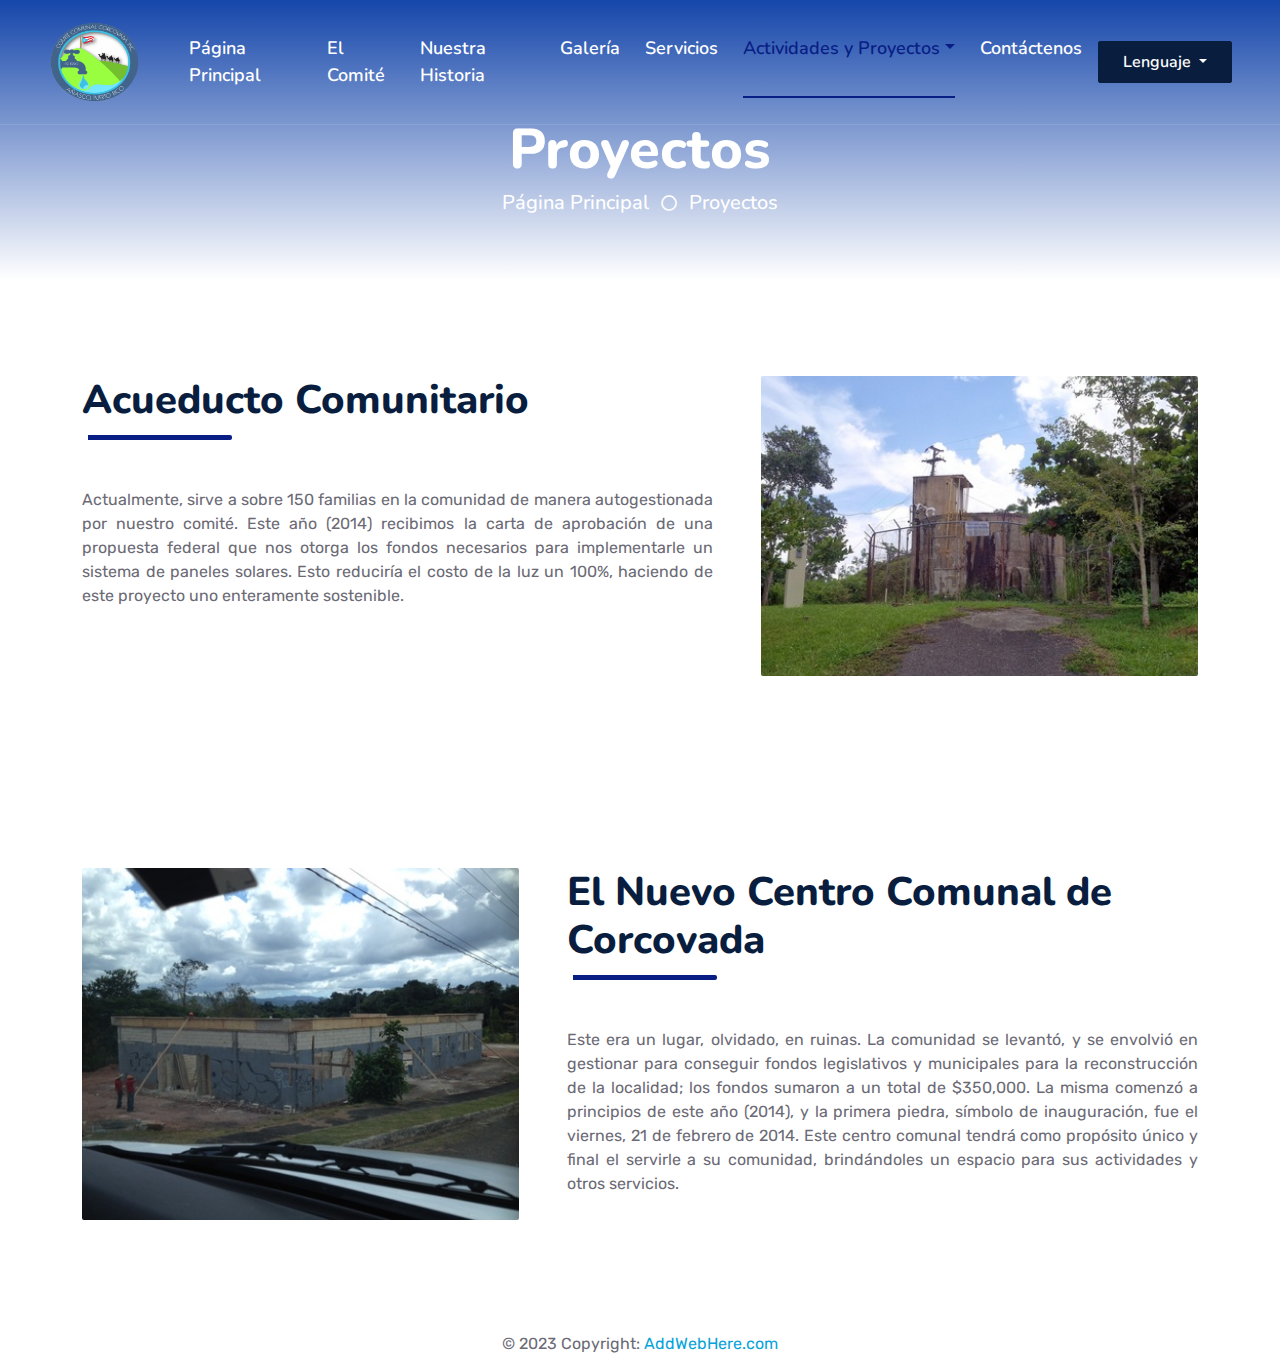
<file: Proyectos.html>
<!DOCTYPE html>
<html lang="en">

<head>
    <meta charset="utf-8">
    <title>Proyectos - Comité Comunal de Corcovada, Inc.</title>
    <meta content="width=device-width, initial-scale=1.0" name="viewport">

    <!-- Tab Icon -->
    <link rel="icon" type="image/x-icon" href="img/logo.png">

    <!-- Google Web Fonts -->
    <link rel="preconnect" href="https://fonts.googleapis.com">
    <link rel="preconnect" href="https://fonts.gstatic.com" crossorigin>
    <link href="https://fonts.googleapis.com/css2?family=Nunito:wght@400;600;700;800&family=Rubik:wght@400;500;600;700&display=swap" rel="stylesheet">

    <!-- Icon Font Stylesheet -->
    <link href="https://cdnjs.cloudflare.com/ajax/libs/font-awesome/5.10.0/css/all.min.css" rel="stylesheet">
    <link href="https://cdn.jsdelivr.net/npm/bootstrap-icons@1.4.1/font/bootstrap-icons.css" rel="stylesheet">

    <!-- Libraries Stylesheet -->
    <link href="lib/owlcarousel/assets/owl.carousel.min.css" rel="stylesheet">
    <link href="lib/animate/animate.min.css" rel="stylesheet">

    <!-- Customized Bootstrap Stylesheet -->
    <link href="css/bootstrap.min.css" rel="stylesheet">

    <!-- Template Stylesheet -->
    <link href="css/style.css" rel="stylesheet">
</head>

<body>
    <!-- Spinner Start -->
    <div id="spinner" class="show bg-white position-fixed translate-middle w-100 vh-100 top-50 start-50 d-flex align-items-center justify-content-center">
        <div class="spinner"></div>
    </div>
    <!-- Spinner End -->


    <!-- Navbar Start -->
    <div class="container-fluid position-relative p-0">
        <nav class="navbar navbar-expand-lg navbar-dark px-5 py-3 py-lg-0">
            <a href="index.html" class="navbar-brand p-0">
                <img src="img/logo.png" class="m-0" style="width:100px;height:80px;" alt="Logo">
            </a>
            <button class="navbar-toggler" type="button" data-bs-toggle="collapse" data-bs-target="#navbarCollapse">
                <span class="fa fa-bars"></span>
            </button>
            <div class="collapse navbar-collapse" id="navbarCollapse">
                <div class="navbar-nav ms-auto py-0">
                    <a href="index.html" class="nav-item nav-link">Página Principal</a>
                    <a href="elComite.html" class="nav-item nav-link">El Comité</a>
                    <a href="nuestraHistoria.html" class="nav-item nav-link">Nuestra Historia</a>
                    <a href="index.html" class="nav-item nav-link">Galería</a>
                    <a href="service.html" class="nav-item nav-link">Servicios</a>
                    <div class="nav-item dropdown">
                        <a href="#" class="nav-link dropdown-toggle active" data-bs-toggle="dropdown">Actividades y Proyectos</a>
                        <div class="dropdown-menu m-0">
                            <a href="Actividades.html" class="dropdown-item">Actividades</a>
                            <a href="Proyectos.html" class="dropdown-item active">Proyectos</a>
                        </div>
                    </div>
                    <a href="contact.html" class="nav-item nav-link">Contáctenos</a>
                </div>
                <div class="dropdown">
                    <button class="btn btn-dark dropdown-toggle py-2 px-4 ms-3" type="button" id="dropdownMenuButton" data-toggle="dropdown" aria-haspopup="true" aria-expanded="false">
                      Lenguaje
                    </button>
                    <div class="dropdown-menu" aria-labelledby="dropdownMenuButton">
                      <a class="dropdown-item" href="#">Español</a>
                      <a class="dropdown-item" href="#">English</a>
                      <a class="dropdown-item" href="#">Français</a>
                    </div>
                  </div>
            </div>
        </nav>

        <div class=" py-5 bg-header" >
            <div class="row py-3">
                <div class="col-12 pt-lg-1 mt-lg-5 text-center">
                    <h1 class="display-4 text-white animated zoomIn">Proyectos</h1>
                    <a href="index.html" class="h5 text-white">Página Principal</a>
                    <i class="far fa-circle text-white px-2"></i>
                    <a href="Proyectos.html" class="h5 text-white">Proyectos</a>
                </div>
            </div>
        </div>

    </div>
    <!-- Navbar End -->


    <!-- About Start -->
    <div class="container-fluid py-5 wow fadeInUp" data-wow-delay="0.1s">
        <div class="container py-5">
            <div class="row g-5">
                <div class="col-lg-7">
                    <div class="section-title position-relative pb-3 mb-5">
                        <h1 class="mb-0">Acueducto Comunitario</h1>
                    </div>
                    <p class="mb-4" align="justify">Actualmente, sirve a sobre 150 familias en la comunidad de manera autogestionada por nuestro comité. 
                        Este año (2014) recibimos la carta de aprobación de una propuesta federal que nos otorga los fondos necesarios para implementarle un 
                        sistema de paneles solares. Esto reduciría el costo de la luz un 100%, haciendo de este proyecto uno enteramente sostenible. </p>
                </div>
                <div class="col-lg-5" style="min-height: 300px;">
                    <div class="position-relative h-100">
                        <img class="position-absolute w-100 h-100 rounded wow zoomIn" data-wow-delay="0.9s" src="img/acueducto.jpg" style="object-fit: cover;">
                    </div>
                </div>
            </div>
        </div>
    </div>

    <div class="container-fluid py-5 wow fadeInUp" data-wow-delay="0.1s">
        <div class="container py-5">
            <div class="row g-5">
                <div class="col-lg-5" style="min-height: 300px;">
                    <div class="position-relative h-100">
                        <img class="position-absolute w-100 h-100 rounded wow zoomIn" data-wow-delay="0.9s" src="img/nuevocentro.jpg" style="object-fit: cover;">
                    </div>
                </div>
                <div class="col-lg-7">
                    <div class="section-title position-relative pb-3 mb-5">
                        <h1 class="mb-0">El Nuevo Centro Comunal de Corcovada</h1>
                    </div>
                    <p class="mb-4" align="justify">Este era un lugar, olvidado, en ruinas. La comunidad se levantó, y se envolvió en gestionar para conseguir 
                        fondos legislativos y municipales para la reconstrucción de la localidad; los fondos sumaron a un total de $350,000. La misma comenzó a 
                        principios de este año (2014), y la primera piedra, símbolo de inauguración, fue el viernes, 21 de febrero de 2014. Este centro  comunal tendrá 
                        como propósito único y final el servirle a su comunidad, brindándoles un espacio para sus actividades y otros servicios.</p>
                </div>
            </div>
        </div>
    </div>
    <!-- About End -->



     <!-- Back to Top -->
     <a href="#" class="btn btn-lg btn-primary btn-lg-square rounded back-to-top"><i class="bi bi-arrow-up"></i></a>

     <!-- Footer Start-->
     <footer class="page-footer font-small blue">
 
     <!-- Copyright -->
     <div class="footer-copyright text-center py-3">© 2023 Copyright:
       <a href="/"> AddWebHere.com</a>
     </div>
     <!-- Copyright -->
   
     </foo>
     <!-- Footer End-->


    <!-- Back to Top -->
    <a href="#" class="btn btn-lg btn-primary btn-lg-square rounded back-to-top"><i class="bi bi-arrow-up"></i></a>


    <!-- JavaScript Libraries -->
    <script src="https://code.jquery.com/jquery-3.4.1.min.js"></script>
    <script src="https://cdn.jsdelivr.net/npm/bootstrap@5.0.0/dist/js/bootstrap.bundle.min.js"></script>
    <script src="lib/wow/wow.min.js"></script>
    <script src="lib/easing/easing.min.js"></script>
    <script src="lib/waypoints/waypoints.min.js"></script>
    <script src="lib/counterup/counterup.min.js"></script>
    <script src="lib/owlcarousel/owl.carousel.min.js"></script>

    <!-- Template Javascript -->
    <script src="js/main.js"></script>
</body>

</html>
</file>
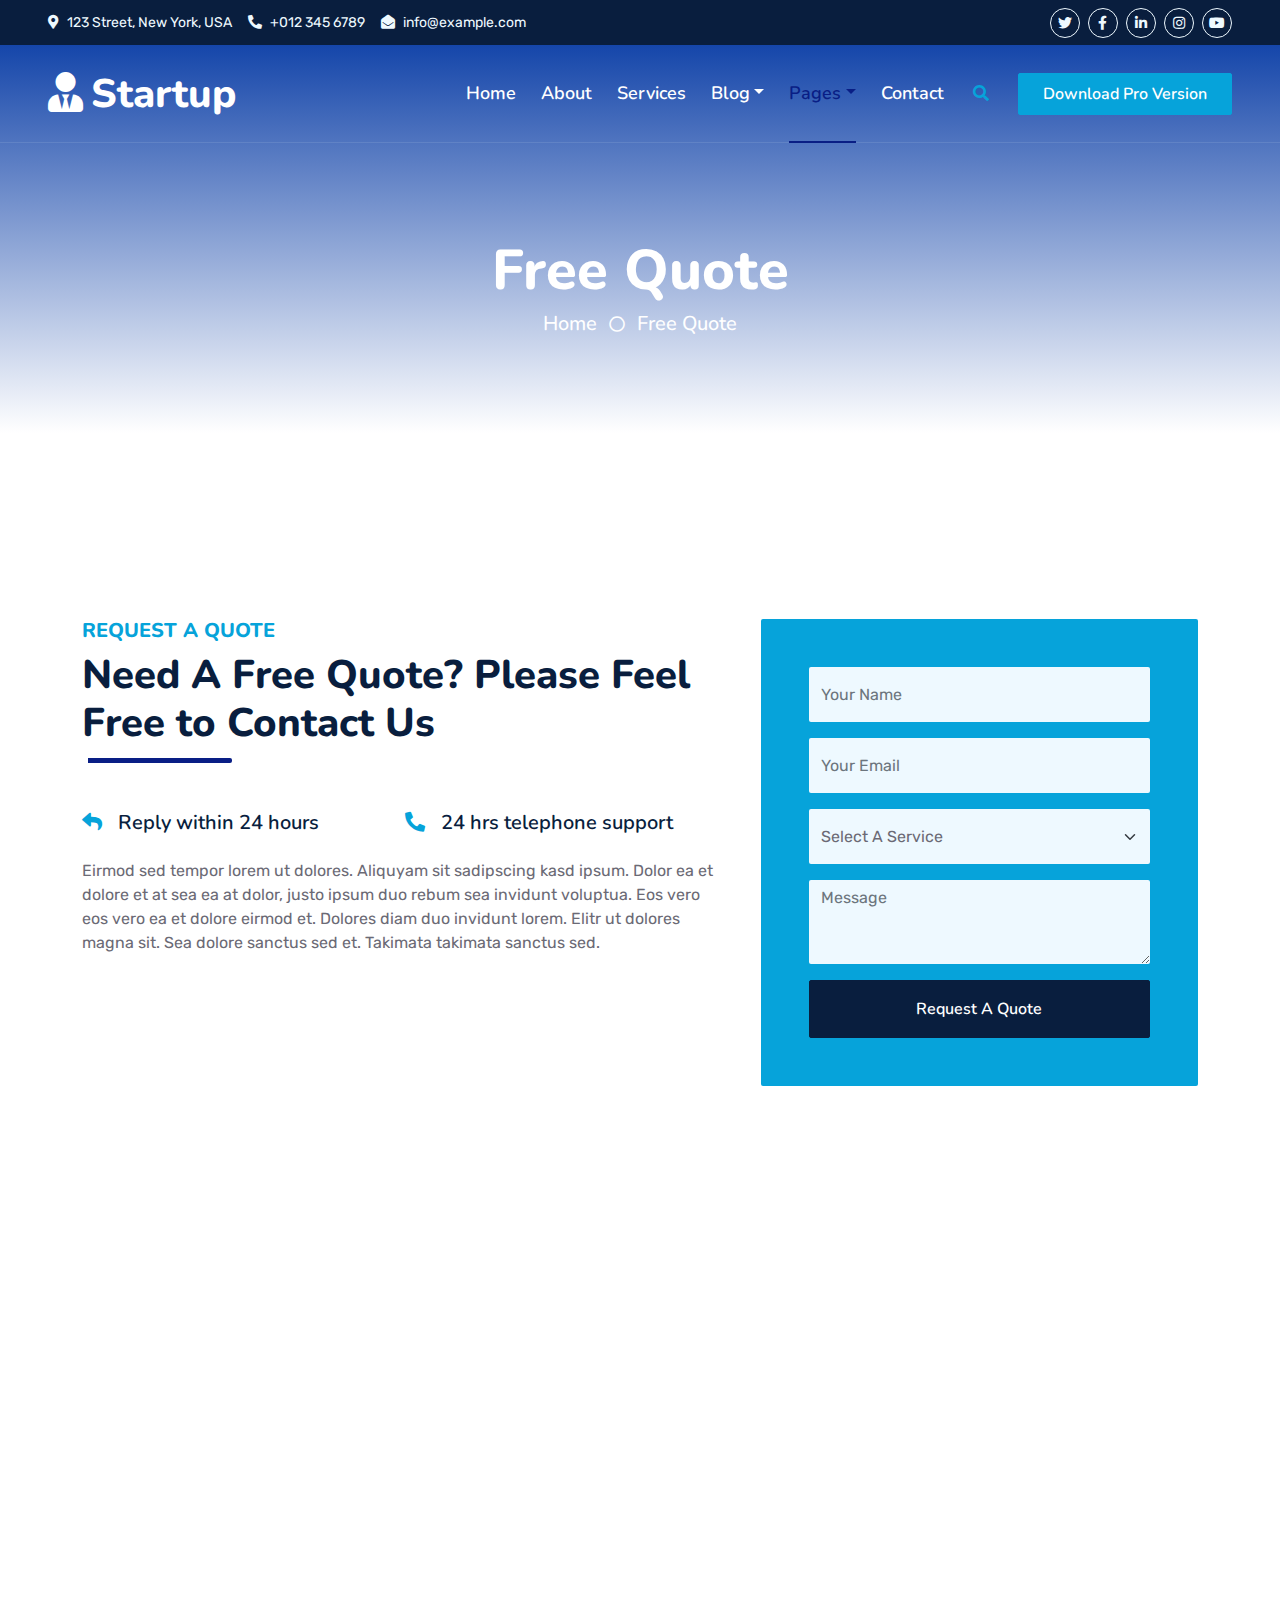
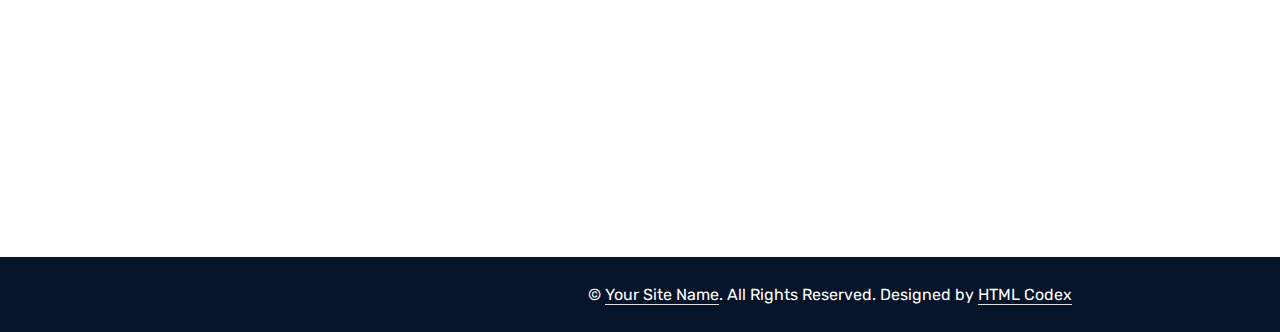
<file: quote.html>
<!DOCTYPE html>
<html lang="en">

<head>
    <meta charset="utf-8">
    <title>Startup - Startup Website Template</title>
    <meta content="width=device-width, initial-scale=1.0" name="viewport">
    <meta content="Free HTML Templates" name="keywords">
    <meta content="Free HTML Templates" name="description">

    <!-- Favicon -->
    <link href="img/favicon.ico" rel="icon">

    <!-- Google Web Fonts -->
    <link rel="preconnect" href="https://fonts.googleapis.com">
    <link rel="preconnect" href="https://fonts.gstatic.com" crossorigin>
    <link href="https://fonts.googleapis.com/css2?family=Nunito:wght@400;600;700;800&family=Rubik:wght@400;500;600;700&display=swap" rel="stylesheet">

    <!-- Icon Font Stylesheet -->
    <link href="https://cdnjs.cloudflare.com/ajax/libs/font-awesome/5.10.0/css/all.min.css" rel="stylesheet">
    <link href="https://cdn.jsdelivr.net/npm/bootstrap-icons@1.4.1/font/bootstrap-icons.css" rel="stylesheet">

    <!-- Libraries Stylesheet -->
    <link href="lib/owlcarousel/assets/owl.carousel.min.css" rel="stylesheet">
    <link href="lib/animate/animate.min.css" rel="stylesheet">

    <!-- Customized Bootstrap Stylesheet -->
    <link href="css/bootstrap.min.css" rel="stylesheet">

    <!-- Template Stylesheet -->
    <link href="css/style.css" rel="stylesheet">
</head>

<body>
    <!-- Spinner Start -->
    <div id="spinner" class="show bg-white position-fixed translate-middle w-100 vh-100 top-50 start-50 d-flex align-items-center justify-content-center">
        <div class="spinner"></div>
    </div>
    <!-- Spinner End -->


    <!-- Topbar Start -->
    <div class="container-fluid bg-dark px-5 d-none d-lg-block">
        <div class="row gx-0">
            <div class="col-lg-8 text-center text-lg-start mb-2 mb-lg-0">
                <div class="d-inline-flex align-items-center" style="height: 45px;">
                    <small class="me-3 text-light"><i class="fa fa-map-marker-alt me-2"></i>123 Street, New York, USA</small>
                    <small class="me-3 text-light"><i class="fa fa-phone-alt me-2"></i>+012 345 6789</small>
                    <small class="text-light"><i class="fa fa-envelope-open me-2"></i>info@example.com</small>
                </div>
            </div>
            <div class="col-lg-4 text-center text-lg-end">
                <div class="d-inline-flex align-items-center" style="height: 45px;">
                    <a class="btn btn-sm btn-outline-light btn-sm-square rounded-circle me-2" href=""><i class="fab fa-twitter fw-normal"></i></a>
                    <a class="btn btn-sm btn-outline-light btn-sm-square rounded-circle me-2" href=""><i class="fab fa-facebook-f fw-normal"></i></a>
                    <a class="btn btn-sm btn-outline-light btn-sm-square rounded-circle me-2" href=""><i class="fab fa-linkedin-in fw-normal"></i></a>
                    <a class="btn btn-sm btn-outline-light btn-sm-square rounded-circle me-2" href=""><i class="fab fa-instagram fw-normal"></i></a>
                    <a class="btn btn-sm btn-outline-light btn-sm-square rounded-circle" href=""><i class="fab fa-youtube fw-normal"></i></a>
                </div>
            </div>
        </div>
    </div>
    <!-- Topbar End -->


    <!-- Navbar Start -->
    <div class="container-fluid position-relative p-0">
        <nav class="navbar navbar-expand-lg navbar-dark px-5 py-3 py-lg-0">
            <a href="index.html" class="navbar-brand p-0">
                <h1 class="m-0"><i class="fa fa-user-tie me-2"></i>Startup</h1>
            </a>
            <button class="navbar-toggler" type="button" data-bs-toggle="collapse" data-bs-target="#navbarCollapse">
                <span class="fa fa-bars"></span>
            </button>
            <div class="collapse navbar-collapse" id="navbarCollapse">
                <div class="navbar-nav ms-auto py-0">
                    <a href="index.html" class="nav-item nav-link">Home</a>
                    <a href="about.html" class="nav-item nav-link">About</a>
                    <a href="service.html" class="nav-item nav-link">Services</a>
                    <div class="nav-item dropdown">
                        <a href="#" class="nav-link dropdown-toggle" data-bs-toggle="dropdown">Blog</a>
                        <div class="dropdown-menu m-0">
                            <a href="blog.html" class="dropdown-item">Blog Grid</a>
                            <a href="detail.html" class="dropdown-item">Blog Detail</a>
                        </div>
                    </div>
                    <div class="nav-item dropdown">
                        <a href="#" class="nav-link dropdown-toggle active" data-bs-toggle="dropdown">Pages</a>
                        <div class="dropdown-menu m-0">
                            <a href="price.html" class="dropdown-item">Pricing Plan</a>
                            <a href="feature.html" class="dropdown-item">Our features</a>
                            <a href="team.html" class="dropdown-item">Team Members</a>
                            <a href="testimonial.html" class="dropdown-item">Testimonial</a>
                            <a href="quote.html" class="dropdown-item active">Free Quote</a>
                        </div>
                    </div>
                    <a href="contact.html" class="nav-item nav-link">Contact</a>
                </div>
                <butaton type="button" class="btn text-primary ms-3" data-bs-toggle="modal" data-bs-target="#searchModal"><i class="fa fa-search"></i></butaton>
                <a href="https://htmlcodex.com/startup-company-website-template" class="btn btn-primary py-2 px-4 ms-3">Download Pro Version</a>
            </div>
        </nav>

        <div class="container-fluid bg-primary py-5 bg-header" style="margin-bottom: 90px;">
            <div class="row py-5">
                <div class="col-12 pt-lg-5 mt-lg-5 text-center">
                    <h1 class="display-4 text-white animated zoomIn">Free Quote</h1>
                    <a href="" class="h5 text-white">Home</a>
                    <i class="far fa-circle text-white px-2"></i>
                    <a href="" class="h5 text-white">Free Quote</a>
                </div>
            </div>
        </div>
    </div>
    <!-- Navbar End -->


    <!-- Full Screen Search Start -->
    <div class="modal fade" id="searchModal" tabindex="-1">
        <div class="modal-dialog modal-fullscreen">
            <div class="modal-content" style="background: rgba(9, 30, 62, .7);">
                <div class="modal-header border-0">
                    <button type="button" class="btn bg-white btn-close" data-bs-dismiss="modal" aria-label="Close"></button>
                </div>
                <div class="modal-body d-flex align-items-center justify-content-center">
                    <div class="input-group" style="max-width: 600px;">
                        <input type="text" class="form-control bg-transparent border-primary p-3" placeholder="Type search keyword">
                        <button class="btn btn-primary px-4"><i class="bi bi-search"></i></button>
                    </div>
                </div>
            </div>
        </div>
    </div>
    <!-- Full Screen Search End -->


    <!-- Quote Start -->
    <div class="container-fluid py-5 wow fadeInUp" data-wow-delay="0.1s">
        <div class="container py-5">
            <div class="row g-5">
                <div class="col-lg-7">
                    <div class="section-title position-relative pb-3 mb-5">
                        <h5 class="fw-bold text-primary text-uppercase">Request A Quote</h5>
                        <h1 class="mb-0">Need A Free Quote? Please Feel Free to Contact Us</h1>
                    </div>
                    <div class="row gx-3">
                        <div class="col-sm-6 wow zoomIn" data-wow-delay="0.2s">
                            <h5 class="mb-4"><i class="fa fa-reply text-primary me-3"></i>Reply within 24 hours</h5>
                        </div>
                        <div class="col-sm-6 wow zoomIn" data-wow-delay="0.4s">
                            <h5 class="mb-4"><i class="fa fa-phone-alt text-primary me-3"></i>24 hrs telephone support</h5>
                        </div>
                    </div>
                    <p class="mb-4">Eirmod sed tempor lorem ut dolores. Aliquyam sit sadipscing kasd ipsum. Dolor ea et dolore et at sea ea at dolor, justo ipsum duo rebum sea invidunt voluptua. Eos vero eos vero ea et dolore eirmod et. Dolores diam duo invidunt lorem. Elitr ut dolores magna sit. Sea dolore sanctus sed et. Takimata takimata sanctus sed.</p>
                    <div class="d-flex align-items-center mt-2 wow zoomIn" data-wow-delay="0.6s">
                        <div class="bg-primary d-flex align-items-center justify-content-center rounded" style="width: 60px; height: 60px;">
                            <i class="fa fa-phone-alt text-white"></i>
                        </div>
                        <div class="ps-4">
                            <h5 class="mb-2">Call to ask any question</h5>
                            <h4 class="text-primary mb-0">+012 345 6789</h4>
                        </div>
                    </div>
                </div>
                <div class="col-lg-5">
                    <div class="bg-primary rounded h-100 d-flex align-items-center p-5 wow zoomIn" data-wow-delay="0.9s">
                        <form>
                            <div class="row g-3">
                                <div class="col-xl-12">
                                    <input type="text" class="form-control bg-light border-0" placeholder="Your Name" style="height: 55px;">
                                </div>
                                <div class="col-12">
                                    <input type="email" class="form-control bg-light border-0" placeholder="Your Email" style="height: 55px;">
                                </div>
                                <div class="col-12">
                                    <select class="form-select bg-light border-0" style="height: 55px;">
                                        <option selected>Select A Service</option>
                                        <option value="1">Service 1</option>
                                        <option value="2">Service 2</option>
                                        <option value="3">Service 3</option>
                                    </select>
                                </div>
                                <div class="col-12">
                                    <textarea class="form-control bg-light border-0" rows="3" placeholder="Message"></textarea>
                                </div>
                                <div class="col-12">
                                    <button class="btn btn-dark w-100 py-3" type="submit">Request A Quote</button>
                                </div>
                            </div>
                        </form>
                    </div>
                </div>
            </div>
        </div>
    </div>
    <!-- Quote End -->


    <!-- Vendor Start -->
    <div class="container-fluid py-5 wow fadeInUp" data-wow-delay="0.1s">
        <div class="container py-5 mb-5">
            <div class="bg-white">
                <div class="owl-carousel vendor-carousel">
                    <img src="img/vendor-1.jpg" alt="">
                    <img src="img/vendor-2.jpg" alt="">
                    <img src="img/vendor-3.jpg" alt="">
                    <img src="img/vendor-4.jpg" alt="">
                    <img src="img/vendor-5.jpg" alt="">
                    <img src="img/vendor-6.jpg" alt="">
                    <img src="img/vendor-7.jpg" alt="">
                    <img src="img/vendor-8.jpg" alt="">
                    <img src="img/vendor-9.jpg" alt="">
                </div>
            </div>
        </div>
    </div>
    <!-- Vendor End -->
    

    <!-- Footer Start -->
    <div class="container-fluid bg-dark text-light mt-5 wow fadeInUp" data-wow-delay="0.1s">
        <div class="container">
            <div class="row gx-5">
                <div class="col-lg-4 col-md-6 footer-about">
                    <div class="d-flex flex-column align-items-center justify-content-center text-center h-100 bg-primary p-4">
                        <a href="index.html" class="navbar-brand">
                            <h1 class="m-0 text-white"><i class="fa fa-user-tie me-2"></i>Startup</h1>
                        </a>
                        <p class="mt-3 mb-4">Lorem diam sit erat dolor elitr et, diam lorem justo amet clita stet eos sit. Elitr dolor duo lorem, elitr clita ipsum sea. Diam amet erat lorem stet eos. Diam amet et kasd eos duo.</p>
                        <form action="">
                            <div class="input-group">
                                <input type="text" class="form-control border-white p-3" placeholder="Your Email">
                                <button class="btn btn-dark">Sign Up</button>
                            </div>
                        </form>
                    </div>
                </div>
                <div class="col-lg-8 col-md-6">
                    <div class="row gx-5">
                        <div class="col-lg-4 col-md-12 pt-5 mb-5">
                            <div class="section-title section-title-sm position-relative pb-3 mb-4">
                                <h3 class="text-light mb-0">Get In Touch</h3>
                            </div>
                            <div class="d-flex mb-2">
                                <i class="bi bi-geo-alt text-primary me-2"></i>
                                <p class="mb-0">123 Street, New York, USA</p>
                            </div>
                            <div class="d-flex mb-2">
                                <i class="bi bi-envelope-open text-primary me-2"></i>
                                <p class="mb-0">info@example.com</p>
                            </div>
                            <div class="d-flex mb-2">
                                <i class="bi bi-telephone text-primary me-2"></i>
                                <p class="mb-0">+012 345 67890</p>
                            </div>
                            <div class="d-flex mt-4">
                                <a class="btn btn-primary btn-square me-2" href="#"><i class="fab fa-twitter fw-normal"></i></a>
                                <a class="btn btn-primary btn-square me-2" href="#"><i class="fab fa-facebook-f fw-normal"></i></a>
                                <a class="btn btn-primary btn-square me-2" href="#"><i class="fab fa-linkedin-in fw-normal"></i></a>
                                <a class="btn btn-primary btn-square" href="#"><i class="fab fa-instagram fw-normal"></i></a>
                            </div>
                        </div>
                        <div class="col-lg-4 col-md-12 pt-0 pt-lg-5 mb-5">
                            <div class="section-title section-title-sm position-relative pb-3 mb-4">
                                <h3 class="text-light mb-0">Quick Links</h3>
                            </div>
                            <div class="link-animated d-flex flex-column justify-content-start">
                                <a class="text-light mb-2" href="#"><i class="bi bi-arrow-right text-primary me-2"></i>Home</a>
                                <a class="text-light mb-2" href="#"><i class="bi bi-arrow-right text-primary me-2"></i>About Us</a>
                                <a class="text-light mb-2" href="#"><i class="bi bi-arrow-right text-primary me-2"></i>Our Services</a>
                                <a class="text-light mb-2" href="#"><i class="bi bi-arrow-right text-primary me-2"></i>Meet The Team</a>
                                <a class="text-light mb-2" href="#"><i class="bi bi-arrow-right text-primary me-2"></i>Latest Blog</a>
                                <a class="text-light" href="#"><i class="bi bi-arrow-right text-primary me-2"></i>Contact Us</a>
                            </div>
                        </div>
                        <div class="col-lg-4 col-md-12 pt-0 pt-lg-5 mb-5">
                            <div class="section-title section-title-sm position-relative pb-3 mb-4">
                                <h3 class="text-light mb-0">Popular Links</h3>
                            </div>
                            <div class="link-animated d-flex flex-column justify-content-start">
                                <a class="text-light mb-2" href="#"><i class="bi bi-arrow-right text-primary me-2"></i>Home</a>
                                <a class="text-light mb-2" href="#"><i class="bi bi-arrow-right text-primary me-2"></i>About Us</a>
                                <a class="text-light mb-2" href="#"><i class="bi bi-arrow-right text-primary me-2"></i>Our Services</a>
                                <a class="text-light mb-2" href="#"><i class="bi bi-arrow-right text-primary me-2"></i>Meet The Team</a>
                                <a class="text-light mb-2" href="#"><i class="bi bi-arrow-right text-primary me-2"></i>Latest Blog</a>
                                <a class="text-light" href="#"><i class="bi bi-arrow-right text-primary me-2"></i>Contact Us</a>
                            </div>
                        </div>
                    </div>
                </div>
            </div>
        </div>
    </div>
    <div class="container-fluid text-white" style="background: #061429;">
        <div class="container text-center">
            <div class="row justify-content-end">
                <div class="col-lg-8 col-md-6">
                    <div class="d-flex align-items-center justify-content-center" style="height: 75px;">
                        <p class="mb-0">&copy; <a class="text-white border-bottom" href="#">Your Site Name</a>. All Rights Reserved. 
						
						<!--/*** This template is free as long as you keep the footer author’s credit link/attribution link/backlink. If you'd like to use the template without the footer author’s credit link/attribution link/backlink, you can purchase the Credit Removal License from "https://htmlcodex.com/credit-removal". Thank you for your support. ***/-->
						Designed by <a class="text-white border-bottom" href="https://htmlcodex.com">HTML Codex</a></p>
                    </div>
                </div>
            </div>
        </div>
    </div>
    <!-- Footer End -->


    <!-- Back to Top -->
    <a href="#" class="btn btn-lg btn-primary btn-lg-square rounded back-to-top"><i class="bi bi-arrow-up"></i></a>


    <!-- JavaScript Libraries -->
    <script src="https://code.jquery.com/jquery-3.4.1.min.js"></script>
    <script src="https://cdn.jsdelivr.net/npm/bootstrap@5.0.0/dist/js/bootstrap.bundle.min.js"></script>
    <script src="lib/wow/wow.min.js"></script>
    <script src="lib/easing/easing.min.js"></script>
    <script src="lib/waypoints/waypoints.min.js"></script>
    <script src="lib/counterup/counterup.min.js"></script>
    <script src="lib/owlcarousel/owl.carousel.min.js"></script>

    <!-- Template Javascript -->
    <script src="js/main.js"></script>
</body>

</html>
</file>
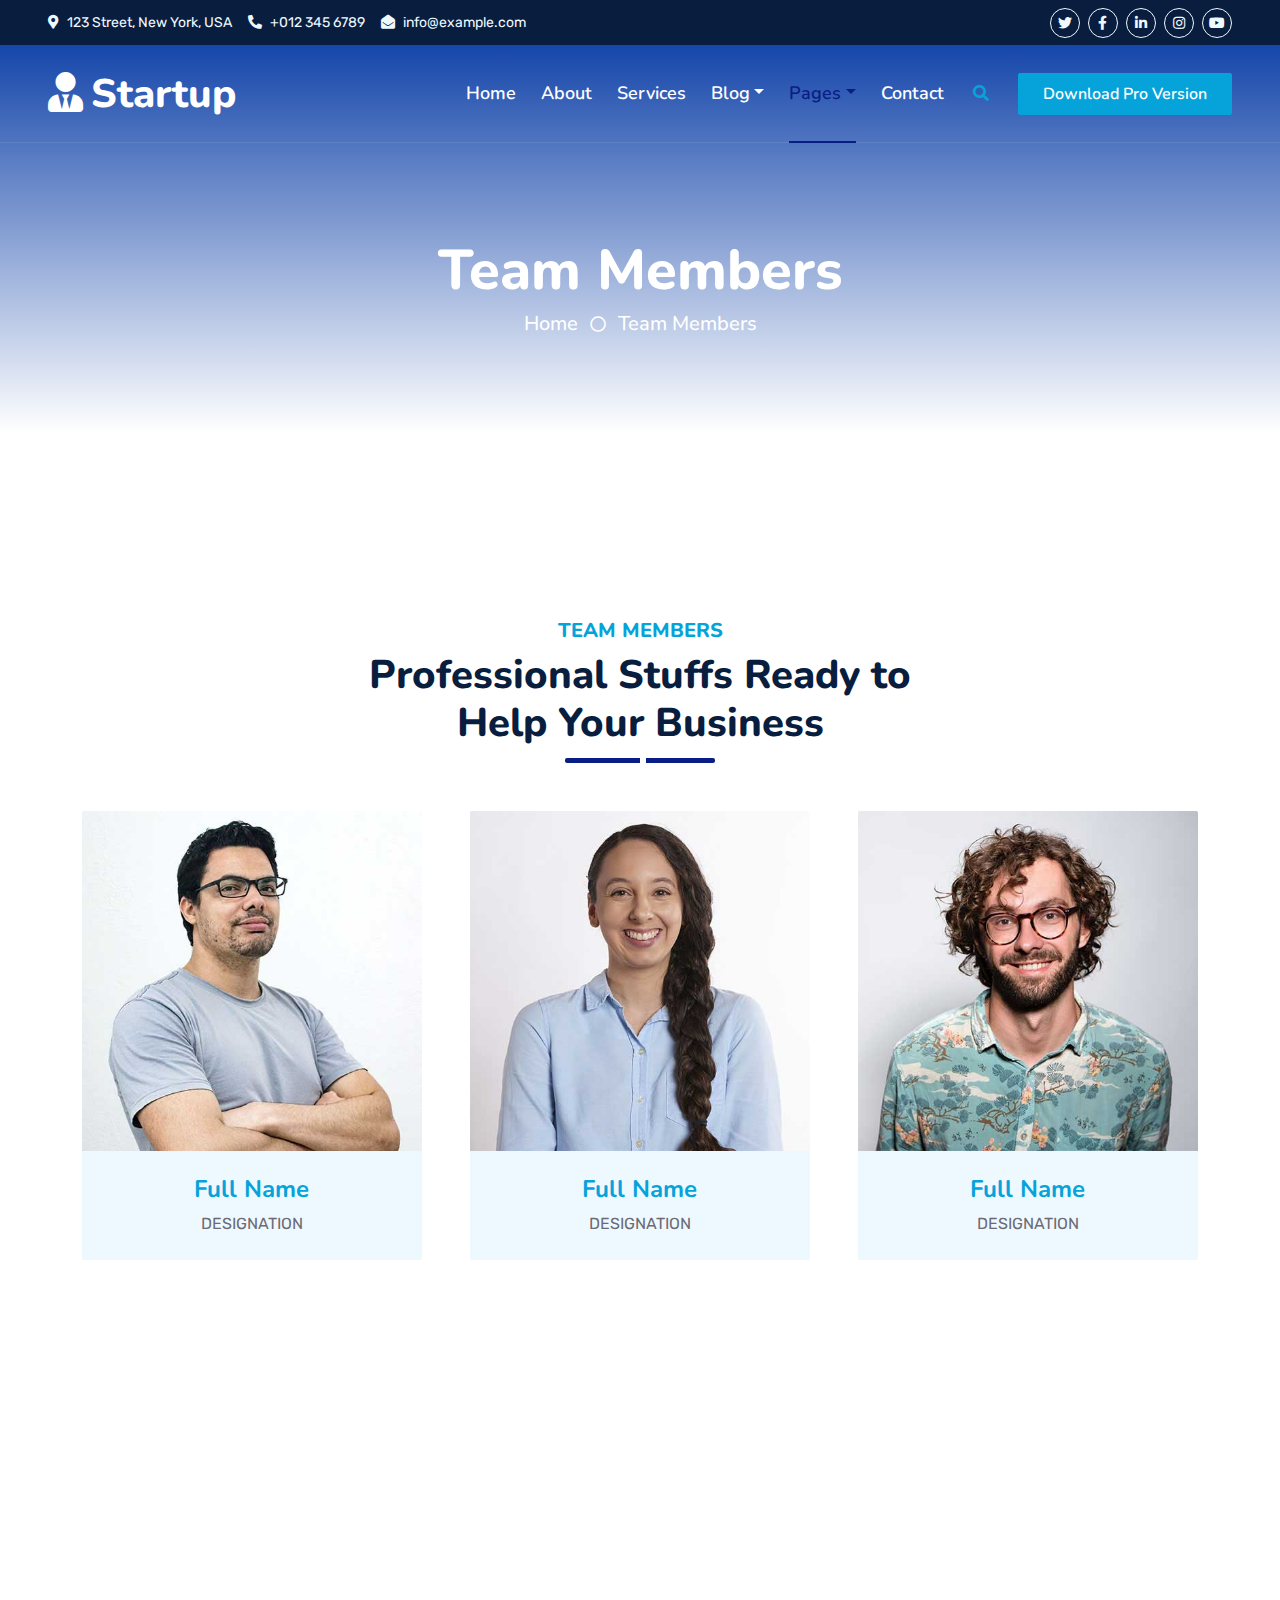
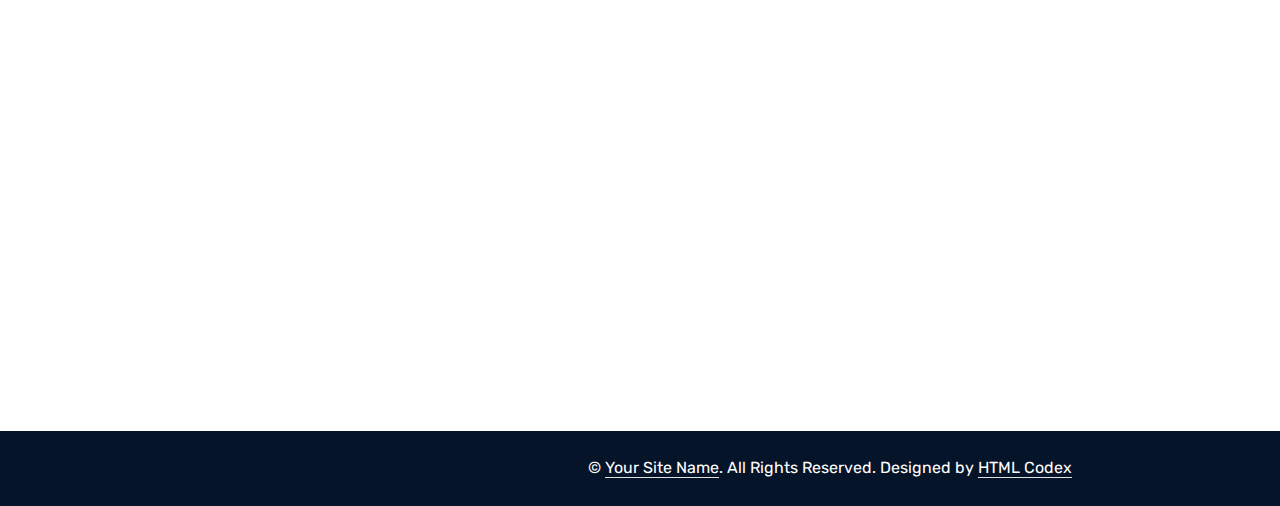
<file: team.html>
<!DOCTYPE html>
<html lang="en">

<head>
    <meta charset="utf-8">
    <title>Startup - Startup Website Template</title>
    <meta content="width=device-width, initial-scale=1.0" name="viewport">
    <meta content="Free HTML Templates" name="keywords">
    <meta content="Free HTML Templates" name="description">

    <!-- Favicon -->
    <link href="img/favicon.ico" rel="icon">

    <!-- Google Web Fonts -->
    <link rel="preconnect" href="https://fonts.googleapis.com">
    <link rel="preconnect" href="https://fonts.gstatic.com" crossorigin>
    <link href="https://fonts.googleapis.com/css2?family=Nunito:wght@400;600;700;800&family=Rubik:wght@400;500;600;700&display=swap" rel="stylesheet">

    <!-- Icon Font Stylesheet -->
    <link href="https://cdnjs.cloudflare.com/ajax/libs/font-awesome/5.10.0/css/all.min.css" rel="stylesheet">
    <link href="https://cdn.jsdelivr.net/npm/bootstrap-icons@1.4.1/font/bootstrap-icons.css" rel="stylesheet">

    <!-- Libraries Stylesheet -->
    <link href="lib/owlcarousel/assets/owl.carousel.min.css" rel="stylesheet">
    <link href="lib/animate/animate.min.css" rel="stylesheet">

    <!-- Customized Bootstrap Stylesheet -->
    <link href="css/bootstrap.min.css" rel="stylesheet">

    <!-- Template Stylesheet -->
    <link href="css/style.css" rel="stylesheet">
</head>

<body>
    <!-- Spinner Start -->
    <div id="spinner" class="show bg-white position-fixed translate-middle w-100 vh-100 top-50 start-50 d-flex align-items-center justify-content-center">
        <div class="spinner"></div>
    </div>
    <!-- Spinner End -->


    <!-- Topbar Start -->
    <div class="container-fluid bg-dark px-5 d-none d-lg-block">
        <div class="row gx-0">
            <div class="col-lg-8 text-center text-lg-start mb-2 mb-lg-0">
                <div class="d-inline-flex align-items-center" style="height: 45px;">
                    <small class="me-3 text-light"><i class="fa fa-map-marker-alt me-2"></i>123 Street, New York, USA</small>
                    <small class="me-3 text-light"><i class="fa fa-phone-alt me-2"></i>+012 345 6789</small>
                    <small class="text-light"><i class="fa fa-envelope-open me-2"></i>info@example.com</small>
                </div>
            </div>
            <div class="col-lg-4 text-center text-lg-end">
                <div class="d-inline-flex align-items-center" style="height: 45px;">
                    <a class="btn btn-sm btn-outline-light btn-sm-square rounded-circle me-2" href=""><i class="fab fa-twitter fw-normal"></i></a>
                    <a class="btn btn-sm btn-outline-light btn-sm-square rounded-circle me-2" href=""><i class="fab fa-facebook-f fw-normal"></i></a>
                    <a class="btn btn-sm btn-outline-light btn-sm-square rounded-circle me-2" href=""><i class="fab fa-linkedin-in fw-normal"></i></a>
                    <a class="btn btn-sm btn-outline-light btn-sm-square rounded-circle me-2" href=""><i class="fab fa-instagram fw-normal"></i></a>
                    <a class="btn btn-sm btn-outline-light btn-sm-square rounded-circle" href=""><i class="fab fa-youtube fw-normal"></i></a>
                </div>
            </div>
        </div>
    </div>
    <!-- Topbar End -->


    <!-- Navbar Start -->
    <div class="container-fluid position-relative p-0">
        <nav class="navbar navbar-expand-lg navbar-dark px-5 py-3 py-lg-0">
            <a href="index.html" class="navbar-brand p-0">
                <h1 class="m-0"><i class="fa fa-user-tie me-2"></i>Startup</h1>
            </a>
            <button class="navbar-toggler" type="button" data-bs-toggle="collapse" data-bs-target="#navbarCollapse">
                <span class="fa fa-bars"></span>
            </button>
            <div class="collapse navbar-collapse" id="navbarCollapse">
                <div class="navbar-nav ms-auto py-0">
                    <a href="index.html" class="nav-item nav-link">Home</a>
                    <a href="about.html" class="nav-item nav-link">About</a>
                    <a href="service.html" class="nav-item nav-link">Services</a>
                    <div class="nav-item dropdown">
                        <a href="#" class="nav-link dropdown-toggle" data-bs-toggle="dropdown">Blog</a>
                        <div class="dropdown-menu m-0">
                            <a href="blog.html" class="dropdown-item">Blog Grid</a>
                            <a href="detail.html" class="dropdown-item">Blog Detail</a>
                        </div>
                    </div>
                    <div class="nav-item dropdown">
                        <a href="#" class="nav-link dropdown-toggle active" data-bs-toggle="dropdown">Pages</a>
                        <div class="dropdown-menu m-0">
                            <a href="price.html" class="dropdown-item">Pricing Plan</a>
                            <a href="feature.html" class="dropdown-item">Our features</a>
                            <a href="team.html" class="dropdown-item active">Team Members</a>
                            <a href="testimonial.html" class="dropdown-item">Testimonial</a>
                            <a href="quote.html" class="dropdown-item">Free Quote</a>
                        </div>
                    </div>
                    <a href="contact.html" class="nav-item nav-link">Contact</a>
                </div>
                <butaton type="button" class="btn text-primary ms-3" data-bs-toggle="modal" data-bs-target="#searchModal"><i class="fa fa-search"></i></butaton>
                <a href="https://htmlcodex.com/startup-company-website-template" class="btn btn-primary py-2 px-4 ms-3">Download Pro Version</a>
            </div>
        </nav>

        <div class="container-fluid bg-primary py-5 bg-header" style="margin-bottom: 90px;">
            <div class="row py-5">
                <div class="col-12 pt-lg-5 mt-lg-5 text-center">
                    <h1 class="display-4 text-white animated zoomIn">Team Members</h1>
                    <a href="" class="h5 text-white">Home</a>
                    <i class="far fa-circle text-white px-2"></i>
                    <a href="" class="h5 text-white">Team Members</a>
                </div>
            </div>
        </div>
    </div>
    <!-- Navbar End -->


    <!-- Full Screen Search Start -->
    <div class="modal fade" id="searchModal" tabindex="-1">
        <div class="modal-dialog modal-fullscreen">
            <div class="modal-content" style="background: rgba(9, 30, 62, .7);">
                <div class="modal-header border-0">
                    <button type="button" class="btn bg-white btn-close" data-bs-dismiss="modal" aria-label="Close"></button>
                </div>
                <div class="modal-body d-flex align-items-center justify-content-center">
                    <div class="input-group" style="max-width: 600px;">
                        <input type="text" class="form-control bg-transparent border-primary p-3" placeholder="Type search keyword">
                        <button class="btn btn-primary px-4"><i class="bi bi-search"></i></button>
                    </div>
                </div>
            </div>
        </div>
    </div>
    <!-- Full Screen Search End -->


    <!-- Team Start -->
    <div class="container-fluid py-5 wow fadeInUp" data-wow-delay="0.1s">
        <div class="container py-5">
            <div class="section-title text-center position-relative pb-3 mb-5 mx-auto" style="max-width: 600px;">
                <h5 class="fw-bold text-primary text-uppercase">Team Members</h5>
                <h1 class="mb-0">Professional Stuffs Ready to Help Your Business</h1>
            </div>
            <div class="row g-5">
                <div class="col-lg-4 wow slideInUp" data-wow-delay="0.3s">
                    <div class="team-item bg-light rounded overflow-hidden">
                        <div class="team-img position-relative overflow-hidden">
                            <img class="img-fluid w-100" src="img/team-1.jpg" alt="">
                            <div class="team-social">
                                <a class="btn btn-lg btn-primary btn-lg-square rounded" href=""><i class="fab fa-twitter fw-normal"></i></a>
                                <a class="btn btn-lg btn-primary btn-lg-square rounded" href=""><i class="fab fa-facebook-f fw-normal"></i></a>
                                <a class="btn btn-lg btn-primary btn-lg-square rounded" href=""><i class="fab fa-instagram fw-normal"></i></a>
                                <a class="btn btn-lg btn-primary btn-lg-square rounded" href=""><i class="fab fa-linkedin-in fw-normal"></i></a>
                            </div>
                        </div>
                        <div class="text-center py-4">
                            <h4 class="text-primary">Full Name</h4>
                            <p class="text-uppercase m-0">Designation</p>
                        </div>
                    </div>
                </div>
                <div class="col-lg-4 wow slideInUp" data-wow-delay="0.6s">
                    <div class="team-item bg-light rounded overflow-hidden">
                        <div class="team-img position-relative overflow-hidden">
                            <img class="img-fluid w-100" src="img/team-2.jpg" alt="">
                            <div class="team-social">
                                <a class="btn btn-lg btn-primary btn-lg-square rounded" href=""><i class="fab fa-twitter fw-normal"></i></a>
                                <a class="btn btn-lg btn-primary btn-lg-square rounded" href=""><i class="fab fa-facebook-f fw-normal"></i></a>
                                <a class="btn btn-lg btn-primary btn-lg-square rounded" href=""><i class="fab fa-instagram fw-normal"></i></a>
                                <a class="btn btn-lg btn-primary btn-lg-square rounded" href=""><i class="fab fa-linkedin-in fw-normal"></i></a>
                            </div>
                        </div>
                        <div class="text-center py-4">
                            <h4 class="text-primary">Full Name</h4>
                            <p class="text-uppercase m-0">Designation</p>
                        </div>
                    </div>
                </div>
                <div class="col-lg-4 wow slideInUp" data-wow-delay="0.9s">
                    <div class="team-item bg-light rounded overflow-hidden">
                        <div class="team-img position-relative overflow-hidden">
                            <img class="img-fluid w-100" src="img/team-3.jpg" alt="">
                            <div class="team-social">
                                <a class="btn btn-lg btn-primary btn-lg-square rounded" href=""><i class="fab fa-twitter fw-normal"></i></a>
                                <a class="btn btn-lg btn-primary btn-lg-square rounded" href=""><i class="fab fa-facebook-f fw-normal"></i></a>
                                <a class="btn btn-lg btn-primary btn-lg-square rounded" href=""><i class="fab fa-instagram fw-normal"></i></a>
                                <a class="btn btn-lg btn-primary btn-lg-square rounded" href=""><i class="fab fa-linkedin-in fw-normal"></i></a>
                            </div>
                        </div>
                        <div class="text-center py-4">
                            <h4 class="text-primary">Full Name</h4>
                            <p class="text-uppercase m-0">Designation</p>
                        </div>
                    </div>
                </div>
            </div>
        </div>
    </div>
    <!-- Team End -->


    <!-- Vendor Start -->
    <div class="container-fluid py-5 wow fadeInUp" data-wow-delay="0.1s">
        <div class="container py-5 mb-5">
            <div class="bg-white">
                <div class="owl-carousel vendor-carousel">
                    <img src="img/vendor-1.jpg" alt="">
                    <img src="img/vendor-2.jpg" alt="">
                    <img src="img/vendor-3.jpg" alt="">
                    <img src="img/vendor-4.jpg" alt="">
                    <img src="img/vendor-5.jpg" alt="">
                    <img src="img/vendor-6.jpg" alt="">
                    <img src="img/vendor-7.jpg" alt="">
                    <img src="img/vendor-8.jpg" alt="">
                    <img src="img/vendor-9.jpg" alt="">
                </div>
            </div>
        </div>
    </div>
    <!-- Vendor End -->
    

    <!-- Footer Start -->
    <div class="container-fluid bg-dark text-light mt-5 wow fadeInUp" data-wow-delay="0.1s">
        <div class="container">
            <div class="row gx-5">
                <div class="col-lg-4 col-md-6 footer-about">
                    <div class="d-flex flex-column align-items-center justify-content-center text-center h-100 bg-primary p-4">
                        <a href="index.html" class="navbar-brand">
                            <h1 class="m-0 text-white"><i class="fa fa-user-tie me-2"></i>Startup</h1>
                        </a>
                        <p class="mt-3 mb-4">Lorem diam sit erat dolor elitr et, diam lorem justo amet clita stet eos sit. Elitr dolor duo lorem, elitr clita ipsum sea. Diam amet erat lorem stet eos. Diam amet et kasd eos duo.</p>
                        <form action="">
                            <div class="input-group">
                                <input type="text" class="form-control border-white p-3" placeholder="Your Email">
                                <button class="btn btn-dark">Sign Up</button>
                            </div>
                        </form>
                    </div>
                </div>
                <div class="col-lg-8 col-md-6">
                    <div class="row gx-5">
                        <div class="col-lg-4 col-md-12 pt-5 mb-5">
                            <div class="section-title section-title-sm position-relative pb-3 mb-4">
                                <h3 class="text-light mb-0">Get In Touch</h3>
                            </div>
                            <div class="d-flex mb-2">
                                <i class="bi bi-geo-alt text-primary me-2"></i>
                                <p class="mb-0">123 Street, New York, USA</p>
                            </div>
                            <div class="d-flex mb-2">
                                <i class="bi bi-envelope-open text-primary me-2"></i>
                                <p class="mb-0">info@example.com</p>
                            </div>
                            <div class="d-flex mb-2">
                                <i class="bi bi-telephone text-primary me-2"></i>
                                <p class="mb-0">+012 345 67890</p>
                            </div>
                            <div class="d-flex mt-4">
                                <a class="btn btn-primary btn-square me-2" href="#"><i class="fab fa-twitter fw-normal"></i></a>
                                <a class="btn btn-primary btn-square me-2" href="#"><i class="fab fa-facebook-f fw-normal"></i></a>
                                <a class="btn btn-primary btn-square me-2" href="#"><i class="fab fa-linkedin-in fw-normal"></i></a>
                                <a class="btn btn-primary btn-square" href="#"><i class="fab fa-instagram fw-normal"></i></a>
                            </div>
                        </div>
                        <div class="col-lg-4 col-md-12 pt-0 pt-lg-5 mb-5">
                            <div class="section-title section-title-sm position-relative pb-3 mb-4">
                                <h3 class="text-light mb-0">Quick Links</h3>
                            </div>
                            <div class="link-animated d-flex flex-column justify-content-start">
                                <a class="text-light mb-2" href="#"><i class="bi bi-arrow-right text-primary me-2"></i>Home</a>
                                <a class="text-light mb-2" href="#"><i class="bi bi-arrow-right text-primary me-2"></i>About Us</a>
                                <a class="text-light mb-2" href="#"><i class="bi bi-arrow-right text-primary me-2"></i>Our Services</a>
                                <a class="text-light mb-2" href="#"><i class="bi bi-arrow-right text-primary me-2"></i>Meet The Team</a>
                                <a class="text-light mb-2" href="#"><i class="bi bi-arrow-right text-primary me-2"></i>Latest Blog</a>
                                <a class="text-light" href="#"><i class="bi bi-arrow-right text-primary me-2"></i>Contact Us</a>
                            </div>
                        </div>
                        <div class="col-lg-4 col-md-12 pt-0 pt-lg-5 mb-5">
                            <div class="section-title section-title-sm position-relative pb-3 mb-4">
                                <h3 class="text-light mb-0">Popular Links</h3>
                            </div>
                            <div class="link-animated d-flex flex-column justify-content-start">
                                <a class="text-light mb-2" href="#"><i class="bi bi-arrow-right text-primary me-2"></i>Home</a>
                                <a class="text-light mb-2" href="#"><i class="bi bi-arrow-right text-primary me-2"></i>About Us</a>
                                <a class="text-light mb-2" href="#"><i class="bi bi-arrow-right text-primary me-2"></i>Our Services</a>
                                <a class="text-light mb-2" href="#"><i class="bi bi-arrow-right text-primary me-2"></i>Meet The Team</a>
                                <a class="text-light mb-2" href="#"><i class="bi bi-arrow-right text-primary me-2"></i>Latest Blog</a>
                                <a class="text-light" href="#"><i class="bi bi-arrow-right text-primary me-2"></i>Contact Us</a>
                            </div>
                        </div>
                    </div>
                </div>
            </div>
        </div>
    </div>
    <div class="container-fluid text-white" style="background: #061429;">
        <div class="container text-center">
            <div class="row justify-content-end">
                <div class="col-lg-8 col-md-6">
                    <div class="d-flex align-items-center justify-content-center" style="height: 75px;">
                        <p class="mb-0">&copy; <a class="text-white border-bottom" href="#">Your Site Name</a>. All Rights Reserved. 
						
						<!--/*** This template is free as long as you keep the footer author’s credit link/attribution link/backlink. If you'd like to use the template without the footer author’s credit link/attribution link/backlink, you can purchase the Credit Removal License from "https://htmlcodex.com/credit-removal". Thank you for your support. ***/-->
						Designed by <a class="text-white border-bottom" href="https://htmlcodex.com">HTML Codex</a></p>
                    </div>
                </div>
            </div>
        </div>
    </div>
    <!-- Footer End -->


    <!-- Back to Top -->
    <a href="#" class="btn btn-lg btn-primary btn-lg-square rounded back-to-top"><i class="bi bi-arrow-up"></i></a>


    <!-- JavaScript Libraries -->
    <script src="https://code.jquery.com/jquery-3.4.1.min.js"></script>
    <script src="https://cdn.jsdelivr.net/npm/bootstrap@5.0.0/dist/js/bootstrap.bundle.min.js"></script>
    <script src="lib/wow/wow.min.js"></script>
    <script src="lib/easing/easing.min.js"></script>
    <script src="lib/waypoints/waypoints.min.js"></script>
    <script src="lib/counterup/counterup.min.js"></script>
    <script src="lib/owlcarousel/owl.carousel.min.js"></script>

    <!-- Template Javascript -->
    <script src="js/main.js"></script>
</body>

</html>
</file>
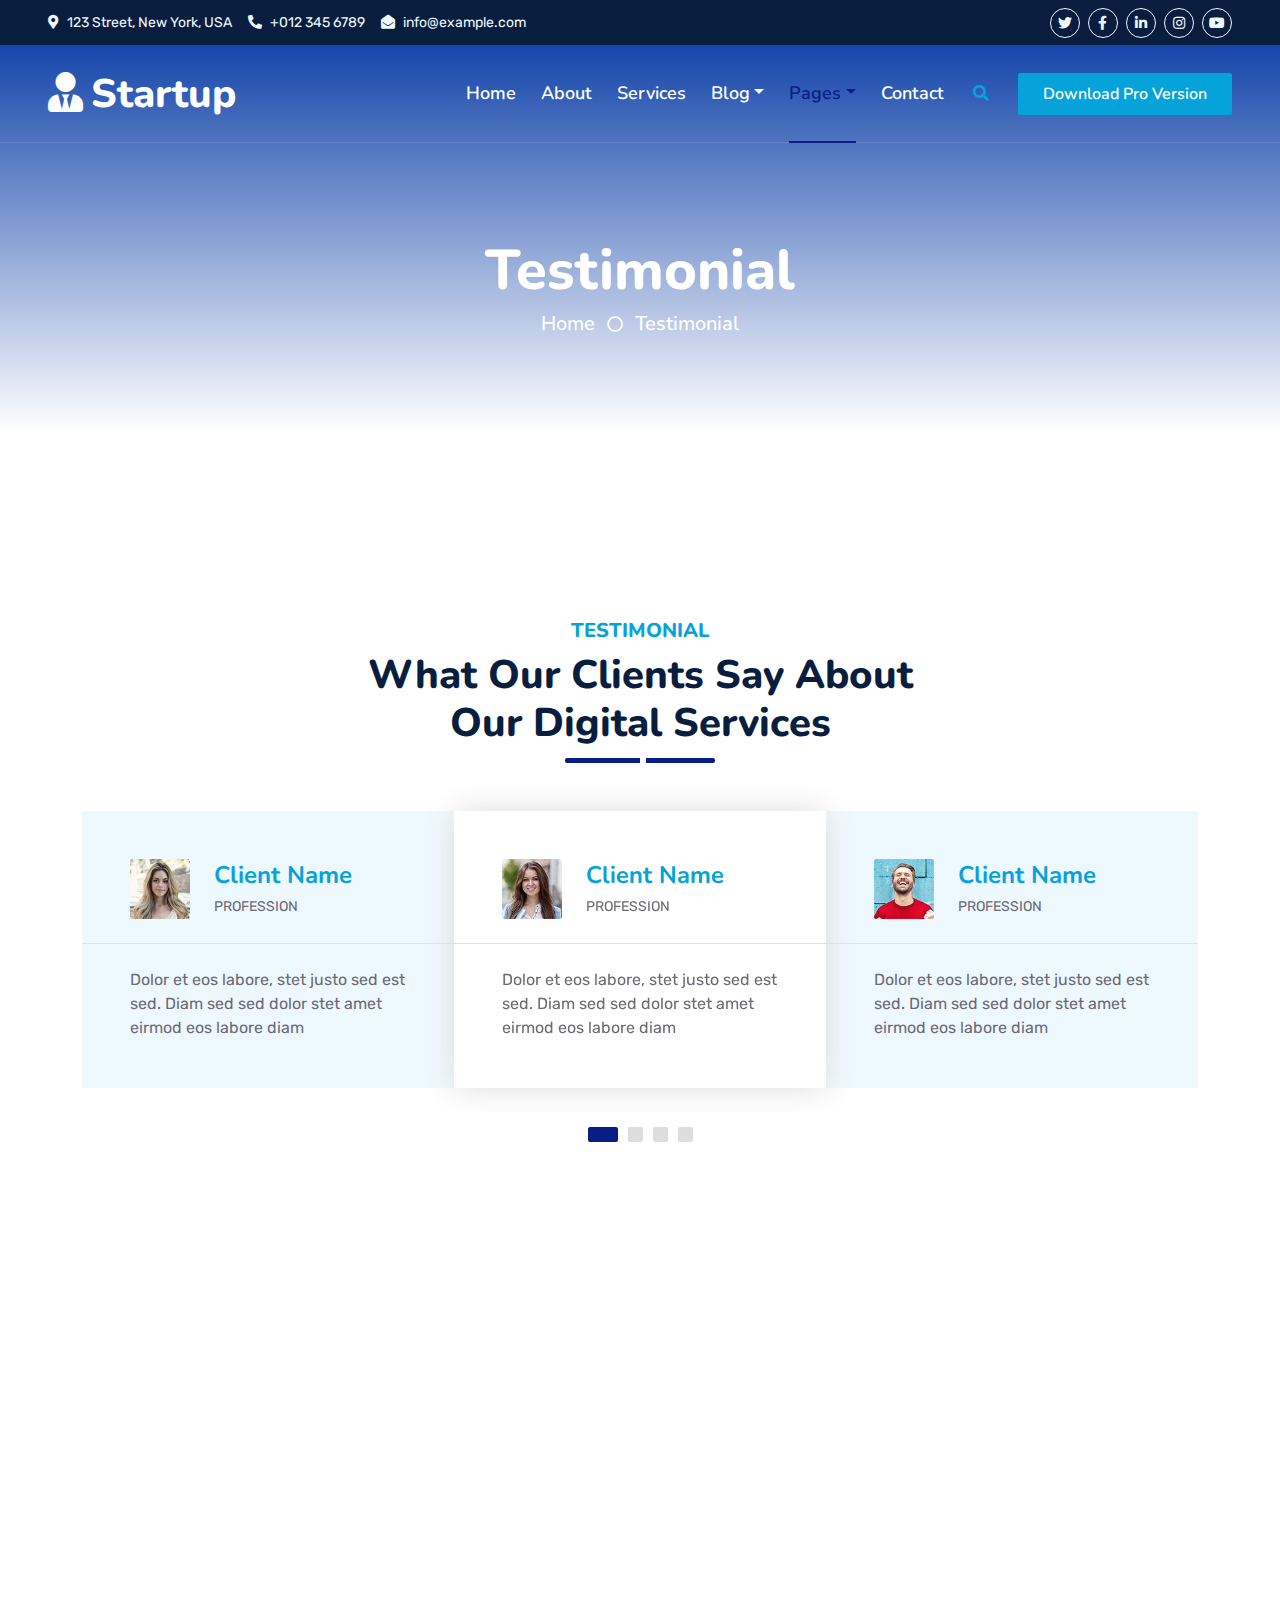
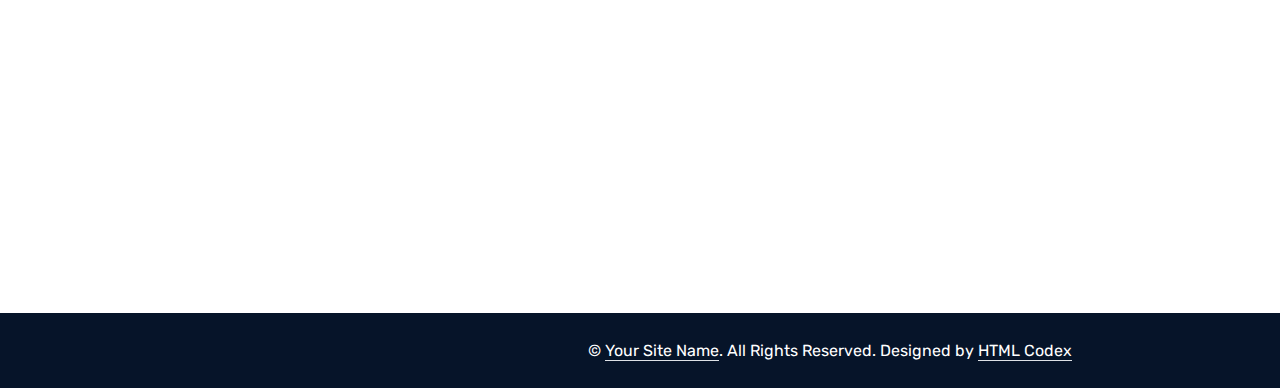
<file: testimonial.html>
<!DOCTYPE html>
<html lang="en">

<head>
    <meta charset="utf-8">
    <title>Startup - Startup Website Template</title>
    <meta content="width=device-width, initial-scale=1.0" name="viewport">
    <meta content="Free HTML Templates" name="keywords">
    <meta content="Free HTML Templates" name="description">

    <!-- Favicon -->
    <link href="img/favicon.ico" rel="icon">

    <!-- Google Web Fonts -->
    <link rel="preconnect" href="https://fonts.googleapis.com">
    <link rel="preconnect" href="https://fonts.gstatic.com" crossorigin>
    <link href="https://fonts.googleapis.com/css2?family=Nunito:wght@400;600;700;800&family=Rubik:wght@400;500;600;700&display=swap" rel="stylesheet">

    <!-- Icon Font Stylesheet -->
    <link href="https://cdnjs.cloudflare.com/ajax/libs/font-awesome/5.10.0/css/all.min.css" rel="stylesheet">
    <link href="https://cdn.jsdelivr.net/npm/bootstrap-icons@1.4.1/font/bootstrap-icons.css" rel="stylesheet">

    <!-- Libraries Stylesheet -->
    <link href="lib/owlcarousel/assets/owl.carousel.min.css" rel="stylesheet">
    <link href="lib/animate/animate.min.css" rel="stylesheet">

    <!-- Customized Bootstrap Stylesheet -->
    <link href="css/bootstrap.min.css" rel="stylesheet">

    <!-- Template Stylesheet -->
    <link href="css/style.css" rel="stylesheet">
</head>

<body>
    <!-- Spinner Start -->
    <div id="spinner" class="show bg-white position-fixed translate-middle w-100 vh-100 top-50 start-50 d-flex align-items-center justify-content-center">
        <div class="spinner"></div>
    </div>
    <!-- Spinner End -->


    <!-- Topbar Start -->
    <div class="container-fluid bg-dark px-5 d-none d-lg-block">
        <div class="row gx-0">
            <div class="col-lg-8 text-center text-lg-start mb-2 mb-lg-0">
                <div class="d-inline-flex align-items-center" style="height: 45px;">
                    <small class="me-3 text-light"><i class="fa fa-map-marker-alt me-2"></i>123 Street, New York, USA</small>
                    <small class="me-3 text-light"><i class="fa fa-phone-alt me-2"></i>+012 345 6789</small>
                    <small class="text-light"><i class="fa fa-envelope-open me-2"></i>info@example.com</small>
                </div>
            </div>
            <div class="col-lg-4 text-center text-lg-end">
                <div class="d-inline-flex align-items-center" style="height: 45px;">
                    <a class="btn btn-sm btn-outline-light btn-sm-square rounded-circle me-2" href=""><i class="fab fa-twitter fw-normal"></i></a>
                    <a class="btn btn-sm btn-outline-light btn-sm-square rounded-circle me-2" href=""><i class="fab fa-facebook-f fw-normal"></i></a>
                    <a class="btn btn-sm btn-outline-light btn-sm-square rounded-circle me-2" href=""><i class="fab fa-linkedin-in fw-normal"></i></a>
                    <a class="btn btn-sm btn-outline-light btn-sm-square rounded-circle me-2" href=""><i class="fab fa-instagram fw-normal"></i></a>
                    <a class="btn btn-sm btn-outline-light btn-sm-square rounded-circle" href=""><i class="fab fa-youtube fw-normal"></i></a>
                </div>
            </div>
        </div>
    </div>
    <!-- Topbar End -->


    <!-- Navbar Start -->
    <div class="container-fluid position-relative p-0">
        <nav class="navbar navbar-expand-lg navbar-dark px-5 py-3 py-lg-0">
            <a href="index.html" class="navbar-brand p-0">
                <h1 class="m-0"><i class="fa fa-user-tie me-2"></i>Startup</h1>
            </a>
            <button class="navbar-toggler" type="button" data-bs-toggle="collapse" data-bs-target="#navbarCollapse">
                <span class="fa fa-bars"></span>
            </button>
            <div class="collapse navbar-collapse" id="navbarCollapse">
                <div class="navbar-nav ms-auto py-0">
                    <a href="index.html" class="nav-item nav-link">Home</a>
                    <a href="about.html" class="nav-item nav-link">About</a>
                    <a href="service.html" class="nav-item nav-link">Services</a>
                    <div class="nav-item dropdown">
                        <a href="#" class="nav-link dropdown-toggle" data-bs-toggle="dropdown">Blog</a>
                        <div class="dropdown-menu m-0">
                            <a href="blog.html" class="dropdown-item">Blog Grid</a>
                            <a href="detail.html" class="dropdown-item">Blog Detail</a>
                        </div>
                    </div>
                    <div class="nav-item dropdown">
                        <a href="#" class="nav-link dropdown-toggle active" data-bs-toggle="dropdown">Pages</a>
                        <div class="dropdown-menu m-0">
                            <a href="price.html" class="dropdown-item">Pricing Plan</a>
                            <a href="feature.html" class="dropdown-item">Our features</a>
                            <a href="team.html" class="dropdown-item">Team Members</a>
                            <a href="testimonial.html" class="dropdown-item active">Testimonial</a>
                            <a href="quote.html" class="dropdown-item">Free Quote</a>
                        </div>
                    </div>
                    <a href="contact.html" class="nav-item nav-link">Contact</a>
                </div>
                <butaton type="button" class="btn text-primary ms-3" data-bs-toggle="modal" data-bs-target="#searchModal"><i class="fa fa-search"></i></butaton>
                <a href="https://htmlcodex.com/startup-company-website-template" class="btn btn-primary py-2 px-4 ms-3">Download Pro Version</a>
            </div>
        </nav>

        <div class="container-fluid bg-primary py-5 bg-header" style="margin-bottom: 90px;">
            <div class="row py-5">
                <div class="col-12 pt-lg-5 mt-lg-5 text-center">
                    <h1 class="display-4 text-white animated zoomIn">Testimonial</h1>
                    <a href="" class="h5 text-white">Home</a>
                    <i class="far fa-circle text-white px-2"></i>
                    <a href="" class="h5 text-white">Testimonial</a>
                </div>
            </div>
        </div>
    </div>
    <!-- Navbar End -->


    <!-- Full Screen Search Start -->
    <div class="modal fade" id="searchModal" tabindex="-1">
        <div class="modal-dialog modal-fullscreen">
            <div class="modal-content" style="background: rgba(9, 30, 62, .7);">
                <div class="modal-header border-0">
                    <button type="button" class="btn bg-white btn-close" data-bs-dismiss="modal" aria-label="Close"></button>
                </div>
                <div class="modal-body d-flex align-items-center justify-content-center">
                    <div class="input-group" style="max-width: 600px;">
                        <input type="text" class="form-control bg-transparent border-primary p-3" placeholder="Type search keyword">
                        <button class="btn btn-primary px-4"><i class="bi bi-search"></i></button>
                    </div>
                </div>
            </div>
        </div>
    </div>
    <!-- Full Screen Search End -->


    <!-- Testimonial Start -->
    <div class="container-fluid py-5 wow fadeInUp" data-wow-delay="0.1s">
        <div class="container py-5">
            <div class="section-title text-center position-relative pb-3 mb-4 mx-auto" style="max-width: 600px;">
                <h5 class="fw-bold text-primary text-uppercase">Testimonial</h5>
                <h1 class="mb-0">What Our Clients Say About Our Digital Services</h1>
            </div>
            <div class="owl-carousel testimonial-carousel wow fadeInUp" data-wow-delay="0.6s">
                <div class="testimonial-item bg-light my-4">
                    <div class="d-flex align-items-center border-bottom pt-5 pb-4 px-5">
                        <img class="img-fluid rounded" src="img/testimonial-1.jpg" style="width: 60px; height: 60px;" >
                        <div class="ps-4">
                            <h4 class="text-primary mb-1">Client Name</h4>
                            <small class="text-uppercase">Profession</small>
                        </div>
                    </div>
                    <div class="pt-4 pb-5 px-5">
                        Dolor et eos labore, stet justo sed est sed. Diam sed sed dolor stet amet eirmod eos labore diam
                    </div>
                </div>
                <div class="testimonial-item bg-light my-4">
                    <div class="d-flex align-items-center border-bottom pt-5 pb-4 px-5">
                        <img class="img-fluid rounded" src="img/testimonial-2.jpg" style="width: 60px; height: 60px;" >
                        <div class="ps-4">
                            <h4 class="text-primary mb-1">Client Name</h4>
                            <small class="text-uppercase">Profession</small>
                        </div>
                    </div>
                    <div class="pt-4 pb-5 px-5">
                        Dolor et eos labore, stet justo sed est sed. Diam sed sed dolor stet amet eirmod eos labore diam
                    </div>
                </div>
                <div class="testimonial-item bg-light my-4">
                    <div class="d-flex align-items-center border-bottom pt-5 pb-4 px-5">
                        <img class="img-fluid rounded" src="img/testimonial-3.jpg" style="width: 60px; height: 60px;" >
                        <div class="ps-4">
                            <h4 class="text-primary mb-1">Client Name</h4>
                            <small class="text-uppercase">Profession</small>
                        </div>
                    </div>
                    <div class="pt-4 pb-5 px-5">
                        Dolor et eos labore, stet justo sed est sed. Diam sed sed dolor stet amet eirmod eos labore diam
                    </div>
                </div>
                <div class="testimonial-item bg-light my-4">
                    <div class="d-flex align-items-center border-bottom pt-5 pb-4 px-5">
                        <img class="img-fluid rounded" src="img/testimonial-4.jpg" style="width: 60px; height: 60px;" >
                        <div class="ps-4">
                            <h4 class="text-primary mb-1">Client Name</h4>
                            <small class="text-uppercase">Profession</small>
                        </div>
                    </div>
                    <div class="pt-4 pb-5 px-5">
                        Dolor et eos labore, stet justo sed est sed. Diam sed sed dolor stet amet eirmod eos labore diam
                    </div>
                </div>
            </div>
        </div>
    </div>
    <!-- Testimonial End -->


    <!-- Vendor Start -->
    <div class="container-fluid py-5 wow fadeInUp" data-wow-delay="0.1s">
        <div class="container py-5 mb-5">
            <div class="bg-white">
                <div class="owl-carousel vendor-carousel">
                    <img src="img/vendor-1.jpg" alt="">
                    <img src="img/vendor-2.jpg" alt="">
                    <img src="img/vendor-3.jpg" alt="">
                    <img src="img/vendor-4.jpg" alt="">
                    <img src="img/vendor-5.jpg" alt="">
                    <img src="img/vendor-6.jpg" alt="">
                    <img src="img/vendor-7.jpg" alt="">
                    <img src="img/vendor-8.jpg" alt="">
                    <img src="img/vendor-9.jpg" alt="">
                </div>
            </div>
        </div>
    </div>
    <!-- Vendor End -->
    

    <!-- Footer Start -->
    <div class="container-fluid bg-dark text-light mt-5 wow fadeInUp" data-wow-delay="0.1s">
        <div class="container">
            <div class="row gx-5">
                <div class="col-lg-4 col-md-6 footer-about">
                    <div class="d-flex flex-column align-items-center justify-content-center text-center h-100 bg-primary p-4">
                        <a href="index.html" class="navbar-brand">
                            <h1 class="m-0 text-white"><i class="fa fa-user-tie me-2"></i>Startup</h1>
                        </a>
                        <p class="mt-3 mb-4">Lorem diam sit erat dolor elitr et, diam lorem justo amet clita stet eos sit. Elitr dolor duo lorem, elitr clita ipsum sea. Diam amet erat lorem stet eos. Diam amet et kasd eos duo.</p>
                        <form action="">
                            <div class="input-group">
                                <input type="text" class="form-control border-white p-3" placeholder="Your Email">
                                <button class="btn btn-dark">Sign Up</button>
                            </div>
                        </form>
                    </div>
                </div>
                <div class="col-lg-8 col-md-6">
                    <div class="row gx-5">
                        <div class="col-lg-4 col-md-12 pt-5 mb-5">
                            <div class="section-title section-title-sm position-relative pb-3 mb-4">
                                <h3 class="text-light mb-0">Get In Touch</h3>
                            </div>
                            <div class="d-flex mb-2">
                                <i class="bi bi-geo-alt text-primary me-2"></i>
                                <p class="mb-0">123 Street, New York, USA</p>
                            </div>
                            <div class="d-flex mb-2">
                                <i class="bi bi-envelope-open text-primary me-2"></i>
                                <p class="mb-0">info@example.com</p>
                            </div>
                            <div class="d-flex mb-2">
                                <i class="bi bi-telephone text-primary me-2"></i>
                                <p class="mb-0">+012 345 67890</p>
                            </div>
                            <div class="d-flex mt-4">
                                <a class="btn btn-primary btn-square me-2" href="#"><i class="fab fa-twitter fw-normal"></i></a>
                                <a class="btn btn-primary btn-square me-2" href="#"><i class="fab fa-facebook-f fw-normal"></i></a>
                                <a class="btn btn-primary btn-square me-2" href="#"><i class="fab fa-linkedin-in fw-normal"></i></a>
                                <a class="btn btn-primary btn-square" href="#"><i class="fab fa-instagram fw-normal"></i></a>
                            </div>
                        </div>
                        <div class="col-lg-4 col-md-12 pt-0 pt-lg-5 mb-5">
                            <div class="section-title section-title-sm position-relative pb-3 mb-4">
                                <h3 class="text-light mb-0">Quick Links</h3>
                            </div>
                            <div class="link-animated d-flex flex-column justify-content-start">
                                <a class="text-light mb-2" href="#"><i class="bi bi-arrow-right text-primary me-2"></i>Home</a>
                                <a class="text-light mb-2" href="#"><i class="bi bi-arrow-right text-primary me-2"></i>About Us</a>
                                <a class="text-light mb-2" href="#"><i class="bi bi-arrow-right text-primary me-2"></i>Our Services</a>
                                <a class="text-light mb-2" href="#"><i class="bi bi-arrow-right text-primary me-2"></i>Meet The Team</a>
                                <a class="text-light mb-2" href="#"><i class="bi bi-arrow-right text-primary me-2"></i>Latest Blog</a>
                                <a class="text-light" href="#"><i class="bi bi-arrow-right text-primary me-2"></i>Contact Us</a>
                            </div>
                        </div>
                        <div class="col-lg-4 col-md-12 pt-0 pt-lg-5 mb-5">
                            <div class="section-title section-title-sm position-relative pb-3 mb-4">
                                <h3 class="text-light mb-0">Popular Links</h3>
                            </div>
                            <div class="link-animated d-flex flex-column justify-content-start">
                                <a class="text-light mb-2" href="#"><i class="bi bi-arrow-right text-primary me-2"></i>Home</a>
                                <a class="text-light mb-2" href="#"><i class="bi bi-arrow-right text-primary me-2"></i>About Us</a>
                                <a class="text-light mb-2" href="#"><i class="bi bi-arrow-right text-primary me-2"></i>Our Services</a>
                                <a class="text-light mb-2" href="#"><i class="bi bi-arrow-right text-primary me-2"></i>Meet The Team</a>
                                <a class="text-light mb-2" href="#"><i class="bi bi-arrow-right text-primary me-2"></i>Latest Blog</a>
                                <a class="text-light" href="#"><i class="bi bi-arrow-right text-primary me-2"></i>Contact Us</a>
                            </div>
                        </div>
                    </div>
                </div>
            </div>
        </div>
    </div>
    <div class="container-fluid text-white" style="background: #061429;">
        <div class="container text-center">
            <div class="row justify-content-end">
                <div class="col-lg-8 col-md-6">
                    <div class="d-flex align-items-center justify-content-center" style="height: 75px;">
                        <p class="mb-0">&copy; <a class="text-white border-bottom" href="#">Your Site Name</a>. All Rights Reserved. 
						
						<!--/*** This template is free as long as you keep the footer author’s credit link/attribution link/backlink. If you'd like to use the template without the footer author’s credit link/attribution link/backlink, you can purchase the Credit Removal License from "https://htmlcodex.com/credit-removal". Thank you for your support. ***/-->
						Designed by <a class="text-white border-bottom" href="https://htmlcodex.com">HTML Codex</a></p>
                    </div>
                </div>
            </div>
        </div>
    </div>
    <!-- Footer End -->


    <!-- Back to Top -->
    <a href="#" class="btn btn-lg btn-primary btn-lg-square rounded back-to-top"><i class="bi bi-arrow-up"></i></a>


    <!-- JavaScript Libraries -->
    <script src="https://code.jquery.com/jquery-3.4.1.min.js"></script>
    <script src="https://cdn.jsdelivr.net/npm/bootstrap@5.0.0/dist/js/bootstrap.bundle.min.js"></script>
    <script src="lib/wow/wow.min.js"></script>
    <script src="lib/easing/easing.min.js"></script>
    <script src="lib/waypoints/waypoints.min.js"></script>
    <script src="lib/counterup/counterup.min.js"></script>
    <script src="lib/owlcarousel/owl.carousel.min.js"></script>

    <!-- Template Javascript -->
    <script src="js/main.js"></script>
</body>

</html>
</file>
<file: css/style.css>
/********** Template CSS **********/
:root {
    --primary: #091e85;
    --secondary: #ffffff;
    --light: #ffffff;
    --dark: #091e85;
}


/*** Spinner ***/
.spinner {
    width: 40px;
    height: 40px;
    background: var(--primary);
    margin: 100px auto;
    -webkit-animation: sk-rotateplane 1.2s infinite ease-in-out;
    animation: sk-rotateplane 1.2s infinite ease-in-out;
}

@-webkit-keyframes sk-rotateplane {
    0% {
        -webkit-transform: perspective(120px)
    }
    50% {
        -webkit-transform: perspective(120px) rotateY(180deg)
    }
    100% {
        -webkit-transform: perspective(120px) rotateY(180deg) rotateX(180deg)
    }
}

@keyframes sk-rotateplane {
    0% {
        transform: perspective(120px) rotateX(0deg) rotateY(0deg);
        -webkit-transform: perspective(120px) rotateX(0deg) rotateY(0deg)
    }
    50% {
        transform: perspective(120px) rotateX(-180.1deg) rotateY(0deg);
        -webkit-transform: perspective(120px) rotateX(-180.1deg) rotateY(0deg)
    }
    100% {
        transform: perspective(120px) rotateX(-180deg) rotateY(-179.9deg);
        -webkit-transform: perspective(120px) rotateX(-180deg) rotateY(-179.9deg);
    }
}

#spinner {
    opacity: 0;
    visibility: hidden;
    transition: opacity .5s ease-out, visibility 0s linear .5s;
    z-index: 99999;
}

#spinner.show {
    transition: opacity .5s ease-out, visibility 0s linear 0s;
    visibility: visible;
    opacity: 1;
}


/*** Heading ***/
h1,
h2,
.fw-bold {
    font-weight: 800 !important;
}

h3,
h4,
.fw-semi-bold {
    font-weight: 700 !important;
}

h5,
h6,
.fw-medium {
    font-weight: 600 !important;
}


/*** Button ***/
.btn {
    font-family: 'Nunito', sans-serif;
    font-weight: 600;
    transition: .5s;
}

.btn-primary,
.btn-secondary {
    color: #ffffff;
    box-shadow: inset 0 0 0 50px transparent;
}

.btn-primary:hover {
    box-shadow: inset 0 0 0 0 var(--primary);
}

.btn-secondary:hover {
    box-shadow: inset 0 0 0 0 var(--secondary);
}

.btn-square {
    width: 36px;
    height: 36px;
}

.btn-sm-square {
    width: 30px;
    height: 30px;
}

.btn-lg-square {
    width: 48px;
    height: 48px;
}

.btn-square,
.btn-sm-square,
.btn-lg-square {
    padding-left: 0;
    padding-right: 0;
    text-align: center;
}

/** About US **/
.about-col{
    color: var(--primary);
}


/*** Navbar ***/
.navbar-dark .navbar-nav .nav-link {
    font-family: 'Nunito', sans-serif;
    position: relative;
    margin-left: 25px;
    padding: 35px 0;
    color: #FFFFFF;
    font-size: 18px;
    font-weight: 600;
    outline: none;
    transition: .5s;
}

.sticky-top.navbar-dark .navbar-nav .nav-link {
    padding: 20px 0;
    color: var(--dark);
}

.navbar-dark .navbar-nav .nav-link:hover,
.navbar-dark .navbar-nav .nav-link.active {
    color: var(--primary);
}

.navbar-dark .navbar-brand h1 {
    color: #FFFFFF;
}

.navbar-dark .navbar-toggler {
    color: var(--primary) !important;
    border-color: var(--primary) !important;
}

@media (max-width: 991.98px) {
    .sticky-top.navbar-dark {
        position: relative;
        background: #FFFFFF;
    }

    .navbar-dark .navbar-nav .nav-link,
    .navbar-dark .navbar-nav .nav-link.show,
    .sticky-top.navbar-dark .navbar-nav .nav-link {
        padding: 10px 0;
        color: var(--dark);
    }

    .navbar-dark .navbar-brand h1 {
        color: var(--primary);
    }
}

@media (min-width: 992px) {
    .navbar-dark {
        position: absolute;
        width: 100%;
        top: 0;
        left: 0;
        border-bottom: 1px solid rgba(256, 256, 256, .1);
        z-index: 999;
    }
    
    .sticky-top.navbar-dark {
        position: fixed;
        background: #FFFFFF;
    }

    .navbar-dark .navbar-nav .nav-link::before {
        position: absolute;
        content: "";
        width: 0;
        height: 2px;
        bottom: -1px;
        left: 50%;
        background: var(--primary);
        transition: .5s;
    }

    .navbar-dark .navbar-nav .nav-link:hover::before,
    .navbar-dark .navbar-nav .nav-link.active::before {
        width: 100%;
        left: 0;
    }

    .navbar-dark .navbar-nav .nav-link.nav-contact::before {
        display: none;
    }

    .sticky-top.navbar-dark .navbar-brand h1 {
        color: var(--primary);
    }
}


/*** Carousel ***/
.carousel-caption {
    top: 0;
    left: 0;
    right: 0;
    bottom: 0;
    background: rgba(79, 106, 181, 0.395);
    z-index: 1;
}

@media (max-width: 576px) {
    .carousel-caption h5 {
        font-size: 14px;
        font-weight: 500 !important;
    }

    .carousel-caption h1 {
        font-size: 30px;
        font-weight: 600 !important;
    }
}

.carousel-control-prev,
.carousel-control-next {
    width: 10%;
}

.carousel-control-prev-icon,
.carousel-control-next-icon {
    width: 3rem;
    height: 3rem;
}


/*** Section Title ***/
.section-title::before {
    position: absolute;
    content: "";
    width: 150px;
    height: 5px;
    left: 0;
    bottom: 0;
    background: var(--primary);
    border-radius: 2px;
}

.section-title.text-center::before {
    left: 50%;
    margin-left: -75px;
}

.section-title.section-title-sm::before {
    width: 90px;
    height: 3px;
}

.section-title::after {
    position: absolute;
    content: "";
    width: 6px;
    height: 5px;
    bottom: 0px;
    background: #FFFFFF;
    -webkit-animation: section-title-run 5s infinite linear;
    animation: section-title-run 5s infinite linear;
}

.section-title.section-title-sm::after {
    width: 4px;
    height: 3px;
}

.section-title.text-center::after {
    -webkit-animation: section-title-run-center 5s infinite linear;
    animation: section-title-run-center 5s infinite linear;
}

.section-title.section-title-sm::after {
    -webkit-animation: section-title-run-sm 5s infinite linear;
    animation: section-title-run-sm 5s infinite linear;
}

@-webkit-keyframes section-title-run {
    0% {left: 0; } 50% { left : 145px; } 100% { left: 0; }
}

@-webkit-keyframes section-title-run-center {
    0% { left: 50%; margin-left: -75px; } 50% { left : 50%; margin-left: 45px; } 100% { left: 50%; margin-left: -75px; }
}

@-webkit-keyframes section-title-run-sm {
    0% {left: 0; } 50% { left : 85px; } 100% { left: 0; }
}


/*** Service ***/
.service-item {
    position: relative;
    height: 300px;
    padding: 0 30px;
    transition: .5s;
}

.service-item .service-icon {
    margin-bottom: 30px;
    width: 60px;
    height: 60px;
    display: flex;
    align-items: center;
    justify-content: center;
    background: var(--primary);
    border-radius: 2px;
    transform: rotate(-45deg);
}

.service-item .service-icon i {
    transform: rotate(45deg);
}

.service-item a.btn {
    position: absolute;
    width: 60px;
    bottom: -48px;
    left: 50%;
    margin-left: -30px;
    opacity: 0;
}

.service-item:hover a.btn {
    bottom: -24px;
    opacity: 1;
}


/*** Testimonial ***/
.testimonial-carousel .owl-dots {
    margin-top: 15px;
    display: flex;
    align-items: flex-end;
    justify-content: center;
}

.testimonial-carousel .owl-dot {
    position: relative;
    display: inline-block;
    margin: 0 5px;
    width: 15px;
    height: 15px;
    background: #DDDDDD;
    border-radius: 2px;
    transition: .5s;
}

.testimonial-carousel .owl-dot.active {
    width: 30px;
    background: var(--primary);
}

.testimonial-carousel .owl-item.center {
    position: relative;
    z-index: 1;
}

.testimonial-carousel .owl-item .testimonial-item {
    transition: .5s;
}

.testimonial-carousel .owl-item.center .testimonial-item {
    background: #FFFFFF !important;
    box-shadow: 0 0 30px #DDDDDD;
}


/*** Team ***/
.team-item {
    transition: .5s;
}

.team-social {
    position: absolute;
    width: 100%;
    height: 100%;
    top: 0;
    left: 0;
    display: flex;
    align-items: center;
    justify-content: center;
    transition: .5s;
}

.team-social a.btn {
    position: relative;
    margin: 0 3px;
    margin-top: 100px;
    opacity: 0;
}

.team-item:hover {
    box-shadow: 0 0 30px #0a5e11;
}

.team-item:hover .team-social {
    background: rgba(9, 30, 62, .7);
}

.team-item:hover .team-social a.btn:first-child {
    opacity: 1;
    margin-top: 0;
    transition: .3s 0s;
}

.team-item:hover .team-social a.btn:nth-child(2) {
    opacity: 1;
    margin-top: 0;
    transition: .3s .05s;
}

.team-item:hover .team-social a.btn:nth-child(3) {
    opacity: 1;
    margin-top: 0;
    transition: .3s .1s;
}

.team-item:hover .team-social a.btn:nth-child(4) {
    opacity: 1;
    margin-top: 0;
    transition: .3s .15s;
}

.team-item .team-img img,
.blog-item .blog-img img  {
    transition: .5s;
}

.team-item:hover .team-img img,
.blog-item:hover .blog-img img {
    transform: scale(1.15);
}


/*** Miscellaneous ***/
@media (min-width: 991.98px) {
    .facts {
        position: relative;
        margin-top: -75px;
        z-index: 1;
    }
}

.back-to-top {
    position: fixed;
    display: none;
    right: 45px;
    bottom: 45px;
    z-index: 99;
}

.bg-header {
    background: linear-gradient(#1546aa, #ffffff);
    background-size: cover;
}

.link-animated a {
    transition: .5s;
}

.link-animated a:hover {
    padding-left: 10px;
}

@media (min-width: 767.98px) {
    .footer-about {
        margin-bottom: -75px;
    }
}
</file>
